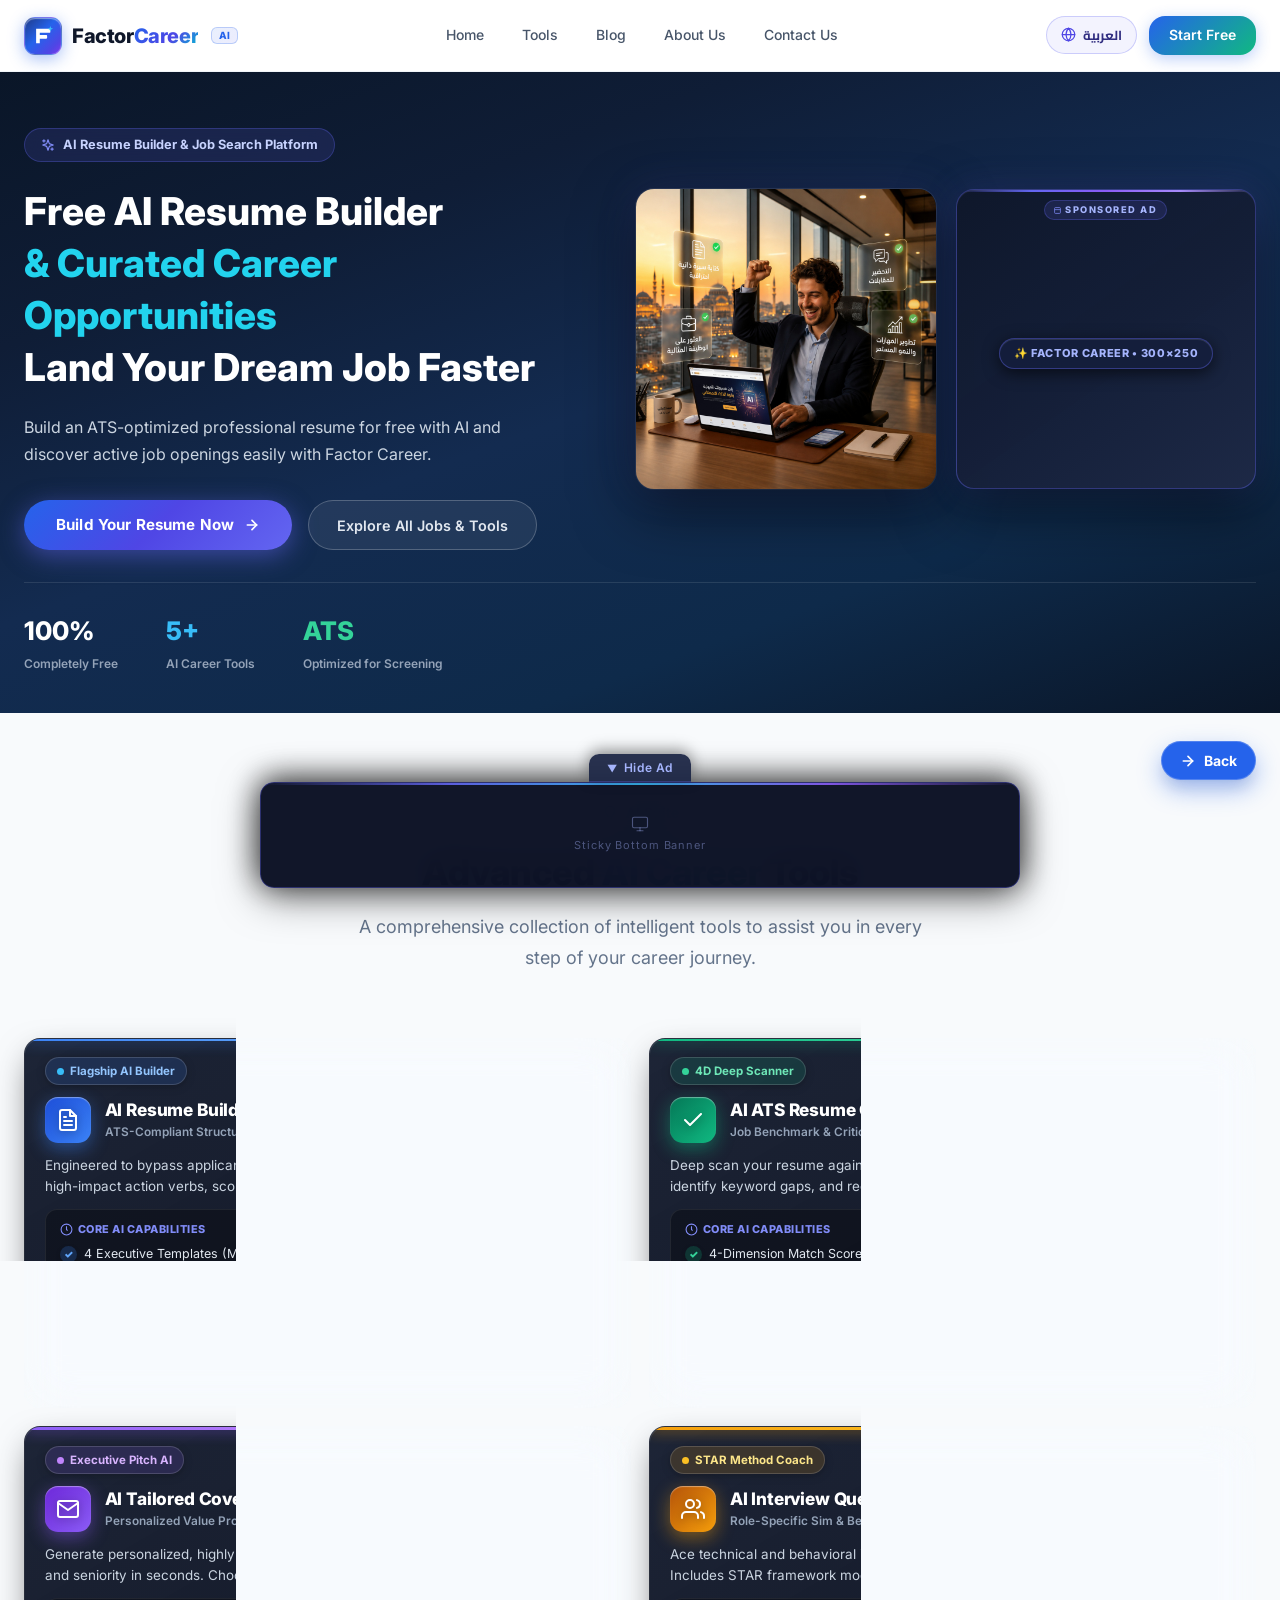
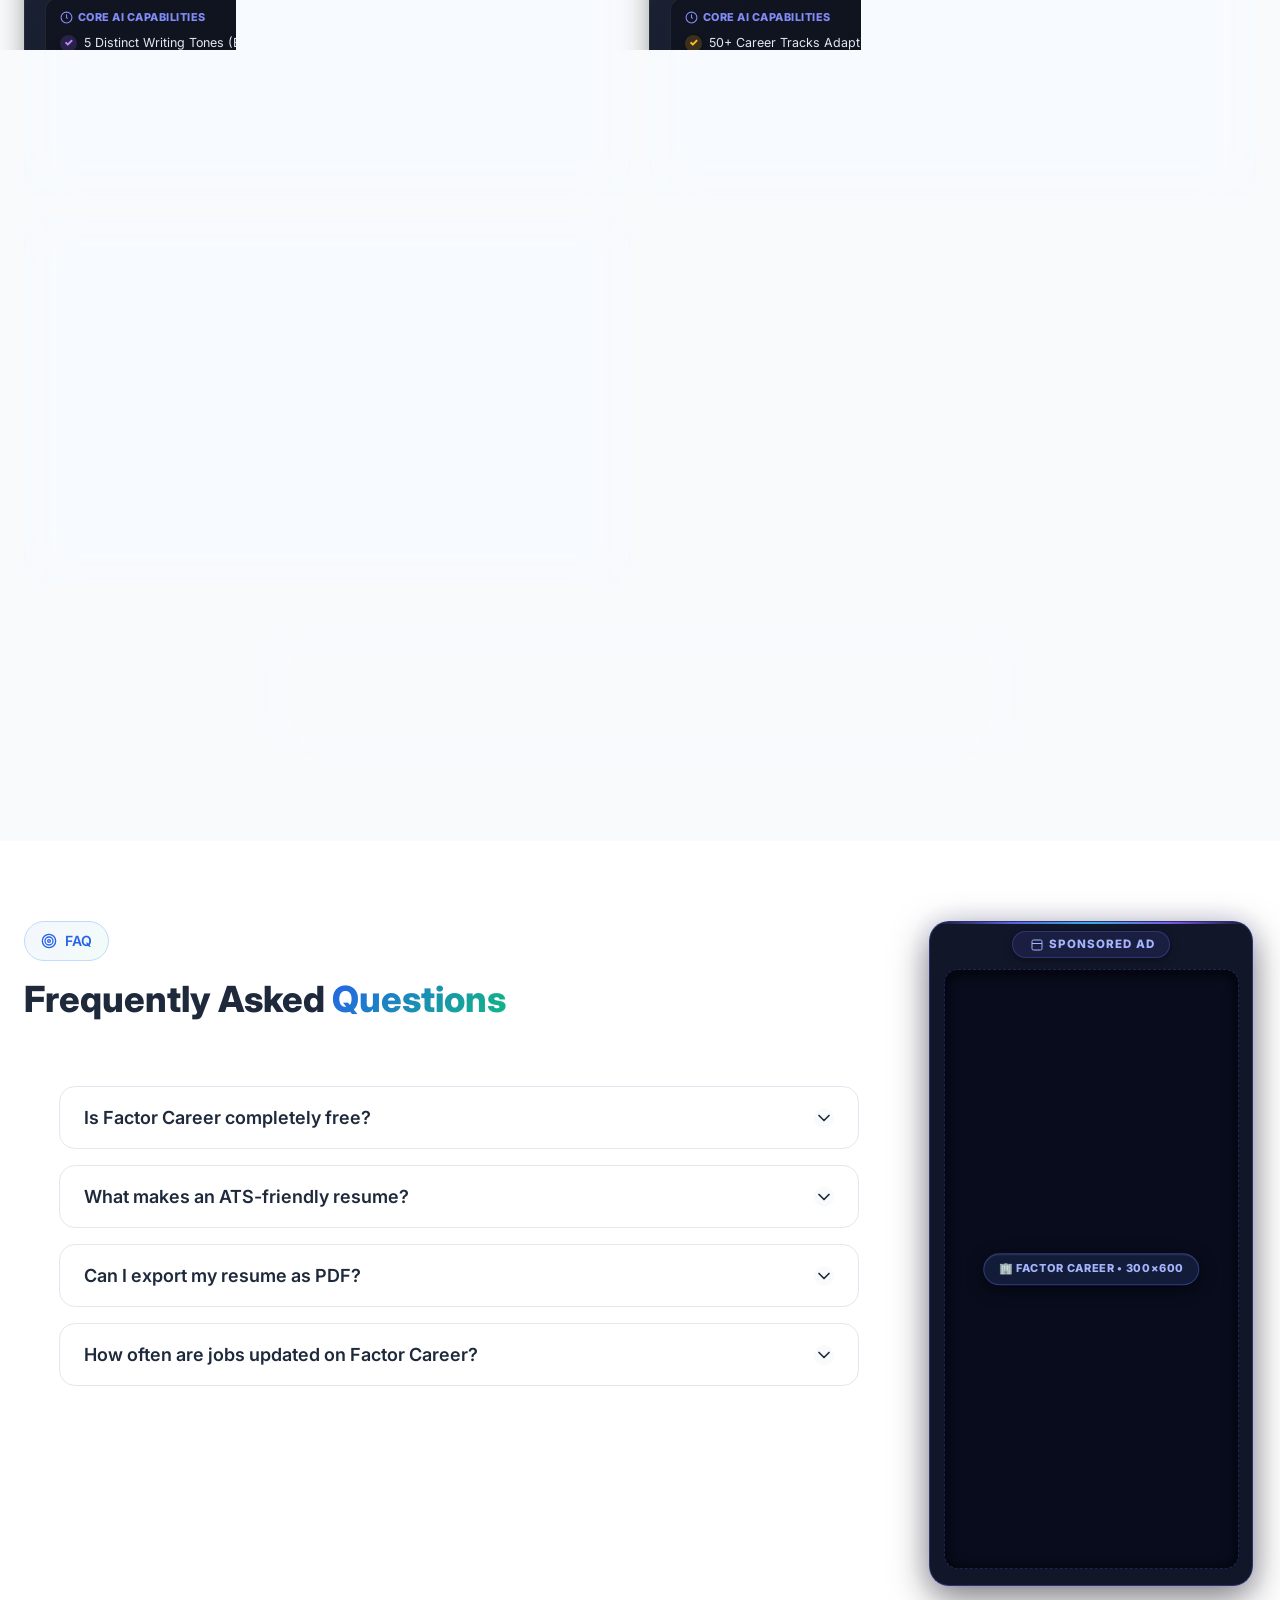
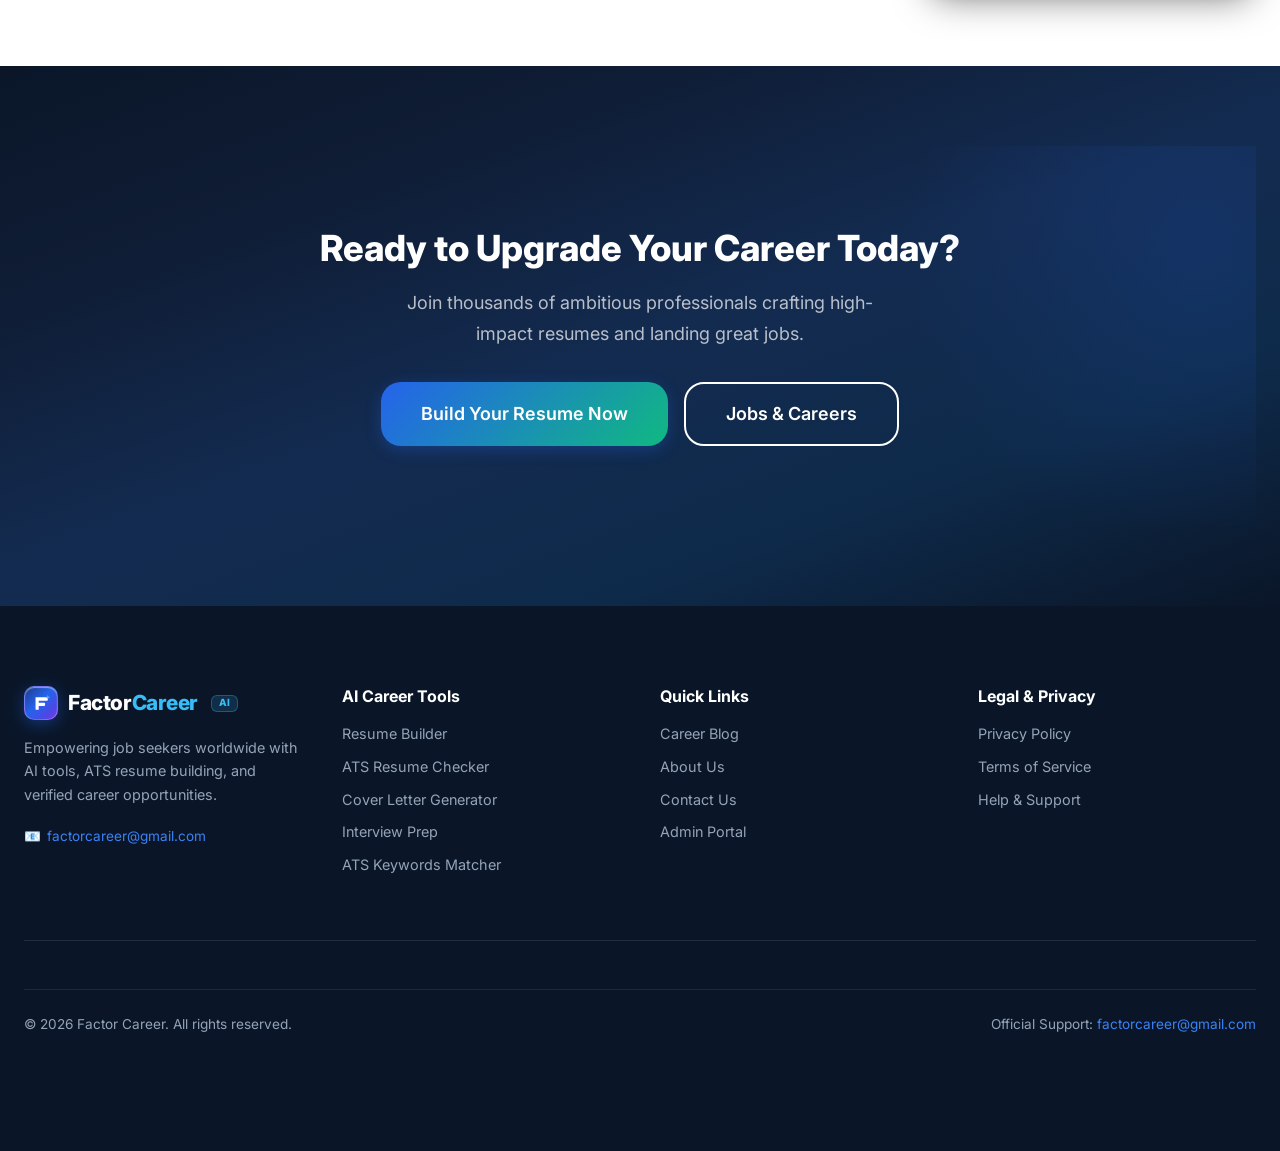
<file: index.html>
<!DOCTYPE html>
<html lang="en" dir="ltr">
<head>
  <meta charset="UTF-8">
  <base href="/">
  <meta name="viewport" content="width=device-width, initial-scale=1.0">
  <meta http-equiv="X-UA-Compatible" content="ie=edge">

  <!-- Primary SEO Meta Tags -->
  <title>Factor Career | Free AI Resume Builder & Job Search Platform</title>
  <meta name="title" content="Factor Career | Free AI Resume Builder & Job Search Platform">
  <meta name="description" content="Build an ATS-optimized professional resume for free with AI, practice job interviews, generate smart cover letters, and discover career opportunities with Factor Career.">
  <meta name="keywords" content="Resume Builder, Free CV Maker, ATS Resume, AI Career Tools, Cover Letter Generator, Job Search, Interview Prep, Career Advice, Factor Career">
  <meta name="author" content="Factor Career">
  <meta name="robots" content="index, follow, max-image-preview:large, max-snippet:-1, max-video-preview:-1">
  <meta name="google-site-verification" content="8q_FAG08zxmCSJLlZwkevwk4zNZGH4qePeHUaTEHI-g" />
  <meta name="google-site-verification" content="googlec72dade50bbfc6ad" />
  <meta name="google-adsense-account" content="ca-pub-7520213352755959">

  <!-- Open Graph / Facebook -->
  <meta property="og:type" content="website">
  <meta property="og:url" content="https://factor-career.com/">
  <meta property="og:title" content="Factor Career | Free AI Resume Builder & Job Search Platform">
  <meta property="og:description" content="Create professional ATS-compliant resumes, smart cover letters, and prepare for interviews with free AI tools.">
  <meta property="og:image" content="https://factor-career.com/img/hero-career-ai.jpg">
  <meta property="og:site_name" content="Factor Career">
  <meta property="og:locale" content="en_US">
  <meta property="og:locale:alternate" content="ar_AR">

  <!-- Twitter -->
  <meta property="twitter:card" content="summary_large_image">
  <meta property="twitter:url" content="https://factor-career.com/">
  <meta property="twitter:title" content="Factor Career | Free AI Resume Builder & Job Search Platform">
  <meta property="twitter:description" content="Create professional ATS-compliant resumes, smart cover letters, and prepare for interviews with free AI tools.">
  <meta property="twitter:image" content="https://factor-career.com/img/hero-career-ai.jpg">

  <!-- Favicon & Canonical -->
  <link rel="icon" type="image/svg+xml" href="/favicon.svg">
  <link rel="canonical" href="https://factor-career.com/">

  <!-- Google Analytics (GA4) -->
  <script async src="https://www.googletagmanager.com/gtag/js?id=G-FACTORCAREER"></script>
  <script>
    window.dataLayer = window.dataLayer || [];
    function gtag(){dataLayer.push(arguments);}
    gtag('js', new Date());
    gtag('config', 'G-FACTORCAREER', { 'send_page_view': true });

    // Prevent browser from auto-scrolling down on initial page visit or reload
    if ('scrollRestoration' in history) {
      history.scrollRestoration = 'manual';
    }
    window.scrollTo(0, 0);
  </script>

  <!-- Google Fonts: Cairo (Arabic) & Inter (English) -->
  <link rel="preconnect" href="https://fonts.googleapis.com">
  <link rel="preconnect" href="https://fonts.gstatic.com" crossorigin>
  <link href="https://fonts.googleapis.com/css2?family=Cairo:wght@300;400;500;600;700;800&family=Inter:wght@400;500;600;700;800&display=swap" rel="stylesheet">

  <!-- Stylesheets -->
  <link rel="stylesheet" href="/css/variables.css?v=20260917_v1">
  <link rel="stylesheet" href="/css/base.css?v=20260917_v1">
  <link rel="stylesheet" href="/css/components.css?v=20260917_v1">
  <link rel="stylesheet" href="/css/layout.css?v=20260917_v1">
  <link rel="stylesheet" href="/css/pages.css?v=20260917_v1">

  <!-- Sticky Bottom Ad - Critical Inline CSS (guaranteed display regardless of cached CSS) -->
  <style id="sticky-ad-critical">
    /* === Outer wrapper: fixed position, holds both button + ad === */
    #stickyBottomOuter {
      position: fixed !important;
      bottom: 12px !important;
      left: 50% !important;
      transform: translateX(-50%) !important;
      width: 760px !important;
      max-width: calc(100% - 24px) !important;
      z-index: 99990 !important;
      display: flex !important;
      flex-direction: column !important;
      align-items: center !important;
    }
    /* Toggle button sits above the ad bar */
    #stickyAdToggle {
      display: flex !important;
      align-items: center !important;
      gap: 6px !important;
      background: rgba(30, 40, 70, 0.95) !important;
      border: none !important;
      border-bottom: 1px solid rgba(99, 102, 241, 0.3) !important;
      color: #a5b4fc !important;
      font-size: 12px !important;
      font-weight: 600 !important;
      cursor: pointer !important;
      padding: 6px 18px !important;
      border-radius: 10px 10px 0 0 !important;
      white-space: nowrap !important;
      letter-spacing: 0.05em !important;
      z-index: 5 !important;
      box-shadow: 0 -4px 15px rgba(0,0,0,0.4) !important;
      align-self: center !important;
    }
    #stickyAdToggle:hover {
      background: rgba(50, 60, 100, 0.98) !important;
      color: #c7d2fe !important;
    }
    /* The ad bar itself */
    #stickyBottomAd {
      width: 100% !important;
      display: flex !important;
      justify-content: center !important;
      align-items: center !important;
      background: rgba(10, 15, 35, 0.97) !important;
      border: 1px solid rgba(99, 102, 241, 0.35) !important;
      border-radius: 14px !important;
      box-shadow: 0 -4px 30px rgba(0, 0, 0, 0.7), 0 8px 40px rgba(0, 0, 0, 0.5) !important;
      backdrop-filter: blur(20px) !important;
      -webkit-backdrop-filter: blur(20px) !important;
      padding: 8px 12px !important;
      box-sizing: border-box !important;
      height: 106px !important;
      min-height: 106px !important;
      max-height: 106px !important;
      overflow: hidden !important;
      contain: layout paint !important;
      transition: all 0.3s ease !important;
      position: relative !important;
    }
    #stickyBottomAd::before {
      content: "" !important;
      position: absolute !important;
      top: 0 !important;
      left: 0 !important;
      right: 0 !important;
      height: 2px !important;
      background: linear-gradient(90deg, transparent, rgba(99, 102, 241, 0.9), rgba(56, 189, 248, 0.9), rgba(139, 92, 246, 0.9), transparent) !important;
      pointer-events: none !important;
    }
    /* Ad slot */
    #stickyBottomAd .sticky-bottom-ad__slot {
      display: flex !important;
      align-items: center !important;
      justify-content: center !important;
      width: 100% !important;
      max-width: 728px !important;
      height: 90px !important;
      min-height: 90px !important;
      max-height: 90px !important;
      overflow: hidden !important;
      contain: size layout paint !important;
    }
    #stickyBottomAd .sticky-bottom-ad__slot ins.adsbygoogle {
      display: inline-block !important;
      width: 728px !important;
      height: 90px !important;
      min-height: 90px !important;
      max-height: 90px !important;
      max-width: 100% !important;
      overflow: hidden !important;
      contain: size layout paint !important;
    }
    /* Collapsed state */
    #stickyBottomOuter.collapsed #stickyBottomAd {
      height: 0 !important;
      min-height: 0 !important;
      max-height: 0 !important;
      padding: 0 !important;
      background: transparent !important;
      border: none !important;
      box-shadow: none !important;
      backdrop-filter: none !important;
      -webkit-backdrop-filter: none !important;
    }
    #stickyBottomOuter.collapsed #stickyBottomAd::before {
      display: none !important;
    }
    #stickyBottomOuter.collapsed .sticky-bottom-ad__slot {
      display: none !important;
      height: 0 !important;
      min-height: 0 !important;
      max-height: 0 !important;
    }
    @media (max-width: 768px) {
      #stickyBottomAd {
        height: 64px !important;
        min-height: 64px !important;
        max-height: 64px !important;
        padding: 5px 8px !important;
      }
      #stickyBottomAd .sticky-bottom-ad__slot {
        height: 50px !important;
        min-height: 50px !important;
        max-height: 50px !important;
      }
      #stickyBottomAd .sticky-bottom-ad__slot ins.adsbygoogle {
        width: 320px !important;
        height: 50px !important;
        min-height: 50px !important;
        max-height: 50px !important;
      }
    }
    .footer {
      padding-bottom: 115px !important;
    }
    .floating-back-btn {
      bottom: 120px !important;
    }
  </style>


  <!-- JSON-LD Structured Data for SEO -->
  <script type="application/ld+json">
  {
    "@context": "https://schema.org",
    "@graph": [
      {
        "@type": "WebSite",
        "@id": "https://factor-career.com/#website",
        "url": "https://factor-career.com/",
        "name": "Factor Career",
        "description": "Free AI Career Platform for Resume Building, ATS Optimization, and Job Interview Coaching",
        "inLanguage": "en"
      },
      {
        "@type": "WebApplication",
        "@id": "https://factor-career.com/#webapp",
        "name": "Factor Career Suite",
        "url": "https://factor-career.com/tools",
        "applicationCategory": "BusinessApplication",
        "operatingSystem": "All",
        "offers": {
          "@type": "Offer",
          "price": "0",
          "priceCurrency": "USD"
        },
        "featureList": [
          "AI Resume Builder",
          "AI ATS Resume Checker",
          "AI Cover Letter Generator",
          "AI Interview Questions Coach",
          "ATS Keyword Matcher"
        ]
      }
    ]
  }
  </script>
  <!-- Google AdSense Script -->
  <script async src="https://pagead2.googlesyndication.com/pagead/js/adsbygoogle.js?client=ca-pub-7520213352755959" crossorigin="anonymous"></script>
</head>
<body>

  <!-- Root Application Container -->
  <div id="app">
    <main id="main-content">
      <!-- Dynamic Page Content Injected by Router -->
    </main>
  </div>

  <!-- JavaScript Engine & Scripts -->
  <script src="/js/i18n.js?v=20260915_v5"></script>
  <script src="/js/db.js?v=20260915_v8"></script>
  <script src="/js/components.js?v=20260915_v7"></script>
  <script src="/js/pages/home.js?v=20260915_v9"></script>
  <script src="/js/pages/tools.js?v=20260915_v6"></script>
  <script src="/js/pages/resume-builder.js?v=20260915_v6"></script>
  <script src="/js/pages/resume-analyzer.js?v=20260915_v6"></script>
  <script src="/js/pages/cover-letter-generator.js?v=20260915_v6"></script>
  <script src="/js/pages/interview-questions.js?v=20260915_v6"></script>
  <script src="/js/pages/ats-keywords.js?v=20260915_v6"></script>
  <script src="/js/pages/blog.js?v=20260915_v5"></script>
  <script src="/js/pages/article.js?v=20260915_v5"></script>
  <script src="/js/pages/contact.js?v=20260915_v5"></script>
  <script src="/js/pages/about.js?v=20260915_v5"></script>
  <script src="/js/pages/privacy.js?v=20260915_v5"></script>
  <script src="/js/pages/terms.js?v=20260915_v5"></script>
  <script src="/js/pages/admin-login.js?v=20260915_v5"></script>
  <script src="/js/pages/admin-dashboard.js?v=20260915_v5"></script>
  <script src="/js/app.js?v=20260917_v1"></script>


  <!-- Failsafe Recovery Script against White Screen -->
  <script>
    window.addEventListener('DOMContentLoaded', function() {
      setTimeout(function() {
        var main = document.getElementById('main-content');
        if (main && (!main.children.length || main.innerHTML.indexOf('<!-- Dynamic Page Content') !== -1)) {
          console.warn('Failsafe triggered: Rendering home page directly');
          if (window.CareerAI && window.CareerAI.pages && window.CareerAI.pages.home) {
            main.innerHTML = window.CareerAI.pages.home();
          }
          var header = document.getElementById('header');
          var footer = document.querySelector('footer.footer') || document.getElementById('mainFooter');
          var app = document.getElementById('app');
          if (!header && app && window.CareerAI && window.CareerAI.components) {
            try { app.insertAdjacentHTML('afterbegin', window.CareerAI.components.renderHeader()); } catch(e){}
          }
          if (!footer && app && window.CareerAI && window.CareerAI.components) {
            try { app.insertAdjacentHTML('beforeend', window.CareerAI.components.renderFooter()); } catch(e){}
          }
        }
      }, 1200);
    });
  </script>

  <!-- Permanent Sticky Bottom Ad Banner - Foldable with Hide/Show Toggle -->
  <div id="stickyBottomOuter">
    <!-- Toggle Button: outside the ad div so overflow:hidden never clips it -->
    <button type="button" id="stickyAdToggle"
      onclick="(function(){var o=document.getElementById('stickyBottomOuter'),a=document.getElementById('stickyAdArrow'),t=document.getElementById('stickyAdText');if(o){var c=o.classList.toggle('collapsed');if(a)a.textContent=c?'▲':'▼';if(t)t.textContent=c?'إظهار الإعلان':'طي الإعلان';}})();"
      aria-label="Toggle Ad">
      <span id="stickyAdArrow" style="font-size:10px;">▼</span>
      <span id="stickyAdText">طي الإعلان</span>
    </button>

    <!-- Ad Bar -->
    <div id="stickyBottomAd">
      <!-- Ad Content Area -->
      <div class="sticky-bottom-ad__slot" style="position:relative;">
        <!-- Placeholder shown until AdSense loads -->
        <div style="position:absolute;inset:0;display:flex;flex-direction:column;align-items:center;justify-content:center;gap:4px;pointer-events:none;z-index:0;">
          <svg width="18" height="18" viewBox="0 0 24 24" fill="none" stroke="rgba(165,180,252,0.4)" stroke-width="1.5" stroke-linecap="round" stroke-linejoin="round"><rect x="2" y="3" width="20" height="14" rx="2"/><line x1="8" y1="21" x2="16" y2="21"/><line x1="12" y1="17" x2="12" y2="21"/></svg>
          <span style="font-size:11px;color:rgba(165,180,252,0.4);letter-spacing:0.08em;font-family:inherit;">Sticky Bottom Banner</span>
        </div>
        <ins class="adsbygoogle sticky-bottom-ins"
             style="display:inline-block;width:728px;height:90px;max-width:100%;position:relative;z-index:1;"
             data-ad-client="ca-pub-7520213352755959"
             data-ad-slot="3316284985"
             data-ad-format="horizontal"
             data-full-width-responsive="false"></ins>
      </div>
      <script>
        try { (adsbygoogle = window.adsbygoogle || []).push({}); } catch(e) {}
      </script>
    </div>
  </div>
</body>
</html>
</file>
<file: css/variables.css>
/* ============================================
   Factor Career - Design System Variables
   ============================================ */

:root {
  /* --- Colors --- */
  --color-primary: #2563EB;
  --color-primary-dark: #1D4ED8;
  --color-primary-light: #3B82F6;
  --color-primary-50: #EFF6FF;
  --color-primary-100: #DBEAFE;
  --color-primary-200: #BFDBFE;

  --color-accent: #10B981;
  --color-accent-dark: #059669;
  --color-accent-light: #34D399;
  --color-accent-50: #ECFDF5;
  --color-accent-100: #D1FAE5;

  --color-dark: #0A1628;
  --color-dark-light: #1a2744;
  --color-dark-lighter: #243352;

  --color-bg: #FFFFFF;
  --color-bg-alt: #F8FAFC;
  --color-bg-section: #F1F5F9;

  --color-text: #1E293B;
  --color-text-secondary: #64748B;
  --color-text-muted: #94A3B8;
  --color-text-inverse: #F8FAFC;

  --color-border: #E2E8F0;
  --color-border-light: #F1F5F9;

  --color-success: #10B981;
  --color-warning: #F59E0B;
  --color-error: #EF4444;

  /* --- Gradients --- */
  --gradient-primary: linear-gradient(135deg, #2563EB 0%, #10B981 100%);
  --gradient-primary-reverse: linear-gradient(135deg, #10B981 0%, #2563EB 100%);
  --gradient-dark: linear-gradient(135deg, #0A1628 0%, #1a2744 50%, #0f3460 100%);
  --gradient-hero: linear-gradient(160deg, #0A1628 0%, #0f1d36 25%, #132b50 50%, #0e2a4a 75%, #0A1628 100%);
  --gradient-card: linear-gradient(135deg, rgba(37, 99, 235, 0.05) 0%, rgba(16, 185, 129, 0.05) 100%);
  --gradient-text: linear-gradient(135deg, #2563EB 0%, #10B981 100%);

  /* --- Typography --- */
  --font-primary: 'Cairo', 'Inter', -apple-system, BlinkMacSystemFont, sans-serif;
  --font-mono: 'Fira Code', 'Consolas', monospace;

  --text-xs: 0.75rem;
  --text-sm: 0.875rem;
  --text-base: 1rem;
  --text-lg: 1.125rem;
  --text-xl: 1.25rem;
  --text-2xl: 1.5rem;
  --text-3xl: 1.875rem;
  --text-4xl: 2.25rem;
  --text-5xl: 3rem;
  --text-6xl: 3.75rem;

  --font-light: 300;
  --font-normal: 400;
  --font-medium: 500;
  --font-semibold: 600;
  --font-bold: 700;
  --font-extrabold: 800;

  --leading-tight: 1.25;
  --leading-normal: 1.6;
  --leading-relaxed: 1.75;

  /* --- Spacing --- */
  --space-1: 0.25rem;
  --space-2: 0.5rem;
  --space-3: 0.75rem;
  --space-4: 1rem;
  --space-5: 1.25rem;
  --space-6: 1.5rem;
  --space-8: 2rem;
  --space-10: 2.5rem;
  --space-12: 3rem;
  --space-16: 4rem;
  --space-20: 5rem;
  --space-24: 6rem;
  --space-32: 8rem;

  /* --- Border Radius --- */
  --radius-sm: 0.375rem;
  --radius-md: 0.5rem;
  --radius-lg: 0.75rem;
  --radius-xl: 1rem;
  --radius-2xl: 1.25rem;
  --radius-3xl: 1.5rem;
  --radius-full: 9999px;

  /* --- Shadows --- */
  --shadow-sm: 0 1px 2px rgba(0, 0, 0, 0.05);
  --shadow-md: 0 4px 6px -1px rgba(0, 0, 0, 0.07), 0 2px 4px -2px rgba(0, 0, 0, 0.05);
  --shadow-lg: 0 10px 15px -3px rgba(0, 0, 0, 0.08), 0 4px 6px -4px rgba(0, 0, 0, 0.05);
  --shadow-xl: 0 20px 25px -5px rgba(0, 0, 0, 0.08), 0 8px 10px -6px rgba(0, 0, 0, 0.04);
  --shadow-2xl: 0 25px 50px -12px rgba(0, 0, 0, 0.15);
  --shadow-glow: 0 0 30px rgba(37, 99, 235, 0.15);
  --shadow-glow-accent: 0 0 30px rgba(16, 185, 129, 0.15);
  --shadow-card: 0 4px 20px rgba(0, 0, 0, 0.06);
  --shadow-card-hover: 0 12px 40px rgba(0, 0, 0, 0.12);

  /* --- Transitions --- */
  --transition-fast: 150ms ease;
  --transition-base: 250ms ease;
  --transition-slow: 350ms ease;
  --transition-spring: 400ms cubic-bezier(0.34, 1.56, 0.64, 1);

  /* --- Z-index --- */
  --z-dropdown: 100;
  --z-sticky: 200;
  --z-header: 300;
  --z-overlay: 400;
  --z-modal: 500;
  --z-toast: 600;

  /* --- Container --- */
  --container-max: 1280px;
  --container-narrow: 860px;
  --container-padding: 1.5rem;

  /* --- Header --- */
  --header-height: 72px;
}

/* ==========================================================================
   Mobile Responsive Typography & Spacing Overrides
   ========================================================================== */
@media (max-width: 768px) {
  :root {
    /* Balanced legible typography on mobile */
    --text-xs: 0.75rem;
    --text-sm: 0.85rem;
    --text-base: 0.95rem;
    --text-lg: 1.05rem;
    --text-xl: 1.2rem;
    --text-2xl: 1.4rem;
    --text-3xl: 1.65rem;
    --text-4xl: 1.95rem;
    --text-5xl: 2.3rem;
    --text-6xl: 2.7rem;

    /* Scaled down paddings to prevent cramped content */
    --space-6: 1.15rem;
    --space-8: 1.35rem;
    --space-10: 1.6rem;
    --space-12: 2rem;
    --space-16: 2.5rem;
    --space-20: 3rem;
    --space-24: 3.5rem;
    --space-32: 4.5rem;

    --container-padding: 14px;
    --header-height: 62px;
  }
}

@media (max-width: 480px) {
  :root {
    --text-xs: 0.72rem;
    --text-sm: 0.82rem;
    --text-base: 0.92rem;
    --text-lg: 1rem;
    --text-xl: 1.15rem;
    --text-2xl: 1.3rem;
    --text-3xl: 1.5rem;
    --text-4xl: 1.75rem;
    --text-5xl: 2.1rem;
    --text-6xl: 2.4rem;

    --space-4: 0.85rem;
    --space-5: 1rem;
    --space-6: 1.1rem;
    --space-8: 1.25rem;
    --space-10: 1.4rem;
    --space-12: 1.75rem;
    --space-16: 2rem;
    --space-20: 2.5rem;

    --container-padding: 12px;
    --header-height: 60px;
  }
}
</file>
<file: css/base.css>
/* ============================================
   CareerAI - Base Styles & Reset
   ============================================ */

/* --- Reset --- */
*,
*::before,
*::after {
  margin: 0;
  padding: 0;
  box-sizing: border-box;
}

html {
  -webkit-text-size-adjust: 100%;
  font-size: 16px;
  overflow-x: hidden !important;
  width: 100vw !important;
  max-width: 100vw !important;
  margin: 0 !important;
  padding: 0 !important;
}

body {
  font-family: var(--font-primary);
  font-size: var(--text-base);
  line-height: var(--leading-normal);
  color: var(--color-text);
  background-color: var(--color-bg);
  -webkit-font-smoothing: antialiased;
  -moz-osx-font-smoothing: grayscale;
  overflow-x: hidden !important;
  width: 100vw !important;
  max-width: 100vw !important;
  min-height: 100vh;
  position: relative;
  overflow-wrap: break-word;
  word-wrap: break-word;
  margin: 0 !important;
  padding: 0 !important;
}

/* Custom Scrollbar - Desktop Only */
@media (min-width: 769px) {
  ::-webkit-scrollbar {
    width: 10px;
    height: 10px;
  }

  ::-webkit-scrollbar-track {
    background: #f1f1f1;
  }

  ::-webkit-scrollbar-thumb {
    background: linear-gradient(180deg, #2563eb, #1d4ed8);
    border-radius: 5px;
  }

  ::-webkit-scrollbar-thumb:hover {
    background: #1e40af;
  }

  /* Firefox Scrollbar */
  * {
    scrollbar-width: thin;
    scrollbar-color: #2563eb #f1f1f1;
  }
}

/* Mobile: Hide custom scrollbar completely */
@media (max-width: 768px) {
  ::-webkit-scrollbar {
    display: none !important;
    width: 0 !important;
    height: 0 !important;
  }
  * {
    scrollbar-width: none !important;
  }
}

#app,
#main-content {
  overflow-x: hidden !important;
  overflow-y: visible;
  width: 100%;
  max-width: 100vw;
}

.main-container,
.layout {
  max-width: 100vw !important;
  box-sizing: border-box !important;
}

img,
svg {
  max-width: 100%;
  height: auto;
  display: block;
}

a,
button,
input,
select,
textarea,
.btn,
.card,
.accordion__header {
  touch-action: manipulation;
  -webkit-tap-highlight-color: transparent;
}

a {
  color: inherit;
  text-decoration: none;
  transition: color var(--transition-base);
}

button {
  cursor: pointer;
  border: none;
  background: none;
  font-family: inherit;
  font-size: inherit;
  color: inherit;
  -webkit-appearance: none;
}

ul,
ol {
  list-style: none;
}

input,
textarea,
select {
  font-family: inherit;
  font-size: inherit;
  color: inherit;
  outline: none;
}

h1,
h2,
h3,
h4,
h5,
h6 {
  font-weight: var(--font-bold);
  line-height: var(--leading-tight);
  color: var(--color-text);
}

h1 {
  font-size: var(--text-5xl);
}

h2 {
  font-size: var(--text-4xl);
}

h3 {
  font-size: var(--text-2xl);
}

h4 {
  font-size: var(--text-xl);
}

h5 {
  font-size: var(--text-lg);
}

h6 {
  font-size: var(--text-base);
}

p {
  color: var(--color-text-secondary);
  line-height: var(--leading-relaxed);
}

::selection {
  background: var(--color-primary);
  color: white;
}

/* --- Container --- */
.container {
  width: 100%;
  max-width: var(--container-max);
  margin: 0 auto;
  padding: 0 var(--container-padding);
  box-sizing: border-box;
}

.card {
  max-width: 100%;
  box-sizing: border-box;
}

.container--narrow {
  max-width: var(--container-narrow);
}

/* --- Section --- */
.section {
  padding: var(--space-20) 0;
}

.section--alt {
  background-color: var(--color-bg-alt);
}

.section--dark {
  background-color: var(--color-dark);
  color: var(--color-text-inverse);
}

.section__header {
  text-align: center;
  margin-bottom: var(--space-16);
}

.section__badge {
  display: inline-flex;
  align-items: center;
  gap: var(--space-2);
  padding: var(--space-2) var(--space-4);
  background: var(--gradient-card);
  border: 1px solid var(--color-primary-200);
  border-radius: var(--radius-full);
  color: var(--color-primary);
  font-size: var(--text-sm);
  font-weight: var(--font-semibold);
  margin-bottom: var(--space-4);
}

.section__title {
  font-size: var(--text-4xl);
  font-weight: var(--font-extrabold);
  margin-bottom: var(--space-4);
}

.section__subtitle {
  font-size: var(--text-lg);
  color: var(--color-text-secondary);
  max-width: 600px;
  margin: 0 auto;
}

/* --- Grid --- */
.grid {
  display: grid;
  gap: var(--space-6);
}

.grid--2 {
  grid-template-columns: repeat(2, 1fr);
}

.grid--3 {
  grid-template-columns: repeat(3, 1fr);
}

.grid--4 {
  grid-template-columns: repeat(4, 1fr);
}

@media (max-width: 1024px) {
  .grid--4 {
    grid-template-columns: repeat(2, 1fr);
  }

  .grid--3 {
    grid-template-columns: repeat(2, 1fr);
  }
}

@media (max-width: 640px) {

  .grid--2,
  .grid--3,
  .grid--4 {
    grid-template-columns: 1fr;
  }
}

/* --- Text Utilities --- */
.text-center {
  text-align: center;
}

.text-gradient {
  background: var(--gradient-text);
  -webkit-background-clip: text;
  -webkit-text-fill-color: transparent;
  background-clip: text;
}

/* --- Animations --- */
@keyframes fadeInUp {
  from {
    opacity: 0;
  }

  to {
    opacity: 1;
  }
}

@keyframes fadeIn {
  from {
    opacity: 0;
  }

  to {
    opacity: 1;
  }
}

@keyframes slideDown {
  from {
    opacity: 0;
    transform: translateY(-10px);
  }

  to {
    opacity: 1;
    transform: translateY(0);
  }
}

@keyframes float {

  0%,
  100% {
    transform: translateY(0px);
  }

  50% {
    transform: translateY(-20px);
  }
}

@keyframes floatSlow {

  0%,
  100% {
    transform: translateY(0px) rotate(0deg);
  }

  50% {
    transform: translateY(-15px) rotate(5deg);
  }
}

@keyframes pulse {

  0%,
  100% {
    transform: scale(1);
  }

  50% {
    transform: scale(1.05);
  }
}

@keyframes gradientShift {
  0% {
    background-position: 0% 50%;
  }

  50% {
    background-position: 100% 50%;
  }

  100% {
    background-position: 0% 50%;
  }
}

@keyframes shimmer {
  0% {
    transform: translateX(-100%);
  }

  100% {
    transform: translateX(100%);
  }
}

@keyframes spinSlow {
  from {
    transform: rotate(0deg);
  }

  to {
    transform: rotate(360deg);
  }
}

@keyframes scaleIn {
  from {
    opacity: 0;
    transform: scale(0.9);
  }

  to {
    opacity: 1;
    transform: scale(1);
  }
}

/* Scroll-triggered animations — fade only, no position shift to prevent CLS */
.animate-on-scroll {
  opacity: 0;
  transition: opacity 0.5s ease;
}

.animate-on-scroll.visible {
  opacity: 1;
}

/* Fallback if user prefers reduced motion or instant reveal */
@media (prefers-reduced-motion: reduce) {
  .animate-on-scroll {
    opacity: 1;
    transform: none;
    transition: none;
  }
}


/* Page transition */
.page-transition {
  animation: fadeIn 0.3s ease;
}

/* --- Scrollbar --- */
::-webkit-scrollbar {
  width: 8px;
}

::-webkit-scrollbar-track {
  background: var(--color-bg-alt);
}

::-webkit-scrollbar-thumb {
  background: var(--color-primary-200);
  border-radius: var(--radius-full);
}

::-webkit-scrollbar-thumb:hover {
  background: var(--color-primary);
}

/* --- Accessibility --- */
.sr-only {
  position: absolute;
  width: 1px;
  height: 1px;
  padding: 0;
  margin: -1px;
  overflow: hidden;
  clip: rect(0, 0, 0, 0);
  white-space: nowrap;
  border: 0;
}

:focus-visible {
  outline: 2px solid var(--color-primary);
  outline-offset: 2px;
}

/* --- Skip Link --- */
.skip-link {
  position: absolute;
  top: -100%;
  right: var(--space-4);
  padding: var(--space-3) var(--space-6);
  background: var(--color-primary);
  color: white;
  border-radius: 0 0 var(--radius-md) var(--radius-md);
  z-index: var(--z-toast);
  transition: top var(--transition-base);
}

.skip-link:focus {
  top: 0;
}

/* --- Mobile Global Overflow & Spacing Fix --- */
@media (max-width: 768px) {
  * {
    max-width: 100%;
  }

  .section {
    padding: var(--space-12) 0;
    overflow-x: hidden;
  }

  .section__header {
    margin-bottom: var(--space-8);
  }

  .container {
    padding: 0 16px;
    width: 100%;
    max-width: 100% !important;
    min-width: 0 !important;
    box-sizing: border-box !important;
    overflow-x: hidden;
  }

  .card,
  .tool-card,
  .job-card,
  .repeater-card,
  .builder-form-card,
  .feature-card {
    width: 100% !important;
    max-width: 100% !important;
    min-width: 0 !important;
    box-sizing: border-box !important;
    transform: none !important;
    transition: none !important;
  }

  .card:hover,
  .tool-card:hover,
  .job-card:hover,
  .feature-card:hover {
    transform: none !important;
  }

  .tool-input,
  .input-field,
  .form-input,
  .form-textarea,
  .form-select,
  input,
  textarea,
  select {
    max-width: 100% !important;
    width: 100% !important;
    box-sizing: border-box !important;
  }

  .tools-page-container,
  .tools-page,
  .tool-layout,
  .tool-content,
  .tool-form-card {
    overflow-x: hidden !important;
    padding: 0 15px !important;
    max-width: 100% !important;
    box-sizing: border-box !important;
  }

  .ad-banner-container {
    max-width: 100% !important;
    width: 100% !important;
    overflow: hidden;
  }

  table {
    display: block;
    overflow-x: auto;
    max-width: 100%;
  }

  pre,
  code {
    overflow-x: auto;
    max-width: 100%;
    word-break: break-all;
  }
}

@media (max-width: 480px) {
  .section {
    padding: var(--space-8) 0;
  }

  .section__header {
    margin-bottom: var(--space-6);
  }

  .container {
    padding: 0 14px;
  }
}
</file>
<file: css/components.css>
/* ============================================
   CareerAI - Reusable Components
   ============================================ */

/* --- Buttons --- */
.btn {
  display: inline-flex;
  align-items: center;
  justify-content: center;
  gap: var(--space-2);
  padding: var(--space-3) var(--space-8);
  font-size: var(--text-base);
  font-weight: var(--font-semibold);
  border-radius: var(--radius-xl);
  transition: all var(--transition-base);
  white-space: nowrap;
  position: relative;
  overflow: hidden;
}

.btn::after {
  content: '';
  position: absolute;
  inset: 0;
  background: linear-gradient(rgba(255,255,255,0.1), rgba(255,255,255,0));
  opacity: 0;
  transition: opacity var(--transition-base);
}

.btn:hover::after {
  opacity: 1;
}

.btn--primary {
  background: var(--gradient-primary);
  color: white;
  box-shadow: 0 4px 15px rgba(37, 99, 235, 0.3);
}

.btn--primary:hover {
  transform: translateY(-2px);
  box-shadow: 0 8px 25px rgba(37, 99, 235, 0.4);
}

.btn--primary:active {
  transform: translateY(0);
}

.btn--secondary {
  background: transparent;
  color: var(--color-primary);
  border: 2px solid var(--color-primary);
}

.btn--secondary:hover {
  background: var(--color-primary);
  color: white;
  transform: translateY(-2px);
}

.btn--white {
  background: white;
  color: var(--color-primary);
  box-shadow: var(--shadow-md);
}

.btn--white:hover {
  transform: translateY(-2px);
  box-shadow: var(--shadow-lg);
}

.btn--ghost {
  background: rgba(255, 255, 255, 0.1);
  color: white;
  border: 1px solid rgba(255, 255, 255, 0.2);
  backdrop-filter: blur(10px);
}

.btn--ghost:hover {
  background: rgba(255, 255, 255, 0.2);
  transform: translateY(-2px);
}

.btn--lg {
  padding: var(--space-4) var(--space-10);
  font-size: var(--text-lg);
  border-radius: var(--radius-2xl);
}

.btn--sm {
  padding: var(--space-2) var(--space-5);
  font-size: var(--text-sm);
}

.btn--full {
  width: 100%;
}

/* --- Language Switcher Button --- */
.lang-btn {
  display: inline-flex;
  align-items: center;
  gap: 6px;
  padding: 6px 14px;
  border-radius: var(--radius-full);
  border: 1px solid var(--color-border);
  background: var(--color-bg-alt);
  color: var(--color-text);
  font-size: var(--text-xs);
  font-weight: var(--font-bold);
  cursor: pointer;
  transition: all var(--transition-base);
  user-select: none;
}

.lang-btn:hover {
  background: var(--color-primary-50);
  border-color: var(--color-primary-200);
  color: var(--color-primary);
  transform: translateY(-1px);
}

.lang-btn svg {
  width: 14px;
  height: 14px;
  stroke-width: 2.2;
}

/* --- Cards --- */
.card {
  background: var(--color-bg);
  border-radius: var(--radius-2xl);
  padding: var(--space-8);
  border: 1px solid var(--color-border);
  transition: all var(--transition-base);
  position: relative;
  overflow: hidden;
}

.card::before {
  content: '';
  position: absolute;
  top: 0;
  right: 0;
  left: 0;
  height: 3px;
  background: var(--gradient-primary);
  opacity: 0;
  transition: opacity var(--transition-base);
}

.card:hover {
  transform: translateY(-6px);
  box-shadow: var(--shadow-card-hover);
  border-color: var(--color-primary-200);
}

.card:hover::before {
  opacity: 1;
}

.card__icon {
  width: 56px;
  height: 56px;
  border-radius: var(--radius-xl);
  display: flex;
  align-items: center;
  justify-content: center;
  margin-bottom: var(--space-5);
  font-size: var(--text-2xl);
  transition: transform var(--transition-spring);
}

.card:hover .card__icon {
  transform: scale(1.1);
}

.card__icon--primary {
  background: var(--color-primary-50);
  color: var(--color-primary);
}

.card__icon--accent {
  background: var(--color-accent-50);
  color: var(--color-accent);
}

.card__title {
  font-size: var(--text-xl);
  font-weight: var(--font-bold);
  margin-bottom: var(--space-3);
  color: var(--color-text);
}

.card__text {
  font-size: var(--text-base);
  color: var(--color-text-secondary);
  line-height: var(--leading-relaxed);
}

.card__link {
  display: inline-flex;
  align-items: center;
  gap: var(--space-2);
  margin-top: var(--space-4);
  color: var(--color-primary);
  font-weight: var(--font-semibold);
  font-size: var(--text-sm);
  transition: gap var(--transition-base);
}

.card__link:hover {
  gap: var(--space-3);
}

/* Glass Card */
.card--glass {
  background: rgba(255, 255, 255, 0.05);
  border: 1px solid rgba(255, 255, 255, 0.1);
  backdrop-filter: blur(20px);
  color: var(--color-text-inverse);
}

.card--glass:hover {
  background: rgba(255, 255, 255, 0.1);
  border-color: rgba(255, 255, 255, 0.2);
}

/* Featured Card */
.card--featured {
  background: var(--gradient-card);
  border: 1px solid var(--color-primary-100);
}

/* --- Blog Card --- */
.blog-card {
  background: var(--color-bg);
  border-radius: var(--radius-2xl);
  overflow: hidden;
  border: 1px solid var(--color-border);
  transition: all var(--transition-base);
}

.blog-card:hover {
  transform: translateY(-6px);
  box-shadow: var(--shadow-card-hover);
}

.blog-card__image {
  width: 100%;
  height: 200px;
  object-fit: cover;
  background: var(--gradient-card);
  display: flex;
  align-items: center;
  justify-content: center;
  font-size: 3rem;
  color: var(--color-primary);
  position: relative;
  overflow: hidden;
}

.blog-card__image::after {
  content: '';
  position: absolute;
  inset: 0;
  background: linear-gradient(180deg, transparent 50%, rgba(0,0,0,0.05) 100%);
}

.blog-card__content {
  padding: var(--space-6);
}

.blog-card__meta {
  display: flex;
  align-items: center;
  gap: var(--space-4);
  margin-bottom: var(--space-3);
  font-size: var(--text-sm);
  color: var(--color-text-muted);
}

.blog-card__tag {
  padding: var(--space-1) var(--space-3);
  background: var(--color-primary-50);
  color: var(--color-primary);
  border-radius: var(--radius-full);
  font-size: var(--text-xs);
  font-weight: var(--font-semibold);
}

.blog-card__title {
  font-size: var(--text-lg);
  font-weight: var(--font-bold);
  margin-bottom: var(--space-3);
  color: var(--color-text);
  line-height: var(--leading-tight);
  transition: color var(--transition-base);
}

.blog-card:hover .blog-card__title {
  color: var(--color-primary);
}

.blog-card__excerpt {
  font-size: var(--text-sm);
  color: var(--color-text-secondary);
  line-height: var(--leading-relaxed);
  display: -webkit-box;
  -webkit-line-clamp: 3;
  -webkit-box-orient: vertical;
  overflow: hidden;
}

/* --- Accordion --- */
.accordion {
  display: flex;
  flex-direction: column;
  gap: var(--space-4);
  max-width: 800px;
  margin: 0 auto;
}

.accordion__item {
  background: var(--color-bg);
  border: 1px solid var(--color-border);
  border-radius: var(--radius-xl);
  overflow: hidden;
  transition: all var(--transition-base);
}

.accordion__item:hover {
  border-color: var(--color-primary-200);
}

.accordion__item.active {
  border-color: var(--color-primary);
  box-shadow: var(--shadow-glow);
}

.accordion__header {
  display: flex;
  align-items: center;
  justify-content: space-between;
  padding: var(--space-5) var(--space-6);
  cursor: pointer;
  width: 100%;
  text-align: right;
  font-size: var(--text-lg);
  font-weight: var(--font-semibold);
  color: var(--color-text);
  transition: color var(--transition-base);
}

.accordion__item.active .accordion__header {
  color: var(--color-primary);
}

.accordion__icon {
  width: 32px;
  height: 32px;
  border-radius: var(--radius-full);
  background: var(--color-bg-alt);
  display: flex;
  align-items: center;
  justify-content: center;
  transition: all var(--transition-base);
  flex-shrink: 0;
}

.accordion__item.active .accordion__icon {
  background: var(--color-primary);
  color: white;
  transform: rotate(180deg);
}

.accordion__body {
  max-height: 0;
  overflow: hidden;
  transition: max-height var(--transition-slow);
}

.accordion__content {
  padding: 0 var(--space-6) var(--space-6);
  color: var(--color-text-secondary);
  line-height: var(--leading-relaxed);
}

/* --- Form Elements --- */
.form-group {
  display: flex;
  flex-direction: column;
  gap: var(--space-2);
  margin-bottom: var(--space-5);
  min-width: 0;
  max-width: 100%;
  width: 100%;
  box-sizing: border-box;
}

.form-label {
  font-size: var(--text-sm);
  font-weight: var(--font-semibold);
  color: var(--color-text);
  word-break: break-word;
}

.form-input,
.form-textarea,
.form-select {
  width: 100%;
  max-width: 100%;
  min-width: 0;
  box-sizing: border-box;
  padding: var(--space-3) var(--space-4);
  border: 1.5px solid var(--color-border);
  border-radius: var(--radius-lg);
  background: var(--color-bg);
  color: var(--color-text);
  font-size: var(--text-base);
  font-family: inherit;
  transition: all var(--transition-base);
}

.form-input:focus,
.form-textarea:focus,
.form-select:focus {
  border-color: var(--color-primary);
  box-shadow: 0 0 0 3px var(--color-primary-100);
}

.form-textarea {
  resize: vertical;
  min-height: 120px;
}

.form-input::placeholder,
.form-textarea::placeholder {
  color: var(--color-text-muted);
}

/* --- Stats --- */
.stat {
  text-align: center;
  padding: var(--space-6);
}

.stat__number {
  font-size: var(--text-4xl);
  font-weight: var(--font-extrabold);
  background: var(--gradient-text);
  -webkit-background-clip: text;
  -webkit-text-fill-color: transparent;
  background-clip: text;
  margin-bottom: var(--space-2);
}

.stat__label {
  font-size: var(--text-base);
  color: var(--color-text-secondary);
  font-weight: var(--font-medium);
}

/* --- Tag --- */
.tag {
  display: inline-flex;
  align-items: center;
  gap: var(--space-1);
  padding: var(--space-1) var(--space-3);
  border-radius: var(--radius-full);
  font-size: var(--text-xs);
  font-weight: var(--font-semibold);
}

.tag--primary {
  background: var(--color-primary-50);
  color: var(--color-primary);
}

.tag--accent {
  background: var(--color-accent-50);
  color: var(--color-accent);
}

/* --- Divider --- */
.divider {
  width: 60px;
  height: 4px;
  background: var(--gradient-primary);
  border-radius: var(--radius-full);
  margin: var(--space-4) auto;
}

/* --- Back to Top --- */
.back-to-top {
  position: fixed;
  bottom: var(--space-8);
  left: var(--space-8);
  width: 48px;
  height: 48px;
  border-radius: var(--radius-full);
  background: var(--gradient-primary);
  color: white;
  display: flex;
  align-items: center;
  justify-content: center;
  box-shadow: var(--shadow-lg);
  opacity: 0;
  visibility: hidden;
  transform: translateY(20px);
  transition: all var(--transition-base);
  z-index: var(--z-sticky);
  cursor: pointer;
  font-size: var(--text-xl);
}

.back-to-top.visible {
  opacity: 1;
  visibility: visible;
  transform: translateY(0);
}

.back-to-top:hover {
  transform: translateY(-4px);
  box-shadow: var(--shadow-xl);
}

/* ============================================
   Google AdSense Layouts & Responsive Containers
   ============================================ */

.adsense-container {
  width: 100%;
  margin: var(--space-6) 0;
  text-align: center;
  position: relative;
  overflow: hidden;
}

.adsense-label {
  font-size: 11px;
  color: var(--color-text-muted);
  text-transform: uppercase;
  letter-spacing: 0.5px;
  margin-bottom: var(--space-2);
  display: block;
  text-align: center;
}

/* Base Ad Placeholder & Container */
.adsense-box {
  background: var(--color-bg-alt);
  border: 1px dashed var(--color-border);
  border-radius: var(--radius-xl);
  padding: var(--space-4);
  text-align: center;
  margin: var(--space-6) 0;
  min-height: 100px;
  display: flex;
  flex-direction: column;
  align-items: center;
  justify-content: center;
  transition: all var(--transition-base);
}

.adsense-box:hover {
  border-color: var(--color-primary-200);
}

.adsense-box__label {
  font-size: 11px;
  font-weight: var(--font-bold);
  color: var(--color-text-muted);
  margin-bottom: var(--space-2);
}

.adsense-box__content {
  font-size: var(--text-xs);
  color: var(--color-text-secondary);
}

/* Small Compact Banner Ad */
.adsense-banner-sm {
  max-width: 728px;
  margin: var(--space-4) auto;
  min-height: 90px;
  background: rgba(255, 255, 255, 0.5);
  border: 1px dashed var(--color-border);
  border-radius: var(--radius-lg);
  padding: var(--space-2);
}

@media (max-width: 768px) {
  .adsense-banner-sm {
    min-height: 50px;
    max-width: 320px;
  }
}

/* Square / Medium Rectangle Ad (300x250 / 336x280) */
.adsense-square {
  width: 300px;
  max-width: 100%;
  min-height: 250px;
  margin: var(--space-6) auto;
  background: white;
  border: 1px dashed var(--color-border);
  border-radius: var(--radius-2xl);
  padding: var(--space-4);
  display: flex;
  flex-direction: column;
  align-items: center;
  justify-content: center;
  box-shadow: var(--shadow-sm);
  transition: all var(--transition-base);
}

.adsense-square:hover {
  border-color: var(--color-primary-300);
  box-shadow: var(--shadow-md);
}

/* Side-by-Side Ad Units Row */
.adsense-row {
  display: flex;
  justify-content: center;
  align-items: center;
  gap: var(--space-6);
  flex-wrap: wrap;
  margin: var(--space-6) 0;
}

/* Display Ad (Responsive Horizontal Banner) */
.adsense-display {
  min-height: 90px;
  max-width: 100%;
}

/* In-Article Ad */
.adsense-inarticle {
  background: rgba(37, 99, 235, 0.02);
  border: 1px solid var(--color-border-light);
  border-radius: var(--radius-xl);
  padding: var(--space-6) var(--space-4);
  margin: var(--space-8) 0;
  min-height: 140px;
  clear: both;
}

/* In-Feed Ad (Card Style matching Tools Grid) */
.adsense-infeed {
  background: linear-gradient(135deg, rgba(37, 99, 235, 0.04) 0%, rgba(16, 185, 129, 0.04) 100%);
  border: 1px dashed var(--color-primary-200);
  border-radius: var(--radius-2xl);
  padding: var(--space-6);
  display: flex;
  flex-direction: column;
  justify-content: center;
  align-items: center;
  text-align: center;
  min-height: 240px;
}

/* Multiplex Ad (Grid of related content/ads) */
.adsense-multiplex {
  background: white;
  border: 1px solid var(--color-border);
  border-radius: var(--radius-2xl);
  padding: var(--space-6);
  margin: var(--space-8) 0;
  min-height: 200px;
}

.adsense-multiplex__header {
  font-size: var(--text-sm);
  font-weight: var(--font-bold);
  color: var(--color-text);
  margin-bottom: var(--space-4);
  display: flex;
  align-items: center;
  gap: var(--space-2);
}

/* Native ins.adsbygoogle setup */
ins.adsbygoogle {
  display: block;
  margin: 0 auto;
}

/* ============================================
   Back Buttons (زر الرجوع للخلف)
   ============================================ */

.btn-back {
  display: inline-flex;
  align-items: center;
  gap: var(--space-2);
  padding: 6px 14px;
  background: white;
  color: var(--color-primary);
  border: 1px solid var(--color-border);
  border-radius: var(--radius-full);
  font-size: var(--text-sm);
  font-weight: var(--font-semibold);
  font-family: inherit;
  cursor: pointer;
  box-shadow: var(--shadow-sm);
  transition: all var(--transition-base);
  margin-bottom: var(--space-3);
  text-decoration: none;
}

.btn-back:hover {
  background: var(--color-primary-50);
  color: var(--color-primary-700);
  border-color: var(--color-primary-200);
  transform: translateX(3px);
  box-shadow: var(--shadow-md);
}

.btn-back svg {
  width: 16px;
  height: 16px;
  stroke-width: 2.5;
}

/* Dark variant for dark page headers */
.page-header--dark .btn-back,
.page-header-back-dark {
  background: rgba(255, 255, 255, 0.1) !important;
  color: white !important;
  border: 1px solid rgba(255, 255, 255, 0.2) !important;
  backdrop-filter: blur(8px);
}

.page-header--dark .btn-back:hover,
.page-header-back-dark:hover {
  background: rgba(255, 255, 255, 0.22) !important;
  border-color: rgba(255, 255, 255, 0.35) !important;
}

/* Floating Back Button (Fixed on side of screen) */
.floating-back-btn {
  position: fixed;
  bottom: var(--space-6);
  right: var(--space-6);
  z-index: var(--z-sticky);
  display: inline-flex;
  align-items: center;
  gap: var(--space-2);
  padding: 10px 18px;
  background: var(--color-primary);
  color: white;
  border: 1px solid rgba(255, 255, 255, 0.2);
  border-radius: var(--radius-full);
  font-size: var(--text-sm);
  font-weight: var(--font-bold);
  font-family: inherit;
  cursor: pointer;
  box-shadow: 0 10px 25px rgba(37, 99, 235, 0.4), var(--shadow-lg);
  transition: all var(--transition-base);
  animation: fadeIn 0.4s ease;
}

.floating-back-btn:hover {
  background: var(--color-primary-700);
  transform: translateY(-3px) scale(1.03);
  box-shadow: 0 14px 30px rgba(37, 99, 235, 0.5), var(--shadow-xl);
}

.floating-back-btn svg {
  width: 16px;
  height: 16px;
  stroke-width: 2.5;
}

@media (max-width: 768px) {
  .floating-back-btn {
    bottom: var(--space-4);
    right: var(--space-4);
    padding: 8px 14px;
    font-size: var(--text-xs);
  }

  .card {
    padding: var(--space-5);
    border-radius: var(--radius-xl);
  }

  .card__icon {
    width: 44px;
    height: 44px;
    margin-bottom: var(--space-3);
  }

  .form-input,
  .form-textarea,
  .form-select {
    padding: 10px 14px;
    font-size: var(--text-sm);
    border-radius: var(--radius-md);
  }

  .form-group {
    margin-bottom: var(--space-4);
  }

  .btn {
    padding: 10px 20px;
    font-size: var(--text-sm);
  }

  .btn--lg {
    padding: 12px 24px;
    font-size: var(--text-base);
  }

  .accordion__header {
    padding: var(--space-4) var(--space-5);
    font-size: var(--text-base);
  }

  .accordion__content {
    padding: 0 var(--space-5) var(--space-5);
    font-size: var(--text-sm);
  }

  .stat {
    padding: var(--space-4);
  }
}

@media (max-width: 480px) {
  .card {
    padding: var(--space-4);
  }

  .btn {
    padding: 9px 16px;
    font-size: var(--text-xs);
  }

  .btn--lg {
    padding: 11px 20px;
    font-size: var(--text-sm);
  }
}


/* --- AdSense Mobile & Desktop Responsiveness --- */
.adsense-footer-wrapper {
  width: 100% !important;
  max-width: 100% !important;
  box-sizing: border-box !important;
  overflow-x: hidden !important;
  display: flex !important;
  flex-direction: column !important;
  align-items: center !important;
  justify-content: center !important;
}

.adsense-native-container {
  width: 100% !important;
  max-width: 100% !important;
  box-sizing: border-box !important;
  overflow: hidden !important;
}

#container-88b8ff02af33c15d529cd7a1ab450129 {
  width: 100% !important;
  max-width: 100% !important;
  box-sizing: border-box !important;
  display: block !important;
  overflow: hidden !important;
}

#container-88b8ff02af33c15d529cd7a1ab450129 iframe,
#container-88b8ff02af33c15d529cd7a1ab450129 img {
  max-width: 100% !important;
}

@media (max-width: 768px) {
  .adsense-footer-wrapper {
    padding: 1.25rem 0.5rem !important;
  }
  .adsense-native-container {
    padding: 0 0.75rem !important;
    margin: 1.5rem auto !important;
  }
  .hero__actions {
    display: flex !important;
    flex-direction: column !important;
    gap: 0.75rem !important;
    width: 100% !important;
  }
  .hero__actions .btn {
    width: 100% !important;
    margin: 0 !important;
    justify-content: center !important;
    text-align: center !important;
  }
}

/* ============================================
   Google AdSense Ad Units - Responsive
   ============================================ */
.adsense-below-header {
  min-height: 50px;
  max-width: 100%;
  overflow: hidden;
}
.adsense-native-container {
  min-height: 100px;
  max-width: 100%;
  overflow: hidden;
}
.adsense-footer-wrapper {
  min-height: 100px;
  max-width: 100%;
  overflow: hidden;
}
#adsense-sticky-bottom {
  min-height: 60px;
}
#adsense-sticky-bottom ins {
  max-height: 100px;
}
/* Prevent sticky ad from covering CTA buttons */
.btn-area, .cta-buttons { padding-bottom: 80px; }
@media (max-width: 768px) {
  .adsense-below-header { min-height: 60px; }
  #adsense-sticky-bottom { min-height: 50px; }
}
/* ============================================
   Google AdSense - Beautiful Ad Frames
   ============================================ */

/* Base ad frame wrapper - Ultra-Luxury Deep Obsidian Black */
.ad-frame-wrapper {
  position: relative;
  display: flex;
  flex-direction: column;
  align-items: center;
  background: rgba(10, 15, 35, 0.97) !important;
  border: 1px solid rgba(99, 102, 241, 0.35) !important;
  border-radius: 16px !important;
  padding: 0.55rem 0.85rem 0.65rem !important;
  box-shadow: 0 -4px 30px rgba(0, 0, 0, 0.7), 0 8px 40px rgba(0, 0, 0, 0.5) !important;
  backdrop-filter: blur(20px) !important;
  -webkit-backdrop-filter: blur(20px) !important;
  overflow: hidden !important;
  width: 100%;
  max-width: 100%;
  box-sizing: border-box !important;
}

/* Glowing top laser accent line */
.ad-frame-wrapper::before {
  content: "" !important;
  position: absolute !important;
  top: 0 !important;
  left: 0 !important;
  right: 0 !important;
  height: 2px !important;
  background: linear-gradient(90deg, transparent, rgba(99, 102, 241, 0.9), rgba(56, 189, 248, 0.9), rgba(139, 92, 246, 0.9), transparent) !important;
  pointer-events: none !important;
}

/* "Advertisement" luxury badge label - Centered with glowing style */
.ad-frame-label {
  font-size: 0.72rem !important;
  font-weight: 800 !important;
  letter-spacing: 0.08em !important;
  text-transform: uppercase !important;
  color: #a5b4fc !important;
  margin: 0 auto 0.65rem !important;
  align-self: center !important;
  display: inline-flex !important;
  align-items: center !important;
  justify-content: center !important;
  gap: 6px !important;
  background: rgba(99, 102, 241, 0.12) !important;
  border: 1px solid rgba(99, 102, 241, 0.3) !important;
  padding: 3.5px 14px !important;
  border-radius: 20px !important;
  box-shadow: 0 2px 8px rgba(0, 0, 0, 0.4) !important;
  text-align: center !important;
}

/* Inner area holding the <ins> tag with Centered Luxury Name Badge */
.ad-frame-inner {
  position: relative !important;
  display: flex !important;
  align-items: center !important;
  justify-content: center !important;
  width: 100% !important;
  min-height: 90px !important;
  background: rgba(6, 10, 24, 0.75) !important;
  border-radius: 12px !important;
  border: 1px dashed rgba(99, 102, 241, 0.28) !important;
  box-shadow: inset 0 2px 14px rgba(0, 0, 0, 0.7) !important;
  overflow: visible !important;
}

/* Centered Luxury Name / Placeholder Badge in the Middle of Frame */
.ad-frame-inner::before {
  content: "✨ FACTOR CAREER • SPONSORED AD" !important;
  position: absolute !important;
  top: 50% !important;
  left: 50% !important;
  transform: translate(-50%, -50%) !important;
  display: flex !important;
  align-items: center !important;
  justify-content: center !important;
  gap: 6px !important;
  font-size: 11px !important;
  font-weight: 800 !important;
  letter-spacing: 0.06em !important;
  color: #a5b4fc !important;
  background: rgba(20, 30, 60, 0.9) !important;
  border: 1px solid rgba(99, 102, 241, 0.4) !important;
  padding: 6px 14px !important;
  border-radius: 20px !important;
  box-shadow: 0 4px 16px rgba(0, 0, 0, 0.6), inset 0 1px 0 rgba(255, 255, 255, 0.1) !important;
  pointer-events: none !important;
  z-index: 0 !important;
  max-width: 90% !important;
  box-sizing: border-box !important;
  white-space: nowrap !important;
  overflow: hidden !important;
  text-overflow: ellipsis !important;
}

.ad-frame-leaderboard .ad-frame-inner::before {
  content: "📺 FACTOR CAREER • 728×90" !important;
  display: flex !important;
}

.ad-frame-rectangle .ad-frame-inner::before {
  content: "💎 FACTOR CAREER • 300×250" !important;
  display: flex !important;
}

.ad-frame-footer .ad-frame-inner::before {
  content: "🌟 FACTOR CAREER • FOOTER AD" !important;
  display: flex !important;
}

.ad-frame-inner ins.adsbygoogle {
  position: relative !important;
  z-index: 2 !important;
  overflow: visible !important;
}

/* Rectangle 300x250 frame */
.ad-frame-rectangle {
  width: 330px !important;
  max-width: 100% !important;
  height: 315px !important;
  min-height: 315px !important;
  max-height: 315px !important;
  margin: 2.5rem auto !important;
  padding: 0.55rem 0.85rem 0.65rem !important;
  box-sizing: border-box !important;
  overflow: hidden !important;
  contain: layout paint !important;
}
.ad-frame-rectangle .ad-frame-inner {
  width: 300px !important;
  max-width: 100% !important;
  height: 250px !important;
  min-height: 250px !important;
  max-height: 250px !important;
  overflow: hidden !important;
  contain: size layout paint !important;
}
.ad-frame-rectangle .ad-frame-inner ins.adsbygoogle {
  display: inline-block !important;
  width: 300px !important;
  height: 250px !important;
  min-height: 250px !important;
  max-height: 250px !important;
  overflow: hidden !important;
  contain: size layout paint !important;
}
.ad-frame-rectangle .ad-frame-inner iframe {
  max-height: 250px !important;
  max-width: 300px !important;
}

/* Leaderboard 728x90 frame (below header) */
.adsense-below-header {
  width: 100% !important;
  background: rgba(10, 15, 35, 0.97) !important;
  border-bottom: 1px solid rgba(99, 102, 241, 0.25) !important;
  padding: 0.75rem 1rem !important;
  box-sizing: border-box !important;
}
.ad-frame-leaderboard {
  width: 100% !important;
  max-width: 760px !important;
  height: 135px !important;
  min-height: 135px !important;
  max-height: 135px !important;
  margin: 0 auto !important;
  border-radius: 16px !important;
  padding: 0.55rem 0.85rem 0.65rem !important;
  overflow: hidden !important;
  box-sizing: border-box !important;
  contain: size layout paint !important;
}
.ad-frame-leaderboard .ad-frame-inner {
  width: 100% !important;
  max-width: 728px !important;
  height: 90px !important;
  min-height: 90px !important;
  max-height: 90px !important;
  overflow: hidden !important;
  box-sizing: border-box !important;
  contain: size layout paint !important;
}
.ad-frame-leaderboard .ad-frame-inner ins.adsbygoogle {
  display: inline-block !important;
  width: 100% !important;
  max-width: 728px !important;
  height: 90px !important;
  min-height: 90px !important;
  max-height: 90px !important;
  overflow: hidden !important;
  contain: size layout paint !important;
}
.ad-frame-leaderboard .ad-frame-inner iframe,
.ad-frame-leaderboard .ad-frame-inner div {
  max-height: 90px !important;
  max-width: 728px !important;
}

/* Footer ad frame */
.adsense-footer-wrapper {
  width: 100% !important;
  max-width: 100% !important;
  padding: 2.5rem 1rem 1.5rem !important;
  background: rgba(10, 15, 35, 0.6) !important;
  border-bottom: 1px solid rgba(255, 255, 255, 0.06) !important;
  display: flex !important;
  justify-content: center !important;
  align-items: center !important;
  box-sizing: border-box !important;
}
.ad-frame-footer {
  width: 100% !important;
  max-width: 760px !important;
  margin: 0 auto !important;
  border-radius: 14px !important;
}
.ad-frame-footer .ad-frame-inner {
  min-height: 90px !important;
}

/* ============================================
   Sticky Bottom Banner - Slim & Elegant
   ============================================ */
#adsense-sticky-bottom {
  position: fixed;
  bottom: 0;
  left: 0;
  right: 0;
  z-index: 9990;
  display: flex;
  flex-direction: column;
  align-items: center;
  justify-content: center;
  background: rgba(10,15,30,0.97);
  border-top: 1px solid rgba(99,102,241,0.4);
  padding: 6px 48px 6px 12px;
  box-shadow: 0 -4px 30px rgba(0,0,0,0.5);
  backdrop-filter: blur(12px);
  -webkit-backdrop-filter: blur(12px);
  min-height: 60px;
  max-height: 110px;
  box-sizing: border-box;
}
#adsense-sticky-bottom::before {
  content: "";
  position: absolute;
  top: 0; left: 0; right: 0;
  height: 1px;
  background: linear-gradient(90deg, transparent, rgba(99,102,241,0.8), rgba(139,92,246,0.8), transparent);
}
#adsense-sticky-close {
  position: absolute;
  top: 50%;
  right: 10px;
  transform: translateY(-50%);
  background: rgba(99,102,241,0.15);
  border: 1px solid rgba(99,102,241,0.3);
  border-radius: 50%;
  color: #a5b4fc;
  font-size: 16px;
  width: 28px;
  height: 28px;
  cursor: pointer;
  display: flex;
  align-items: center;
  justify-content: center;
  transition: all 0.2s;
  line-height: 1;
  padding: 0;
}
#adsense-sticky-close:hover {
  background: rgba(99,102,241,0.3);
  color: #fff;
}
.ad-frame-label-sticky {
  font-size: 0.6rem;
  font-weight: 600;
  letter-spacing: 0.08em;
  text-transform: uppercase;
  color: rgba(148,163,184,0.5);
  margin-bottom: 3px;
}
#adsense-sticky-bottom ins {
  display: inline-block !important;
  max-width: 100%;
}

/* Add bottom padding to body so sticky ad doesnt cover content */
body { padding-bottom: 110px; }

@media (max-width: 768px) {
  .ad-frame-rectangle { max-width: 100%; }
  .ad-frame-leaderboard { max-width: 100%; }
  #adsense-sticky-bottom { padding: 4px 40px 4px 8px; min-height: 55px; }
  body { padding-bottom: 75px; }
}

/* ============================================
   Vertical Half-Page Skyscraper (300x600)
   ============================================ */
.ad-frame-skyscraper {
  width: 324px !important;
  max-width: 100% !important;
  height: 665px !important;
  min-height: 665px !important;
  max-height: 665px !important;
  margin: 0 auto !important;
  position: relative !important;
  display: flex !important;
  flex-direction: column !important;
  align-items: center !important;
  background: rgba(10, 15, 35, 0.97) !important;
  border: 1px solid rgba(99, 102, 241, 0.35) !important;
  border-radius: 20px !important;
  padding: 0.55rem 0.85rem 0.65rem !important;
  box-shadow: 0 12px 36px rgba(0, 0, 0, 0.5), 0 0 25px rgba(99, 102, 241, 0.15) !important;
  backdrop-filter: blur(20px) !important;
  -webkit-backdrop-filter: blur(20px) !important;
  overflow: hidden !important;
  box-sizing: border-box !important;
  contain: layout paint !important;
}

.ad-frame-skyscraper::before {
  content: "" !important;
  position: absolute !important;
  top: 0 !important;
  left: 0 !important;
  right: 0 !important;
  height: 2px !important;
  background: linear-gradient(90deg, transparent, rgba(99, 102, 241, 0.9), rgba(56, 189, 248, 0.9), rgba(139, 92, 246, 0.9), transparent) !important;
  pointer-events: none !important;
}

.ad-frame-skyscraper .ad-frame-inner {
  position: relative !important;
  display: flex !important;
  align-items: center !important;
  justify-content: center !important;
  width: 300px !important;
  min-height: 600px !important;
  height: 600px !important;
  max-height: 600px !important;
  max-width: 100% !important;
  background: rgba(6, 10, 24, 0.75) !important;
  border-radius: 14px !important;
  border: 1px dashed rgba(99, 102, 241, 0.28) !important;
  box-shadow: inset 0 2px 14px rgba(0, 0, 0, 0.7) !important;
  overflow: hidden !important;
  contain: size layout paint !important;
}

.ad-frame-skyscraper .ad-frame-inner::before {
  content: "🏢 FACTOR CAREER • 300×600" !important;
  position: absolute !important;
  top: 50% !important;
  left: 50% !important;
  transform: translate(-50%, -50%) !important;
  display: flex !important;
  align-items: center !important;
  justify-content: center !important;
  gap: 6px !important;
  font-size: 11px !important;
  font-weight: 800 !important;
  letter-spacing: 0.06em !important;
  color: #a5b4fc !important;
  background: rgba(20, 30, 60, 0.9) !important;
  border: 1px solid rgba(99, 102, 241, 0.4) !important;
  padding: 6px 14px !important;
  border-radius: 20px !important;
  box-shadow: 0 4px 16px rgba(0, 0, 0, 0.6), inset 0 1px 0 rgba(255, 255, 255, 0.1) !important;
  pointer-events: none !important;
  z-index: 0 !important;
  max-width: 90% !important;
  box-sizing: border-box !important;
  white-space: nowrap !important;
  overflow: hidden !important;
  text-overflow: ellipsis !important;
}

.ad-frame-skyscraper ins.adsbygoogle {
  position: relative !important;
  z-index: 2 !important;
  display: inline-block !important;
  width: 300px !important;
  height: 600px !important;
  max-height: 600px !important;
  min-height: 600px !important;
  max-width: 100% !important;
  border: none !important;
  overflow: hidden !important;
  contain: size layout paint !important;
}

.ad-frame-skyscraper .ad-frame-inner iframe {
  max-height: 600px !important;
  max-width: 300px !important;
}

/* ============================================
   Responsive 2-Column Sidebar Layouts
   ============================================ */
.page-with-sidebar {
  display: grid;
  grid-template-columns: 1fr 330px;
  gap: var(--space-8);
  align-items: start;
}

.sticky-sidebar-ad {
  position: sticky;
  top: calc(var(--header-height, 70px) + 20px);
  align-self: start;
  z-index: 10;
}

@media (max-width: 1080px) {
  .page-with-sidebar {
    grid-template-columns: 1fr;
    gap: var(--space-8);
  }
  .sticky-sidebar-ad {
    position: static;
    display: flex;
    justify-content: center;
    margin-top: var(--space-6);
  }
}
</file>
<file: css/layout.css>
/* ============================================
   CareerAI - Layout (Header, Footer, Nav)
   ============================================ */

/* --- Header --- */
.header {
  position: fixed;
  top: 0;
  right: 0;
  left: 0;
  height: var(--header-height);
  background: rgba(255, 255, 255, 0.85);
  backdrop-filter: blur(20px);
  -webkit-backdrop-filter: blur(20px);
  border-bottom: 1px solid var(--color-border-light);
  z-index: var(--z-header);
  transition: all var(--transition-base);
}

.header.scrolled {
  background: rgba(255, 255, 255, 0.95);
  box-shadow: var(--shadow-md);
}

.header__inner {
  display: flex;
  align-items: center;
  justify-content: space-between;
  height: 100%;
  max-width: var(--container-max);
  margin: 0 auto;
  padding: 0 var(--container-padding);
}

/* Logo */
.header__logo {
  display: flex;
  align-items: center;
  gap: 10px;
  text-decoration: none;
  z-index: var(--z-header);
  transition: transform 0.2s ease;
}

.header__logo:hover {
  transform: translateY(-1px);
}

.header__logo-icon {
  width: 38px;
  height: 38px;
  min-width: 38px;
  border-radius: 11px;
  background: linear-gradient(135deg, #1e3a8a 0%, #2563eb 45%, #4f46e5 80%, #7c3aed 100%);
  display: flex;
  align-items: center;
  justify-content: center;
  box-shadow: 0 4px 16px rgba(37, 99, 235, 0.4), inset 0 1px 1px rgba(255, 255, 255, 0.45);
  border: 1px solid rgba(255, 255, 255, 0.25);
  transition: all 0.25s ease;
  flex-shrink: 0;
}

.header__logo:hover .header__logo-icon {
  box-shadow: 0 6px 22px rgba(37, 99, 235, 0.55), inset 0 1px 1px rgba(255, 255, 255, 0.6);
  transform: scale(1.04);
}

.header__logo-text {
  display: flex;
  align-items: center;
  font-size: 1.25rem;
  font-weight: 800;
  letter-spacing: -0.02em;
  line-height: 1;
}

.header__logo-text .logo__brand {
  color: #0f172a;
  font-weight: 800;
}

.header__logo-text .logo__highlight {
  background: linear-gradient(135deg, #2563eb 0%, #4f46e5 60%, #06b6d4 100%);
  -webkit-background-clip: text;
  -webkit-text-fill-color: transparent;
  background-clip: text;
  font-weight: 800;
}

.logo__badge {
  display: inline-flex;
  align-items: center;
  justify-content: center;
  font-size: 0.62rem;
  font-weight: 800;
  color: #2563eb;
  background: linear-gradient(135deg, rgba(37, 99, 235, 0.1) 0%, rgba(99, 102, 241, 0.12) 100%);
  border: 1px solid rgba(37, 99, 235, 0.25);
  padding: 2.5px 6.5px;
  border-radius: 6px;
  letter-spacing: 0.5px;
  text-transform: uppercase;
  line-height: 1;
  margin-inline-start: 3px;
}

/* Navigation */
.nav,
.header__nav {
  display: flex;
  align-items: center;
  gap: var(--space-1);
}

.nav__link {
  padding: 0.5rem 1rem;
  font-size: var(--text-sm);
  font-weight: 500;
  color: #475569;
  border-radius: 8px;
  border: 1px solid transparent;
  transition: all 0.2s ease;
  position: relative;
  text-decoration: none;
  display: inline-flex;
  align-items: center;
}

.nav__link:hover {
  color: #1d4ed8;
  background: rgba(37, 99, 235, 0.05);
}

.nav__link.active {
  color: #312e81 !important;
  font-weight: 700 !important;
  background: linear-gradient(135deg, rgba(99, 102, 241, 0.12) 0%, rgba(59, 130, 246, 0.08) 50%, rgba(6, 182, 212, 0.08) 100%) !important;
  border: 1px solid rgba(99, 102, 241, 0.28) !important;
  border-radius: 20px !important;
  box-shadow: 0 3px 12px rgba(99, 102, 241, 0.15), inset 0 1px 0 rgba(255, 255, 255, 0.85) !important;
}

.nav__link.active::before {
  content: '';
  width: 6px;
  height: 6px;
  border-radius: 50%;
  background: linear-gradient(135deg, #6366f1, #06b6d4);
  margin-inline-end: 7px;
  box-shadow: 0 0 8px rgba(99, 102, 241, 0.85);
  display: inline-block;
  animation: pulseDot 2.5s infinite ease-in-out;
}

.nav__link.active::after {
  content: '';
  position: absolute;
  bottom: -3px;
  left: 14px;
  right: 14px;
  height: 3px;
  background: linear-gradient(90deg, #6366f1 0%, #3b82f6 50%, #06b6d4 100%);
  border-radius: 4px;
  box-shadow: 0 2px 10px rgba(99, 102, 241, 0.65), 0 0 8px rgba(6, 182, 212, 0.4);
}

@keyframes pulseDot {
  0%, 100% {
    transform: scale(1);
    opacity: 0.9;
  }
  50% {
    transform: scale(1.3);
    opacity: 1;
    box-shadow: 0 0 12px rgba(6, 182, 212, 0.95);
  }
}

.header__actions {
  display: flex;
  align-items: center;
  gap: var(--space-3);
  z-index: var(--z-header);
}

.lang-switch-btn {
  display: inline-flex;
  align-items: center;
  gap: 6px;
  padding: 6px 14px;
  background: rgba(99, 102, 241, 0.08);
  border: 1px solid rgba(99, 102, 241, 0.28);
  border-radius: 50px;
  color: #312e81;
  font-size: 0.82rem;
  font-weight: 700;
  cursor: pointer;
  transition: all 0.25s ease;
  white-space: nowrap;
}

.lang-switch-btn:hover {
  background: rgba(99, 102, 241, 0.15);
  border-color: rgba(99, 102, 241, 0.45);
  transform: translateY(-1px);
  box-shadow: 0 4px 12px rgba(99, 102, 241, 0.15);
}

.lang-switch-btn svg {
  width: 15px;
  height: 15px;
  color: #4f46e5;
}

.nav__cta {
  margin-right: var(--space-4);
}

/* Mobile Menu Toggle */
.menu-toggle,
.mobile-toggle {
  display: none;
  flex-direction: column;
  justify-content: center;
  align-items: center;
  gap: 5px;
  width: 40px;
  height: 40px;
  min-width: 40px;
  background: rgba(99, 102, 241, 0.08);
  border: 1px solid rgba(99, 102, 241, 0.28);
  border-radius: 10px;
  cursor: pointer;
  padding: 0;
  z-index: calc(var(--z-header) + 2);
  transition: all var(--transition-base);
}

.menu-toggle:hover,
.mobile-toggle:hover {
  background: rgba(99, 102, 241, 0.16);
  border-color: rgba(99, 102, 241, 0.45);
}

.menu-toggle__line,
.mobile-toggle__bar {
  width: 20px;
  height: 2px;
  background: #1e1b4b;
  border-radius: var(--radius-full);
  transition: all var(--transition-base);
  display: block;
}

.menu-toggle.active .menu-toggle__line:nth-child(1),
.mobile-toggle.active .mobile-toggle__bar:nth-child(1) {
  transform: translateY(7px) rotate(45deg);
}

.menu-toggle.active .menu-toggle__line:nth-child(2),
.mobile-toggle.active .mobile-toggle__bar:nth-child(2) {
  opacity: 0;
  transform: scaleX(0);
}

.menu-toggle.active .menu-toggle__line:nth-child(3),
.mobile-toggle.active .mobile-toggle__bar:nth-child(3) {
  transform: translateY(-7px) rotate(-45deg);
}

/* Mobile Menu Overlay */
.mobile-overlay {
  display: none !important;
  pointer-events: none !important;
}

.mobile-overlay.active {
  display: block !important;
  position: fixed !important;
  inset: 0 !important;
  background: rgba(10, 22, 40, 0.6) !important;
  backdrop-filter: blur(4px) !important;
  -webkit-backdrop-filter: blur(4px) !important;
  z-index: 99998 !important;
  opacity: 1 !important;
  visibility: visible !important;
  pointer-events: auto !important;
}

/* Mobile Navigation Drawer */
.mobile-nav {
  display: none !important;
  pointer-events: none !important;
}

.mobile-nav.active {
  display: block !important;
  position: fixed !important;
  top: 0 !important;
  right: 0 !important;
  width: 300px !important;
  max-width: 85vw !important;
  height: 100vh !important;
  height: 100dvh !important;
  background: #ffffff !important;
  z-index: 99999 !important;
  padding: 1.5rem 1.25rem 2rem !important;
  transform: translateX(0) !important;
  visibility: visible !important;
  pointer-events: auto !important;
  box-shadow: -10px 0 35px rgba(0, 0, 0, 0.25) !important;
  overflow-y: auto !important;
  -webkit-overflow-scrolling: touch !important;
}

[dir="rtl"] .mobile-nav.active {
  right: auto !important;
  left: 0 !important;
  transform: translateX(0) !important;
  box-shadow: 10px 0 35px rgba(0, 0, 0, 0.25) !important;
}

.mobile-nav__link {
  display: flex;
  align-items: center;
  gap: var(--space-3);
  padding: var(--space-4) var(--space-4);
  font-size: var(--text-base);
  font-weight: var(--font-medium);
  color: var(--color-text-secondary);
  border-radius: var(--radius-lg);
  transition: all var(--transition-base);
  margin-bottom: var(--space-2);
}

.mobile-nav__link:hover {
  color: var(--color-primary);
  background: var(--color-primary-50);
}

.mobile-nav__link.active {
  color: #312e81 !important;
  background: linear-gradient(135deg, rgba(99, 102, 241, 0.14) 0%, rgba(59, 130, 246, 0.09) 100%) !important;
  font-weight: 700 !important;
  border-inline-start: 4px solid #6366f1 !important;
  padding-inline-start: 1rem !important;
  border-radius: 10px !important;
  box-shadow: 0 2px 10px rgba(99, 102, 241, 0.12) !important;
}

.mobile-nav__cta {
  margin-top: var(--space-4);
  padding-top: var(--space-4);
  border-top: 1px solid var(--color-border);
}

@media (max-width: 1024px) {
  .nav,
  .header__nav,
  .nav__cta {
    display: none !important;
  }

  .menu-toggle,
  .mobile-toggle {
    display: flex !important;
  }
}

@media (max-width: 768px) {
  .header__cta {
    display: none !important;
  }
  .header__actions {
    gap: var(--space-2);
  }
}

/* --- Footer --- */
.footer {
  background: var(--color-dark);
  color: var(--color-text-inverse);
  padding-top: var(--space-20);
}

.footer__grid {
  display: grid;
  grid-template-columns: 2fr 1fr 1fr 1fr;
  gap: var(--space-12);
  padding-bottom: var(--space-16);
  border-bottom: 1px solid rgba(255, 255, 255, 0.1);
}

.footer__brand p {
  color: rgba(255, 255, 255, 0.6);
  margin-top: var(--space-4);
  line-height: var(--leading-relaxed);
  max-width: 350px;
}

.footer__social {
  display: flex;
  gap: var(--space-3);
  margin-top: var(--space-6);
}

.footer__social-link {
  width: 40px;
  height: 40px;
  border-radius: var(--radius-lg);
  background: rgba(255, 255, 255, 0.08);
  display: flex;
  align-items: center;
  justify-content: center;
  color: rgba(255, 255, 255, 0.7);
  transition: all var(--transition-base);
  font-size: var(--text-lg);
}

.footer__social-link:hover {
  background: var(--color-primary);
  color: white;
  transform: translateY(-3px);
}

.footer__title {
  font-size: var(--text-base);
  font-weight: var(--font-bold);
  color: white;
  margin-bottom: var(--space-5);
}

.footer__links {
  display: flex;
  flex-direction: column;
  gap: var(--space-3);
}

.footer__link {
  color: rgba(255, 255, 255, 0.6);
  font-size: var(--text-sm);
  transition: all var(--transition-base);
  display: flex;
  align-items: center;
  gap: var(--space-2);
}

.footer__link:hover {
  color: white;
  padding-right: var(--space-2);
}

[dir="rtl"] .footer__link:hover {
  padding-right: 0;
  padding-left: var(--space-2);
}

.footer__bottom {
  padding: var(--space-6) 0;
  display: flex;
  align-items: center;
  justify-content: space-between;
  flex-wrap: wrap;
  gap: var(--space-4);
}

.footer__copyright {
  font-size: var(--text-sm);
  color: rgba(255, 255, 255, 0.5);
}

.footer__bottom-links {
  display: flex;
  gap: var(--space-6);
}

.footer__bottom-link {
  font-size: var(--text-sm);
  color: rgba(255, 255, 255, 0.5);
  transition: color var(--transition-base);
}

.footer__bottom-link:hover {
  color: white;
}

@media (max-width: 1024px) {
  .footer__grid {
    grid-template-columns: 1fr 1fr;
  }
}

@media (max-width: 640px) {
  .footer__grid {
    grid-template-columns: 1fr;
    gap: var(--space-8);
  }

  .footer__bottom {
    flex-direction: column;
    text-align: center;
  }
}

/* --- Main Content --- */
#app {
  min-height: 100vh;
  display: flex;
  flex-direction: column;
}

main {
  flex: 1;
  margin-top: var(--header-height);
}

/* --- Page Header (for inner pages) --- */
.page-header {
  background: var(--gradient-hero);
  padding: var(--space-20) 0 var(--space-16);
  text-align: center;
  position: relative;
  overflow: hidden !important;
  width: 100%;
  max-width: 100%;
}

.page-header::before {
  content: '';
  position: absolute;
  top: -50%;
  right: -20%;
  width: 500px;
  height: 500px;
  background: radial-gradient(circle, rgba(37, 99, 235, 0.15) 0%, transparent 70%);
  border-radius: 50%;
  pointer-events: none;
}

.page-header::after {
  content: '';
  position: absolute;
  bottom: -30%;
  left: -10%;
  width: 400px;
  height: 400px;
  background: radial-gradient(circle, rgba(16, 185, 129, 0.1) 0%, transparent 70%);
  border-radius: 50%;
  pointer-events: none;
}

.page-header__content {
  position: relative;
  z-index: 1;
}

.page-header__title {
  font-size: var(--text-4xl);
  font-weight: var(--font-extrabold);
  color: white;
  margin-bottom: var(--space-4);
}

.page-header__subtitle {
  font-size: var(--text-lg);
  color: rgba(255, 255, 255, 0.7);
  max-width: 600px;
  margin: 0 auto;
}

.page-header__breadcrumb {
  display: flex;
  align-items: center;
  justify-content: center;
  gap: var(--space-2);
  margin-bottom: var(--space-6);
  font-size: var(--text-sm);
  color: rgba(255, 255, 255, 0.5);
}

.page-header__breadcrumb a {
  color: rgba(255, 255, 255, 0.7);
  transition: color var(--transition-base);
}

.page-header__breadcrumb a:hover {
  color: white;
}
</file>
<file: css/pages.css>
/* ============================================
   CareerAI - Page-Specific Styles
   ============================================ */

/* ==========================================
   ANTI-CLS: Pre-reserve ad space to prevent layout shift
   ========================================== */
.adsbygoogle {
  display: block;
}
/* Keep unfilled ads non-collapsing and zero-shift (Anti-Morphing) */
ins.adsbygoogle[data-ad-status="unfilled"] {
  display: inline-block !important;
  visibility: visible !important;
  opacity: 0 !important;
  pointer-events: none !important;
}
/* Strict Dimension Locking for Ad Containers (Zero-CLS & Anti-Morphing) */
.ad-frame-wrapper {
  box-sizing: border-box !important;
  overflow: hidden !important;
}
.ad-frame-leaderboard,
.ad-frame-banner {
  height: 135px !important;
  min-height: 135px !important;
  max-height: 135px !important;
  contain: size layout paint !important;
}
.ad-frame-rectangle {
  height: 315px !important;
  min-height: 315px !important;
  max-height: 315px !important;
  contain: layout paint !important;
}
.ad-frame-skyscraper {
  height: 665px !important;
  min-height: 665px !important;
  max-height: 665px !important;
  contain: layout paint !important;
}

/* Strictly lock Hero Square Ad dimensions — prevents any resize or rectangle morphing */
.hero-square-ad-wrapper {
  width: 300px !important;
  height: 300px !important;
  min-width: 300px !important;
  max-width: 300px !important;
  min-height: 300px !important;
  max-height: 300px !important;
  position: relative !important;
  overflow: hidden !important;
  flex-shrink: 0 !important;
  box-sizing: border-box !important;
}

.hero-ad-ins {
  display: inline-block !important;
  width: 250px !important;
  height: 250px !important;
  min-width: 250px !important;
  max-width: 250px !important;
  min-height: 250px !important;
  max-height: 250px !important;
  overflow: hidden !important;
  margin: 0 auto !important;
}

ins.hero-ad-ins[data-ad-status="unfilled"] {
  display: inline-block !important;
  visibility: visible !important;
}

.hero-ad-ins iframe,
.hero-square-ad-wrapper iframe {
  max-width: 250px !important;
  max-height: 250px !important;
  border-radius: 12px !important;
}



/* ==========================================
   HOME PAGE
   ========================================== */

/* --- Hero Section --- */
.hero {
  background: var(--gradient-hero);
  min-height: auto !important;
  position: relative;
  overflow: hidden;
  padding: 3.5rem 0 2.5rem !important;
}

.hero__bg-shapes {
  position: absolute;
  inset: 0;
  pointer-events: none;
}

.hero__shape {
  position: absolute;
  border-radius: 50%;
  opacity: 0.5;
}

.hero__shape--1 {
  width: 600px;
  height: 600px;
  background: radial-gradient(circle, rgba(37, 99, 235, 0.12) 0%, transparent 70%);
  top: -20%;
  left: -10%;
  animation: float 8s ease-in-out infinite;
}

.hero__shape--2 {
  width: 400px;
  height: 400px;
  background: radial-gradient(circle, rgba(16, 185, 129, 0.1) 0%, transparent 70%);
  bottom: -10%;
  right: -5%;
  animation: floatSlow 10s ease-in-out infinite;
}

.hero__shape--3 {
  width: 200px;
  height: 200px;
  background: radial-gradient(circle, rgba(37, 99, 235, 0.08) 0%, transparent 70%);
  top: 30%;
  right: 20%;
  animation: float 6s ease-in-out infinite 1s;
}

.hero__shape--4 {
  width: 100px;
  height: 100px;
  border: 1px solid rgba(255, 255, 255, 0.05);
  top: 20%;
  left: 15%;
  border-radius: var(--radius-2xl);
  animation: spinSlow 20s linear infinite;
}

.hero__shape--5 {
  width: 60px;
  height: 60px;
  border: 1px solid rgba(255, 255, 255, 0.04);
  bottom: 30%;
  left: 10%;
  border-radius: var(--radius-xl);
  animation: spinSlow 15s linear infinite reverse;
}

.hero__inner {
  display: grid;
  grid-template-columns: 1fr 350px 320px;
  gap: var(--space-6);
  align-items: center;
  position: relative;
  z-index: 1;
}

.hero__content {
  animation: fadeIn 0.5s ease;
}

.hero__badge {
  display: inline-flex;
  align-items: center;
  gap: var(--space-2);
  padding: var(--space-2) var(--space-4);
  background: rgba(37, 99, 235, 0.15);
  border: 1px solid rgba(37, 99, 235, 0.3);
  border-radius: var(--radius-full);
  color: var(--color-primary-200);
  font-size: var(--text-sm);
  font-weight: var(--font-medium);
  margin-bottom: var(--space-6);
  backdrop-filter: blur(10px);
}

.hero__badge-dot {
  width: 8px;
  height: 8px;
  border-radius: 50%;
  background: var(--color-accent);
  box-shadow: 0 0 8px var(--color-accent);
}

.hero__title {
  font-size: var(--text-4xl);
  font-weight: var(--font-extrabold);
  color: white;
  line-height: 1.2;
  margin-bottom: var(--space-5);
}

.hero__title-accent {
  background: linear-gradient(135deg, #60A5FA 0%, #34D399 100%);
  -webkit-background-clip: text;
  -webkit-text-fill-color: transparent;
  background-clip: text;
}

.hero__subtitle {
  font-size: var(--text-base);
  color: rgba(255, 255, 255, 0.75);
  line-height: 1.7;
  margin-bottom: var(--space-6);
  max-width: 480px;
}

.hero__actions {
  display: flex;
  gap: var(--space-4);
  flex-wrap: wrap;
}

.hero__stats {
  display: flex;
  gap: var(--space-8);
  margin-top: var(--space-12);
  padding-top: var(--space-8);
  border-top: 1px solid rgba(255, 255, 255, 0.1);
}

.hero__stat-number {
  font-size: var(--text-2xl);
  font-weight: var(--font-extrabold);
  color: white;
}

.hero__stat-label {
  font-size: var(--text-sm);
  color: rgba(255, 255, 255, 0.5);
  margin-top: var(--space-1);
}

/* Hero Visual */
.hero__visual {
  display: flex;
  justify-content: center;
  align-items: center;
  position: relative;
  animation: fadeIn 1s ease 0.3s both;
}

.hero-image-wrapper {
  position: relative;
  width: 100%;
  max-width: 360px;
  margin: 0 auto;
  border-radius: var(--radius-3xl);
  overflow: hidden;
  box-shadow: 0 25px 60px rgba(0, 0, 0, 0.45), 0 0 50px rgba(37, 99, 235, 0.25);
  border: 1px solid rgba(255, 255, 255, 0.15);
  transition: transform var(--transition-base), box-shadow var(--transition-base);
  animation: float 6s ease-in-out infinite;
}

.hero-image-wrapper:hover {
  transform: translateY(-6px) scale(1.01);
  box-shadow: 0 30px 70px rgba(0, 0, 0, 0.55), 0 0 60px rgba(16, 185, 129, 0.3);
}

.hero-image {
  width: 100%;
  height: auto;
  aspect-ratio: 1 / 1;
  object-fit: cover;
  display: block;
  border-radius: var(--radius-3xl);
}

.hero-image-glow {
  position: absolute;
  inset: 0;
  border-radius: var(--radius-3xl);
  pointer-events: none;
  box-shadow: inset 0 0 30px rgba(0, 0, 0, 0.25);
  background: linear-gradient(180deg, rgba(255,255,255,0.06) 0%, transparent 60%);
}

/* Hero Ad Column (to the left of image in RTL) */
.hero__ad-col {
  display: flex;
  justify-content: center;
  align-items: center;
  width: auto;
}

.hero-square-ad__card {
  position: relative;
  background: rgba(10, 15, 35, 0.97) !important;
  backdrop-filter: blur(20px) !important;
  -webkit-backdrop-filter: blur(20px) !important;
  border: 1px solid rgba(99, 102, 241, 0.35) !important;
  box-shadow: 0 12px 36px rgba(0, 0, 0, 0.5), 0 0 25px rgba(99, 102, 241, 0.15) !important;
  border-radius: 16px !important;
  padding: 10px 12px 12px !important;
  display: flex;
  flex-direction: column;
  align-items: center;
  justify-content: center;
  width: auto !important;
  max-width: 100%;
  box-sizing: border-box;
  text-align: center;
  margin: 0 !important;
  overflow: hidden;
  flex-shrink: 0;
}

.hero-square-ad__card::before {
  content: "" !important;
  position: absolute !important;
  top: 0 !important;
  left: 0 !important;
  right: 0 !important;
  height: 2px !important;
  background: linear-gradient(90deg, transparent, rgba(99, 102, 241, 0.9), rgba(56, 189, 248, 0.9), rgba(139, 92, 246, 0.9), transparent) !important;
  pointer-events: none !important;
}

.hero-square-ad__label {
  font-size: 11px !important;
  font-weight: 800 !important;
  color: #a5b4fc !important;
  letter-spacing: 0.08em !important;
  text-transform: uppercase !important;
  margin: 0 auto 8px !important;
  align-self: center !important;
  display: inline-flex !important;
  align-items: center !important;
  justify-content: center !important;
  gap: 5px !important;
  background: rgba(99, 102, 241, 0.12) !important;
  border: 1px solid rgba(99, 102, 241, 0.3) !important;
  padding: 2.5px 12px !important;
  border-radius: 16px !important;
  text-align: center !important;
}

.hero-square-ad__box {
  position: relative !important;
  width: 160px !important;
  height: 250px !important;
  max-width: 100% !important;
  background: rgba(6, 10, 24, 0.75) !important;
  border-radius: 12px !important;
  border: 1px dashed rgba(99, 102, 241, 0.28) !important;
  display: flex !important;
  align-items: center !important;
  justify-content: center !important;
  overflow: hidden !important;
  box-shadow: inset 0 2px 14px rgba(0, 0, 0, 0.7) !important;
}

.hero-square-ad__box::before {
  content: "✨ FACTOR CAREER • AD" !important;
  position: absolute !important;
  top: 50% !important;
  left: 50% !important;
  transform: translate(-50%, -50%) !important;
  font-size: 10.5px !important;
  font-weight: 800 !important;
  letter-spacing: 0.08em !important;
  color: #a5b4fc !important;
  background: rgba(20, 30, 60, 0.9) !important;
  border: 1px solid rgba(99, 102, 241, 0.4) !important;
  padding: 6px 14px !important;
  border-radius: 18px !important;
  box-shadow: 0 4px 16px rgba(0, 0, 0, 0.6), inset 0 1px 0 rgba(255, 255, 255, 0.1) !important;
  pointer-events: none !important;
  z-index: 0 !important;
  white-space: nowrap !important;
}

.hero-square-ad__box ins.adsbygoogle {
  position: relative !important;
  z-index: 2 !important;
  display: inline-block !important;
  width: 160px !important;
  height: 250px !important;
  max-width: 100% !important;
  background: transparent !important;
  border: none !important;
}

@media (max-width: 1200px) {
  .hero__inner {
    grid-template-columns: 1.1fr 1fr;
    gap: var(--space-8);
  }
  .hero__ad-col {
    grid-column: 1 / -1;
    margin-top: var(--space-6);
    padding-right: 0;
  }
}

@media (max-width: 991px) {
  .hero__inner {
    grid-template-columns: 1fr;
    text-align: center;
  }

  .hero__subtitle {
    margin: 0 auto var(--space-8);
  }

  .hero__actions {
    justify-content: center;
  }

  .hero-image-wrapper {
    max-width: 380px;
    margin: 0 auto;
  }
}

@media (max-width: 480px) {
  .hero {
    min-height: auto;
    padding: var(--space-10) 0 var(--space-8);
  }

  .hero__title {
    font-size: 1.65rem;
    line-height: 1.3;
  }

  .hero__subtitle {
    font-size: 0.88rem;
    margin-bottom: var(--space-5);
  }

  .hero__actions {
    flex-direction: column;
    align-items: stretch;
    width: 100%;
    max-width: 300px;
    margin: 0 auto;
    gap: var(--space-3);
  }

  .hero__actions .btn {
    width: 100%;
  }

  .hero__stats {
    flex-direction: row;
    justify-content: space-around;
    gap: var(--space-2);
    margin-top: var(--space-6);
    padding-top: var(--space-4);
  }

  .hero__stat-number {
    font-size: 1.25rem;
  }

  .hero__stat-label {
    font-size: 0.72rem;
  }
}

/* --- Features Section --- */
.features {
  position: relative;
}

.features__grid {
  display: grid;
  grid-template-columns: repeat(4, 1fr);
  gap: var(--space-6);
}

@media (max-width: 1024px) {
  .features__grid {
    grid-template-columns: repeat(2, 1fr);
  }
}

@media (max-width: 640px) {
  .features__grid {
    grid-template-columns: 1fr;
  }
}

/* --- Tools Section --- */
.tools-section__grid {
  display: grid;
  grid-template-columns: repeat(3, 1fr);
  gap: var(--space-6);
}

.tool-card {
  text-align: center;
  padding: var(--space-10) var(--space-6);
}

.tool-card .card__icon {
  width: 72px;
  height: 72px;
  margin: 0 auto var(--space-5);
  font-size: var(--text-3xl);
}

@media (max-width: 1024px) {
  .tools-section__grid {
    grid-template-columns: repeat(2, 1fr);
  }
}

@media (max-width: 640px) {
  .tools-section__grid {
    grid-template-columns: 1fr;
  }
}

/* --- Articles Section --- */
.articles-section__grid {
  display: grid;
  grid-template-columns: repeat(3, 1fr);
  gap: var(--space-6);
}

@media (max-width: 1024px) {
  .articles-section__grid {
    grid-template-columns: repeat(2, 1fr);
  }
}

@media (max-width: 640px) {
  .articles-section__grid {
    grid-template-columns: 1fr;
  }
}

/* --- CTA Section --- */
.cta-section {
  background: var(--gradient-hero);
  padding: var(--space-20) 0;
  text-align: center;
  position: relative;
  overflow: hidden;
}

.cta-section::before {
  content: '';
  position: absolute;
  top: -50%;
  right: -20%;
  width: 600px;
  height: 600px;
  background: radial-gradient(circle, rgba(37, 99, 235, 0.15) 0%, transparent 70%);
  border-radius: 50%;
}

.cta-section__content {
  position: relative;
  z-index: 1;
}

.cta-section__title {
  font-size: var(--text-4xl);
  font-weight: var(--font-extrabold);
  color: white;
  margin-bottom: var(--space-4);
}

.cta-section__text {
  font-size: var(--text-lg);
  color: rgba(255, 255, 255, 0.7);
  margin-bottom: var(--space-8);
  max-width: 500px;
  margin-left: auto;
  margin-right: auto;
}

/* ==========================================
   TOOLS PAGE
   ========================================== */
.tools-page__filter {
  display: flex;
  justify-content: center;
  gap: var(--space-3);
  margin-bottom: var(--space-10);
  flex-wrap: wrap;
}

.tools-page__filter-btn {
  padding: var(--space-2) var(--space-5);
  border-radius: var(--radius-full);
  font-size: var(--text-sm);
  font-weight: var(--font-medium);
  color: var(--color-text-secondary);
  background: var(--color-bg-alt);
  border: 1px solid var(--color-border);
  cursor: pointer;
  transition: all var(--transition-base);
}

.tools-page__filter-btn:hover,
.tools-page__filter-btn.active {
  background: var(--color-primary);
  color: white;
  border-color: var(--color-primary);
}

.tools-page__grid {
  display: grid;
  grid-template-columns: repeat(3, 1fr);
  gap: var(--space-8);
}

@media (max-width: 1024px) {
  .tools-page__grid {
    grid-template-columns: repeat(2, 1fr);
  }
}

@media (max-width: 640px) {
  .tools-page__grid {
    grid-template-columns: 1fr;
  }
}

/* ==========================================
   BLOG PAGE
   ========================================== */
.blog-page__grid {
  display: grid;
  grid-template-columns: repeat(3, 1fr);
  gap: var(--space-8);
}

@media (max-width: 1024px) {
  .blog-page__grid {
    grid-template-columns: repeat(2, 1fr);
  }
}

@media (max-width: 640px) {
  .blog-page__grid {
    grid-template-columns: 1fr;
  }
}

/* ==========================================
   CONTACT PAGE
   ========================================== */
.contact-page__grid {
  display: grid;
  grid-template-columns: 1.2fr 0.8fr;
  gap: var(--space-12);
  align-items: start;
}

.contact-form {
  background: var(--color-bg);
  border: 1px solid var(--color-border);
  border-radius: var(--radius-2xl);
  padding: var(--space-10);
}

.contact-form__title {
  font-size: var(--text-2xl);
  font-weight: var(--font-bold);
  margin-bottom: var(--space-2);
}

.contact-form__subtitle {
  font-size: var(--text-base);
  color: var(--color-text-secondary);
  margin-bottom: var(--space-8);
}

.contact-form__row {
  display: grid;
  grid-template-columns: repeat(2, minmax(0, 1fr));
  gap: var(--space-4);
  width: 100%;
  max-width: 100%;
}

@media (max-width: 768px) {
  .contact-form__row {
    grid-template-columns: minmax(0, 1fr);
    gap: var(--space-3);
  }
}

.contact-info {
  display: flex;
  flex-direction: column;
  gap: var(--space-6);
}

.contact-info__card {
  background: var(--color-bg);
  border: 1px solid var(--color-border);
  border-radius: var(--radius-xl);
  padding: var(--space-6);
  display: flex;
  align-items: flex-start;
  gap: var(--space-4);
  transition: all var(--transition-base);
}

.contact-info__card:hover {
  border-color: var(--color-primary-200);
  box-shadow: var(--shadow-md);
}

.contact-info__icon {
  width: 48px;
  height: 48px;
  border-radius: var(--radius-lg);
  background: var(--color-primary-50);
  color: var(--color-primary);
  display: flex;
  align-items: center;
  justify-content: center;
  font-size: var(--text-xl);
  flex-shrink: 0;
}

.contact-info__title {
  font-size: var(--text-base);
  font-weight: var(--font-semibold);
  margin-bottom: var(--space-1);
}

.contact-info__text {
  font-size: var(--text-sm);
  color: var(--color-text-secondary);
}

@media (max-width: 1024px) {
  .contact-page__grid {
    grid-template-columns: 1fr;
  }
}

/* ==========================================
   ABOUT PAGE
   ========================================== */
.about-story {
  display: grid;
  grid-template-columns: 1fr 1fr;
  gap: var(--space-16);
  align-items: center;
}

.about-story__content {
  order: 1;
}

.about-story__visual {
  order: 2;
}

.about-story__title {
  font-size: var(--text-3xl);
  font-weight: var(--font-extrabold);
  margin-bottom: var(--space-6);
}

.about-story__text {
  font-size: var(--text-base);
  color: var(--color-text-secondary);
  line-height: var(--leading-relaxed);
  margin-bottom: var(--space-4);
}

.about-story__visual-card {
  background: var(--gradient-card);
  border: 1px solid var(--color-primary-100);
  border-radius: var(--radius-3xl);
  padding: var(--space-12);
  text-align: center;
  position: relative;
  overflow: hidden;
}

.about-story__visual-card::before {
  content: '';
  position: absolute;
  top: -50%;
  right: -50%;
  width: 300px;
  height: 300px;
  background: radial-gradient(circle, rgba(37, 99, 235, 0.1) 0%, transparent 70%);
  border-radius: 50%;
}

.about-story__visual-icon {
  font-size: 5rem;
  margin-bottom: var(--space-4);
}

.about-story__visual-text {
  font-size: var(--text-2xl);
  font-weight: var(--font-bold);
  color: var(--color-primary);
}

.about-values {
  display: grid;
  grid-template-columns: repeat(3, 1fr);
  gap: var(--space-8);
}

.about-team {
  display: grid;
  grid-template-columns: repeat(3, 1fr);
  gap: var(--space-8);
}

.team-card {
  text-align: center;
  background: var(--color-bg);
  border: 1px solid var(--color-border);
  border-radius: var(--radius-2xl);
  padding: var(--space-8);
  transition: all var(--transition-base);
}

.team-card:hover {
  transform: translateY(-6px);
  box-shadow: var(--shadow-card-hover);
}

.team-card__avatar {
  width: 100px;
  height: 100px;
  border-radius: 50%;
  background: var(--gradient-primary);
  margin: 0 auto var(--space-5);
  display: flex;
  align-items: center;
  justify-content: center;
  font-size: var(--text-4xl);
  color: white;
  font-weight: var(--font-bold);
}

.team-card__name {
  font-size: var(--text-lg);
  font-weight: var(--font-bold);
  margin-bottom: var(--space-1);
}

.team-card__role {
  font-size: var(--text-sm);
  color: var(--color-primary);
  font-weight: var(--font-medium);
}

@media (max-width: 1024px) {
  .about-story {
    grid-template-columns: 1fr;
  }

  .about-story__visual {
    order: 1;
  }

  .about-story__content {
    order: 2;
  }

  .about-values,
  .about-team {
    grid-template-columns: 1fr;
  }
}

/* ==========================================
   LEGAL PAGES (Privacy & Terms)
   ========================================== */
.legal-content {
  max-width: var(--container-narrow);
  margin: 0 auto;
  padding: var(--space-16) var(--container-padding);
}

.legal-content h2 {
  font-size: var(--text-2xl);
  font-weight: var(--font-bold);
  margin-top: var(--space-12);
  margin-bottom: var(--space-4);
  color: var(--color-text);
  padding-bottom: var(--space-3);
  border-bottom: 2px solid var(--color-primary-100);
}

.legal-content h3 {
  font-size: var(--text-xl);
  margin-top: var(--space-8);
  margin-bottom: var(--space-3);
}

.legal-content p {
  margin-bottom: var(--space-4);
  line-height: var(--leading-relaxed);
}

.legal-content ul {
  list-style: disc;
  padding-right: var(--space-8);
  margin-bottom: var(--space-4);
}

[dir="ltr"] .legal-content ul {
  padding-right: 0;
  padding-left: var(--space-8);
}

.legal-content li {
  margin-bottom: var(--space-2);
  color: var(--color-text-secondary);
  line-height: var(--leading-relaxed);
}

.legal-content__updated {
  display: inline-flex;
  align-items: center;
  gap: var(--space-2);
  padding: var(--space-2) var(--space-4);
  background: var(--color-primary-50);
  color: var(--color-primary);
  border-radius: var(--radius-full);
  font-size: var(--text-sm);
  font-weight: var(--font-medium);
  margin-bottom: var(--space-8);
}

/* ==========================================
   SUCCESS MESSAGE
   ========================================== */
.success-message {
  display: none;
  text-align: center;
  padding: var(--space-10);
  animation: scaleIn 0.4s ease;
}

.success-message.show {
  display: block;
}

.success-message__icon {
  width: 80px;
  height: 80px;
  border-radius: 50%;
  background: var(--color-accent-50);
  color: var(--color-accent);
  font-size: var(--text-4xl);
  display: flex;
  align-items: center;
  justify-content: center;
  margin: 0 auto var(--space-5);
}

.success-message__title {
  font-size: var(--text-2xl);
  font-weight: var(--font-bold);
  margin-bottom: var(--space-2);
}

.success-message__text {
  color: var(--color-text-secondary);
}

/* ============================================
   CareerAI - Admin Dashboard, CMS & Single Article Styles
   ============================================ */

/* --- Single Article Page Styles --- */
.article-header {
  background: var(--gradient-hero);
  padding: var(--space-16) 0 var(--space-10);
  color: white;
}

.article-header__title {
  font-size: var(--text-4xl);
  font-weight: var(--font-extrabold);
  color: white;
  line-height: var(--leading-tight);
  margin-bottom: var(--space-4);
}

.article-header__meta {
  display: flex;
  align-items: center;
  gap: var(--space-4);
  font-size: var(--text-sm);
  color: rgba(255, 255, 255, 0.7);
  flex-wrap: wrap;
}

.article-header__author {
  display: flex;
  align-items: center;
  gap: var(--space-2);
}

.article-header__avatar {
  width: 28px;
  height: 28px;
  border-radius: 50%;
  background: var(--gradient-primary);
  display: flex;
  align-items: center;
  justify-content: center;
  color: white;
  font-weight: bold;
  font-size: var(--text-xs);
}

.article-header__date {
  display: flex;
  align-items: center;
  gap: var(--space-1);
}

.article-featured-image {
  width: 100%;
  max-height: 480px;
  border-radius: var(--radius-2xl);
  overflow: hidden;
  margin-bottom: var(--space-8);
  box-shadow: var(--shadow-lg);
}

.article-featured-image img {
  width: 100%;
  height: 100%;
  object-fit: cover;
}

.article-body {
  font-size: var(--text-lg);
  line-height: var(--leading-relaxed);
  color: var(--color-text);
  margin-bottom: var(--space-10);
}

.article-body p {
  margin-bottom: var(--space-6);
  font-size: var(--text-lg);
  color: var(--color-text);
}

.article-body h2,
.article-body h3,
.article-body h4 {
  margin-top: var(--space-8);
  margin-bottom: var(--space-4);
  color: var(--color-text);
}

.article-body h3 {
  font-size: var(--text-2xl);
  border-right: 4px solid var(--color-primary);
  padding-right: var(--space-3);
}

.article-body ul,
.article-body ol {
  margin-bottom: var(--space-6);
  padding-right: var(--space-8);
  list-style: disc;
}

.article-body li {
  margin-bottom: var(--space-2);
}

/* Google AdSense Placeholder */
.adsense-box {
  background: var(--color-bg-alt);
  border: 2px dashed var(--color-border);
  border-radius: var(--radius-xl);
  padding: var(--space-6);
  text-align: center;
  margin: var(--space-8) 0;
  position: relative;
}

.adsense-box__label {
  font-size: var(--text-xs);
  font-weight: var(--font-bold);
  color: var(--color-text-muted);
  text-transform: uppercase;
  letter-spacing: 1px;
  margin-bottom: var(--space-2);
}

.adsense-box__content {
  font-size: var(--text-sm);
  color: var(--color-text-secondary);
  font-weight: var(--font-medium);
}

.article-tags {
  display: flex;
  align-items: center;
  gap: var(--space-2);
  flex-wrap: wrap;
  padding-top: var(--space-6);
  border-top: 1px solid var(--color-border);
  margin-bottom: var(--space-10);
}

.article-tags__label {
  font-size: var(--text-sm);
  font-weight: var(--font-semibold);
  color: var(--color-text);
}

.related-articles {
  margin-top: var(--space-12);
  padding-top: var(--space-10);
  border-top: 2px solid var(--color-border-light);
}

.related-articles__title {
  font-size: var(--text-2xl);
  font-weight: var(--font-bold);
  margin-bottom: var(--space-6);
}

/* --- Admin Dashboard Layout --- */
.admin-layout {
  background: var(--color-bg-alt);
  min-height: calc(100vh - var(--header-height));
}

.admin-header {
  background: var(--color-dark);
  color: white;
  padding: var(--space-4) 0;
  border-bottom: 1px solid rgba(255, 255, 255, 0.1);
}

.admin-header__inner {
  display: flex;
  align-items: center;
  justify-content: space-between;
}

.admin-header__brand {
  display: flex;
  align-items: center;
  gap: var(--space-3);
}

.admin-header__title {
  font-size: var(--text-lg);
  font-weight: var(--font-bold);
}

.admin-header__actions {
  display: flex;
  gap: var(--space-3);
}

.admin-stat-card {
  background: white;
  border-radius: var(--radius-xl);
  padding: var(--space-6);
  border: 1px solid var(--color-border);
  box-shadow: var(--shadow-sm);
}

.admin-stat-card__number {
  font-size: var(--text-3xl);
  font-weight: var(--font-extrabold);
  color: var(--color-primary);
}

.admin-stat-card--success .admin-stat-card__number { color: var(--color-accent); }
.admin-stat-card--warning .admin-stat-card__number { color: var(--color-warning); }
.admin-stat-card--info .admin-stat-card__number { color: #3B82F6; }

.admin-stat-card__label {
  font-size: var(--text-sm);
  color: var(--color-text-secondary);
  margin-top: var(--space-1);
}

.admin-tabs {
  display: flex;
  gap: var(--space-3);
  margin-bottom: var(--space-6);
  border-bottom: 2px solid var(--color-border);
  padding-bottom: 2px;
}

.admin-tab {
  padding: var(--space-3) var(--space-6);
  font-size: var(--text-base);
  font-weight: var(--font-semibold);
  color: var(--color-text-secondary);
  border-bottom: 3px solid transparent;
  cursor: pointer;
  transition: all var(--transition-fast);
}

.admin-tab:hover,
.admin-tab.active {
  color: var(--color-primary);
  border-bottom-color: var(--color-primary);
}

.admin-table-wrapper {
  background: white;
  border-radius: var(--radius-xl);
  border: 1px solid var(--color-border);
  box-shadow: var(--shadow-sm);
  overflow-x: auto;
}

.admin-table {
  width: 100%;
  border-collapse: collapse;
  text-align: right;
}

.admin-table th,
.admin-table td {
  padding: var(--space-4) var(--space-6);
  border-bottom: 1px solid var(--color-border-light);
  font-size: var(--text-sm);
}

.admin-table th {
  background: var(--color-bg-alt);
  font-weight: var(--font-bold);
  color: var(--color-text);
}

.admin-table-actions {
  display: flex;
  gap: var(--space-2);
}

.admin-status-badge {
  display: inline-block;
  padding: var(--space-1) var(--space-3);
  border-radius: var(--radius-full);
  font-size: var(--text-xs);
  font-weight: var(--font-bold);
}

.admin-status-badge--pub {
  background: var(--color-accent-50);
  color: var(--color-accent);
}

.admin-status-badge--draft {
  background: #FEF3C7;
  color: #D97706;
}

/* Modals */
.admin-modal-overlay {
  position: fixed;
  inset: 0;
  background: rgba(10, 22, 40, 0.6);
  backdrop-filter: blur(4px);
  z-index: var(--z-modal);
  display: flex;
  align-items: center;
  justify-content: center;
  padding: var(--space-4);
  opacity: 0;
  visibility: hidden;
  transition: all var(--transition-base);
}

.admin-modal-overlay.active {
  opacity: 1;
  visibility: visible;
}

.admin-modal {
  background: white;
  border-radius: var(--radius-2xl);
  width: 100%;
  max-width: 560px;
  max-height: 90vh;
  overflow-y: auto;
  padding: var(--space-8);
  box-shadow: var(--shadow-2xl);
}

.admin-modal--lg {
  max-width: 840px;
}

.admin-modal__header {
  display: flex;
  align-items: center;
  justify-content: space-between;
  margin-bottom: var(--space-6);
  padding-bottom: var(--space-4);
  border-bottom: 1px solid var(--color-border);
}

.admin-modal__close {
  font-size: 1.75rem;
  color: var(--color-text-muted);
  cursor: pointer;
}

/* Rich Text Editor */
.editor-toolbar {
  display: flex;
  gap: var(--space-2);
  padding: var(--space-2);
  background: var(--color-bg-alt);
  border: 2px solid var(--color-border);
  border-bottom: none;
  border-radius: var(--radius-lg) var(--radius-lg) 0 0;
}

.editor-toolbar button {
  padding: var(--space-1) var(--space-3);
  border-radius: var(--radius-md);
  background: white;
  border: 1px solid var(--color-border);
  font-size: var(--text-sm);
  font-weight: var(--font-bold);
  cursor: pointer;
}

.editor-toolbar button:hover {
  background: var(--color-primary-50);
  color: var(--color-primary);
}

.editor-rich-content {
  min-height: 220px;
  padding: var(--space-4);
  border: 2px solid var(--color-border);
  border-radius: 0 0 var(--radius-lg) var(--radius-lg);
  background: white;
  outline: none;
}

.editor-rich-content:focus {
  border-color: var(--color-primary);
}

.admin-seo-box {
  background: var(--color-bg-alt);
  border: 1px solid var(--color-border);
  border-radius: var(--radius-xl);
  padding: var(--space-6);
  margin-top: var(--space-6);
}

.login-error-badge {
  background: #FEE2E2;
  color: #DC2626;
  padding: var(--space-3);
  border-radius: var(--radius-md);
  font-size: var(--text-sm);
  font-weight: var(--font-semibold);
  margin-bottom: var(--space-4);
  text-align: center;
}

/* ============================================
   CareerAI - AI Resume Builder Workspace Styles
   ============================================ */

.page-header--compact {
  padding: var(--space-12) 0 var(--space-8);
}

.builder-actions-bar {
  display: flex;
  justify-content: space-between;
  align-items: center;
  gap: var(--space-4);
  background: white;
  padding: var(--space-4) var(--space-6);
  border-radius: var(--radius-xl);
  border: 1px solid var(--color-border);
  box-shadow: var(--shadow-sm);
  margin-bottom: var(--space-6);
  flex-wrap: wrap;
}

.builder-actions-bar__group {
  display: flex;
  align-items: center;
  gap: var(--space-3);
  flex-wrap: wrap;
}

.builder-mobile-toggle {
  display: none;
}

@media (max-width: 1024px) {
  .builder-mobile-toggle {
    display: inline-flex;
  }
}

/* Split Builder Grid */
.builder-grid {
  display: grid;
  grid-template-columns: 1.15fr 1fr;
  gap: var(--space-8);
  align-items: flex-start;
}

@media (max-width: 1024px) {
  .builder-grid {
    grid-template-columns: 1fr;
  }

  .builder-preview-panel {
    display: none;
  }

  .builder-preview-panel.active-mobile {
    display: block;
    margin-top: var(--space-6);
  }
}

/* Steps Navigation */
.builder-steps-nav {
  display: flex;
  gap: var(--space-2);
  margin-bottom: var(--space-6);
  overflow-x: auto;
  padding-bottom: var(--space-2);
  scrollbar-width: thin;
}

.builder-step-btn {
  flex: 1;
  min-width: 120px;
  display: flex;
  flex-direction: column;
  align-items: center;
  gap: var(--space-1);
  padding: var(--space-3) var(--space-2);
  background: white;
  border: 1px solid var(--color-border);
  border-radius: var(--radius-lg);
  cursor: pointer;
  transition: all var(--transition-base);
  text-align: center;
}

.builder-step-btn:hover {
  border-color: var(--color-primary-200);
  background: var(--color-primary-50);
}

.builder-step-btn.active {
  background: var(--color-primary);
  border-color: var(--color-primary);
  color: white;
  box-shadow: var(--shadow-md);
}

.builder-step-number {
  width: 24px;
  height: 24px;
  border-radius: 50%;
  background: var(--color-bg-alt);
  color: var(--color-text);
  font-size: var(--text-xs);
  font-weight: var(--font-bold);
  display: flex;
  align-items: center;
  justify-content: center;
  transition: all var(--transition-base);
}

.builder-step-btn.active .builder-step-number {
  background: rgba(255, 255, 255, 0.25);
  color: white;
}

.builder-step-title {
  font-size: var(--text-xs);
  font-weight: var(--font-bold);
  white-space: nowrap;
}

/* Form Card */
.builder-form-card {
  background: white;
  border-radius: var(--radius-2xl);
  border: 1px solid var(--color-border);
  padding: var(--space-8);
  box-shadow: var(--shadow-sm);
  margin-bottom: var(--space-6);
}

.builder-step-header {
  margin-bottom: var(--space-6);
  padding-bottom: var(--space-4);
  border-bottom: 1px solid var(--color-border-light);
}

.builder-step-head-title {
  font-size: var(--text-xl);
  font-weight: var(--font-bold);
  color: var(--color-text);
  margin-bottom: var(--space-1);
}

.builder-step-head-desc {
  font-size: var(--text-sm);
  color: var(--color-text-secondary);
}

.builder-step-controls {
  display: flex;
  justify-content: space-between;
  align-items: center;
  gap: var(--space-4);
  background: white;
  padding: var(--space-4) var(--space-6);
  border-radius: var(--radius-xl);
  border: 1px solid var(--color-border);
}

.builder-step-indicator {
  font-size: var(--text-sm);
  color: var(--color-text-secondary);
}

/* Repeater Cards */
.repeater-card {
  background: var(--color-bg-alt);
  border: 1px solid var(--color-border);
  border-radius: var(--radius-xl);
  padding: var(--space-5);
  margin-bottom: var(--space-5);
  transition: border-color var(--transition-fast);
}

.repeater-card:hover {
  border-color: var(--color-primary-200);
}

.repeater-card__header {
  display: flex;
  justify-content: space-between;
  align-items: center;
  margin-bottom: var(--space-4);
}

.repeater-card__badge {
  font-size: var(--text-xs);
  font-weight: var(--font-bold);
  background: var(--color-primary-50);
  color: var(--color-primary);
  padding: var(--space-1) var(--space-3);
  border-radius: var(--radius-full);
}

.repeater-card__delete {
  background: transparent;
  border: none;
  color: #EF4444;
  font-size: var(--text-xs);
  font-weight: var(--font-bold);
  cursor: pointer;
  padding: var(--space-1) var(--space-2);
  border-radius: var(--radius-sm);
}

.repeater-card__delete:hover {
  background: #FEE2E2;
}

/* AI Buttons & Chips */
.btn-ai-enhance {
  background: linear-gradient(135deg, #2563EB, #10B981);
  color: white;
  border: none;
  box-shadow: 0 2px 10px rgba(37, 99, 235, 0.25);
  transition: all var(--transition-base);
}

.btn-ai-enhance:hover {
  transform: translateY(-2px);
  box-shadow: 0 4px 14px rgba(37, 99, 235, 0.35);
}

.ai-suggestions-box {
  background: var(--color-primary-50);
  border: 1px dashed var(--color-primary-200);
  border-radius: var(--radius-lg);
  padding: var(--space-4);
}

.ai-suggestions-box__title {
  font-size: var(--text-xs);
  font-weight: var(--font-bold);
  color: var(--color-primary);
  margin-bottom: var(--space-3);
}

.ai-suggestion-tags {
  display: flex;
  flex-wrap: wrap;
  gap: var(--space-2);
}

.ai-suggestion-chip {
  background: white;
  border: 1px solid var(--color-primary-200);
  color: var(--color-primary);
  font-size: var(--text-xs);
  font-weight: var(--font-semibold);
  padding: var(--space-1) var(--space-3);
  border-radius: var(--radius-full);
  cursor: pointer;
  transition: all var(--transition-fast);
}

.ai-suggestion-chip:hover {
  background: var(--color-primary);
  color: white;
}

/* Skills List */
.builder-skills-list {
  display: flex;
  flex-wrap: wrap;
  gap: var(--space-2);
  margin-top: var(--space-3);
}

.builder-skill-tag {
  display: inline-flex;
  align-items: center;
  gap: var(--space-2);
  background: var(--color-primary-50);
  color: var(--color-primary);
  font-size: var(--text-xs);
  font-weight: var(--font-bold);
  padding: var(--space-1) var(--space-3);
  border-radius: var(--radius-full);
  border: 1px solid var(--color-primary-200);
}

.builder-skill-tag__remove {
  background: none;
  border: none;
  color: var(--color-primary);
  font-size: 1.1rem;
  line-height: 1;
  cursor: pointer;
  padding: 0;
  display: flex;
  align-items: center;
}

.builder-skill-tag__remove:hover {
  color: #EF4444;
}

/* ============================================
   LIVE RESUME PREVIEW (A4 ATS TEMPLATE)
   ============================================ */

.builder-preview-panel {
  position: sticky;
  top: calc(var(--header-height) + var(--space-4));
}

.builder-preview-header {
  display: flex;
  justify-content: space-between;
  align-items: center;
  margin-bottom: var(--space-3);
}

.builder-preview-badge {
  display: inline-flex;
  align-items: center;
  gap: var(--space-2);
  font-size: var(--text-xs);
  font-weight: var(--font-bold);
  color: var(--color-text-secondary);
}

.status-indicator-dot {
  width: 8px;
  height: 8px;
  border-radius: 50%;
  background: var(--color-accent);
  box-shadow: 0 0 0 3px rgba(16, 185, 129, 0.2);
}

.cv-preview-scroll-wrapper {
  max-height: calc(100vh - var(--header-height) - 100px);
  overflow-y: auto;
  border-radius: var(--radius-xl);
  box-shadow: var(--shadow-xl);
  border: 1px solid var(--color-border);
}

/* Standard A4 Sheet Styling */
.cv-paper {
  background: white;
  width: 100%;
  min-height: 842px; /* Standard A4 ratio */
  padding: 40px 48px;
  box-sizing: border-box;
  color: #1F2937;
  font-family: 'Cairo', system-ui, sans-serif;
  line-height: 1.6;
}

.cv-empty-state {
  text-align: center;
  padding: 120px 20px;
  color: var(--color-text-muted);
}

.cv-empty-icon {
  font-size: 3.5rem;
  margin-bottom: var(--space-4);
  opacity: 0.5;
}

.cv-header {
  border-bottom: 2px solid #2563EB;
  padding-bottom: 16px;
  margin-bottom: 20px;
}

.cv-name {
  font-size: 26px;
  font-weight: 800;
  color: #0A1628;
  margin: 0 0 4px 0;
  line-height: 1.2;
}

.cv-title {
  font-size: 15px;
  font-weight: 600;
  color: #2563EB;
  margin-bottom: 12px;
}

.cv-contact-bar {
  display: flex;
  flex-wrap: wrap;
  gap: 16px;
  font-size: 11px;
  color: #4B5563;
}

.cv-section {
  margin-bottom: 20px;
}

.cv-section-title {
  font-size: 14px;
  font-weight: 800;
  color: #0A1628;
  text-transform: uppercase;
  letter-spacing: 0.5px;
  border-bottom: 1.5px solid #E5E7EB;
  padding-bottom: 4px;
  margin: 0 0 10px 0;
}

.cv-summary-text {
  font-size: 12px;
  color: #374151;
  line-height: 1.6;
  margin: 0;
}

.cv-items-list {
  display: flex;
  flex-direction: column;
  gap: 12px;
}

.cv-item-header {
  display: flex;
  justify-content: space-between;
  align-items: baseline;
  gap: 8px;
}

.cv-item-title {
  font-size: 13px;
  font-weight: 700;
  color: #111827;
}

.cv-item-subtitle {
  font-size: 11.5px;
  color: #4B5563;
}

.cv-item-date {
  font-size: 10.5px;
  font-weight: 600;
  color: #6B7280;
  white-space: nowrap;
}

.cv-item-desc {
  font-size: 11.5px;
  color: #374151;
  line-height: 1.5;
  margin-top: 4px;
}

.cv-skills-grid {
  display: flex;
  flex-wrap: wrap;
  gap: 8px;
}

.cv-skill-pill {
  font-size: 11.5px;
  background: #F3F4F6;
  color: #1F2937;
  padding: 3px 8px;
  border-radius: 4px;
  font-weight: 600;
}

.cv-languages-grid {
  display: flex;
  flex-wrap: wrap;
  gap: 16px;
  font-size: 11.5px;
}

.cv-language-item strong {
  color: #111827;
}

.cv-language-item span {
  color: #4B5563;
}

/* ============================================
   HIGH-PRECISION A4 PRINT STYLESHEET
   ============================================ */

@media print {
  /* Hide all website chrome and navigation */
  body, html {
    background: white !important;
    margin: 0 !important;
    padding: 0 !important;
  }

  #header,
  #footer,
  .page-header,
  .builder-actions-bar,
  .builder-form-panel,
  .builder-preview-header,
  .adsense-box,
  .section--alt,
  #backToTop,
  .mobile-overlay,
  .mobile-nav {
    display: none !important;
  }

  .builder-grid {
    display: block !important;
  }

  .builder-preview-panel {
    position: static !important;
    display: block !important;
    max-height: none !important;
    overflow: visible !important;
    box-shadow: none !important;
    border: none !important;
    padding: 0 !important;
    margin: 0 !important;
  }

  .cv-preview-scroll-wrapper {
    max-height: none !important;
    overflow: visible !important;
    box-shadow: none !important;
    border: none !important;
    border-radius: 0 !important;
  }

  .cv-paper {
    box-shadow: none !important;
    border: none !important;
    padding: 0 !important;
    width: 100% !important;
    min-height: auto !important;
  }

  @page {
    size: A4 portrait;
    margin: 15mm 15mm 15mm 15mm;
  }
}

/* ============================================
   CareerAI - AI Resume Analyzer & ATS Checker Styles
   ============================================ */

.privacy-alert-banner {
  background: var(--color-primary-50);
  border: 1px solid var(--color-primary-200);
  color: var(--color-text);
  padding: var(--space-4) var(--space-5);
  border-radius: var(--radius-xl);
  font-size: var(--text-sm);
  margin-bottom: var(--space-8);
  line-height: 1.5;
}

/* Upload Zone */
.upload-zone {
  background: white;
  border: 2px dashed var(--color-border);
  border-radius: var(--radius-2xl);
  padding: var(--space-12) var(--space-6);
  text-align: center;
  cursor: pointer;
  transition: all var(--transition-base);
  position: relative;
}

.upload-zone:hover,
.upload-zone.dragover {
  border-color: var(--color-primary);
  background: var(--color-primary-50);
}

.upload-zone__icon {
  font-size: 3.5rem;
  margin-bottom: var(--space-4);
  color: var(--color-primary);
  animation: bounce 2s infinite;
}

.upload-zone__title {
  font-size: var(--text-lg);
  font-weight: var(--font-bold);
  color: var(--color-text);
  margin-bottom: var(--space-1);
}

.upload-zone__desc {
  font-size: var(--text-sm);
  color: var(--color-text-secondary);
}

/* Uploaded file card */
.uploaded-file-card {
  display: flex;
  align-items: center;
  gap: var(--space-4);
  background: white;
  border: 1px solid var(--color-border);
  border-radius: var(--radius-xl);
  padding: var(--space-4) var(--space-6);
  max-width: 460px;
  margin: 0 auto;
  text-align: right;
  box-shadow: var(--shadow-sm);
}

.uploaded-file-card__icon {
  font-size: 2.25rem;
  color: var(--color-primary);
}

.uploaded-file-card__info {
  flex-grow: 1;
}

.uploaded-file-card__name {
  font-weight: var(--font-bold);
  font-size: var(--text-base);
  color: var(--color-text);
  white-space: nowrap;
  overflow: hidden;
  text-overflow: ellipsis;
  max-width: 250px;
}

.uploaded-file-card__size {
  font-size: var(--text-xs);
  color: var(--color-text-secondary);
}

.uploaded-file-card__remove {
  background: transparent;
  border: none;
  color: #EF4444;
  font-weight: var(--font-bold);
  font-size: var(--text-sm);
  cursor: pointer;
  padding: var(--space-1) var(--space-2);
  border-radius: var(--radius-md);
}

.uploaded-file-card__remove:hover {
  background: #FEE2E2;
}

/* Loading state animation */
.analyzer-loading-card {
  background: white;
  border-radius: var(--radius-2xl);
  border: 1px solid var(--color-border);
  padding: var(--space-16) var(--space-8);
  text-align: center;
  box-shadow: var(--shadow-md);
}

.analyzer-spinner {
  width: 56px;
  height: 56px;
  border: 4px solid var(--color-border-light);
  border-top-color: var(--color-primary);
  border-radius: 50%;
  margin: 0 auto var(--space-6);
  animation: spin 1s linear infinite;
}

.analyzer-loading-title {
  font-size: var(--text-lg);
  font-weight: var(--font-bold);
  color: var(--color-text);
  margin-bottom: var(--space-6);
}

.analyzer-progress-track {
  width: 100%;
  max-width: 380px;
  height: 8px;
  background: var(--color-bg-alt);
  border-radius: var(--radius-full);
  margin: 0 auto var(--space-2);
  overflow: hidden;
}

.analyzer-progress-fill {
  height: 100%;
  background: linear-gradient(90deg, var(--color-primary), var(--color-accent));
  border-radius: var(--radius-full);
  transition: width 0.3s ease;
}

.analyzer-progress-num {
  font-size: var(--text-sm);
  font-weight: var(--font-bold);
  color: var(--color-primary);
}

/* Results Dashboard */
.results-dashboard {
  display: flex;
  flex-direction: column;
  gap: var(--space-6);
  animation: fadeInUp 0.5s ease forwards;
}

.score-card-hero {
  display: flex;
  align-items: center;
  gap: var(--space-8);
  background: white;
  border-radius: var(--radius-2xl);
  border: 1px solid var(--color-border);
  padding: var(--space-8);
  box-shadow: var(--shadow-md);
  flex-wrap: wrap;
}

@media (max-width: 640px) {
  .score-card-hero {
    flex-direction: column;
    text-align: center;
    gap: var(--space-6);
  }
}

.score-card-hero__dial {
  position: relative;
  width: 120px;
  height: 120px;
  flex-shrink: 0;
}

.score-ring {
  transform: rotate(-90deg);
  width: 100%;
  height: 100%;
}

.score-ring__bg {
  fill: none;
  stroke: var(--color-bg-alt);
  stroke-width: 8;
}

.score-ring__fill {
  fill: none;
  stroke: var(--color-primary);
  stroke-width: 8;
  stroke-linecap: round;
  transition: stroke-dashoffset 0.8s ease;
}

.score-card-hero__number {
  position: absolute;
  inset: 0;
  display: flex;
  flex-direction: column;
  align-items: center;
  justify-content: center;
  font-size: var(--text-3xl);
  font-weight: var(--font-extrabold);
  color: var(--color-text);
}

.score-card-hero__number span {
  font-size: var(--text-xs);
  color: var(--color-text-secondary);
  font-weight: var(--font-medium);
  margin-top: -4px;
}

.score-card-hero__info {
  flex-grow: 1;
}

.score-card-hero__level {
  display: inline-block;
  font-size: var(--text-lg);
  font-weight: var(--font-bold);
  padding: var(--space-1) var(--space-4);
  border-radius: var(--radius-full);
  margin-bottom: var(--space-2);
}

.score-level--excellent { background: var(--color-accent-50); color: var(--color-accent); }
.score-level--good { background: var(--color-primary-50); color: var(--color-primary); }
.score-level--improvement { background: #FEF3C7; color: #D97706; }
.score-level--critical { background: #FEE2E2; color: #DC2626; }

.score-card-hero__desc {
  font-size: var(--text-sm);
  color: var(--color-text-secondary);
  line-height: 1.5;
  margin: 0;
}

/* Results block */
.results-block {
  background: white;
  border-radius: var(--radius-2xl);
  border: 1px solid var(--color-border);
  padding: var(--space-8);
  box-shadow: var(--shadow-sm);
}

.results-block--green { border-color: var(--color-accent-200); background: var(--color-accent-50); }
.results-block--red { border-color: #FCA5A5; background: #FFF5F5; }

.results-block__title {
  font-size: var(--text-lg);
  font-weight: var(--font-bold);
  color: var(--color-text);
  margin-bottom: var(--space-5);
  border-right: 3px solid currentColor;
  padding-right: var(--space-3);
}

.section-review-list {
  display: grid;
  grid-template-columns: repeat(auto-fill, minmax(280px, 1fr));
  gap: var(--space-4);
}

.section-review-item {
  background: var(--color-bg-alt);
  border-radius: var(--radius-xl);
  padding: var(--space-4) var(--space-5);
  border: 1px solid var(--color-border-light);
}

.section-review-status {
  width: 22px;
  height: 22px;
  border-radius: 50%;
  display: inline-flex;
  align-items: center;
  justify-content: center;
  font-size: var(--text-xs);
  font-weight: var(--font-bold);
}

.status--good { background: var(--color-accent-50); color: var(--color-accent); }
.status--warning { background: #FEF3C7; color: #D97706; }

.section-review-name {
  font-size: var(--text-sm);
  font-weight: var(--font-bold);
  color: var(--color-text);
}

.section-review-desc {
  font-size: var(--text-xs);
  color: var(--color-text-secondary);
  margin-top: var(--space-2);
  line-height: 1.4;
}

.status-badge-mini {
  display: inline-block;
  font-size: 9px;
  font-weight: var(--font-bold);
  padding: 0px var(--space-2);
  border-radius: var(--radius-sm);
  margin-left: var(--space-1);
}

.status-badge-mini--good { background: var(--color-accent-50); color: var(--color-accent); }
.status-badge-mini--warn { background: #FEF3C7; color: #D97706; }

.bullets-list {
  list-style: none;
  padding: 0;
  margin: 0;
}

.bullets-list li {
  font-size: var(--text-sm);
  color: var(--color-text);
  line-height: 1.6;
  margin-bottom: var(--space-3);
  position: relative;
}

.bullets-list li:last-child {
  margin-bottom: 0;
}

.keyword-match-badge {
  font-size: var(--text-sm);
  background: var(--color-bg-alt);
  border: 1px solid var(--color-border);
  padding: var(--space-2) var(--space-4);
  border-radius: var(--radius-lg);
  color: var(--color-text);
}

.keyword-match-badge strong {
  color: var(--color-primary);
  font-size: var(--text-base);
}

.keyword-list-header {
  font-size: var(--text-sm);
  font-weight: var(--font-bold);
  margin-bottom: var(--space-3);
}

.text-green { color: var(--color-accent); }
.text-red { color: #DC2626; }

/* ============================================
   CareerAI - AI Cover Letter Generator Styles
   ============================================ */

.cl-refine-toolbar {
  display: flex;
  align-items: center;
  gap: var(--space-2);
  flex-wrap: wrap;
  padding: var(--space-3);
  background: var(--color-bg-alt);
  border-radius: var(--radius-lg);
  margin-bottom: var(--space-4);
  border: 1px solid var(--color-border);
}

.cl-refine-btn {
  background: white;
  border: 1px solid var(--color-border);
  border-radius: var(--radius-md);
  padding: var(--space-1) var(--space-3);
  font-size: var(--text-xs);
  font-weight: var(--font-bold);
  color: var(--color-text);
  cursor: pointer;
  transition: all var(--transition-fast);
}

.cl-refine-btn:hover {
  background: var(--color-primary-50);
  color: var(--color-primary);
  border-color: var(--color-primary-200);
}

.cl-output-paper {
  background: white;
  border: 1px solid var(--color-border);
  border-radius: var(--radius-xl);
  padding: var(--space-8);
  font-size: var(--text-base);
  line-height: 1.8;
  color: var(--color-text);
  min-height: 320px;
  outline: none;
  box-shadow: var(--shadow-sm);
  transition: border-color var(--transition-fast);
}

.cl-output-paper:focus {
  border-color: var(--color-primary);
  box-shadow: 0 0 0 3px rgba(37, 99, 235, 0.15);
}

.cl-score-box {
  margin-top: var(--space-6);
  background: var(--color-bg-alt);
  border: 1px solid var(--color-border);
  border-radius: var(--radius-xl);
  padding: var(--space-6);
}

.cl-score-num {
  font-size: var(--text-2xl);
  font-weight: var(--font-extrabold);
  color: var(--color-accent);
}

.cl-score-num span {
  font-size: var(--text-xs);
  color: var(--color-text-secondary);
}

/* ============================================
   CareerAI - AI Interview Questions Generator Styles
   ============================================ */

.iq-controls-header {
  display: flex;
  justify-content: space-between;
  align-items: center;
  gap: var(--space-4);
  background: white;
  padding: var(--space-4) var(--space-6);
  border-radius: var(--radius-xl);
  border: 1px solid var(--color-border);
  box-shadow: var(--shadow-sm);
  margin-bottom: var(--space-6);
  flex-wrap: wrap;
}

.iq-controls-buttons {
  display: flex;
  gap: var(--space-2);
  flex-wrap: wrap;
}

.iq-cards-stream {
  display: flex;
  flex-direction: column;
  gap: var(--space-6);
}

.iq-card {
  background: white;
  border-radius: var(--radius-2xl);
  border: 1px solid var(--color-border);
  padding: var(--space-8);
  box-shadow: var(--shadow-sm);
  transition: border-color var(--transition-fast);
}

.iq-card:hover {
  border-color: var(--color-primary-200);
}

.iq-card__header {
  display: flex;
  justify-content: space-between;
  align-items: center;
  margin-bottom: var(--space-4);
}

.iq-card__number {
  font-size: var(--text-xs);
  font-weight: var(--font-bold);
  background: var(--color-primary-50);
  color: var(--color-primary);
  padding: var(--space-1) var(--space-3);
  border-radius: var(--radius-full);
}

.iq-difficulty-badge {
  font-size: var(--text-xs);
  font-weight: var(--font-bold);
  padding: var(--space-1) var(--space-3);
  border-radius: var(--radius-full);
}

.diff--easy { background: var(--color-accent-50); color: var(--color-accent); }
.diff--medium { background: #FEF3C7; color: #D97706; }
.diff--hard { background: #FEE2E2; color: #DC2626; }

.iq-card__question {
  font-size: var(--text-xl);
  font-weight: var(--font-extrabold);
  color: var(--color-text);
  line-height: var(--leading-snug);
  margin-bottom: var(--space-6);
  border-right: 4px solid var(--color-primary);
  padding-right: var(--space-3);
}

.iq-section-block {
  border-radius: var(--radius-xl);
  padding: var(--space-4) var(--space-5);
  margin-bottom: var(--space-4);
}

.iq-section-block__title {
  font-size: var(--text-xs);
  font-weight: var(--font-bold);
  margin-bottom: var(--space-2);
}

.iq-section-block__text {
  font-size: var(--text-sm);
  line-height: 1.6;
}

.iq-section-block--why {
  background: var(--color-bg-alt);
  border: 1px solid var(--color-border-light);
}
.iq-section-block--why .iq-section-block__title { color: var(--color-text-secondary); }
.iq-section-block--why .iq-section-block__text { color: var(--color-text); }

.iq-section-block--answer {
  background: var(--color-primary-50);
  border: 1px solid var(--color-primary-200);
}
.iq-section-block--answer .iq-section-block__title { color: var(--color-primary); }
.iq-section-block--answer .iq-section-block__text { color: var(--color-text); }

.iq-section-block--tip {
  background: var(--color-accent-50);
  border: 1px solid var(--color-accent-200);
}
.iq-section-block--tip .iq-section-block__title { color: var(--color-accent); }
.iq-section-block--tip .iq-section-block__text { color: var(--color-text); }

/* STAR Box */
.iq-star-box {
  background: #FFFBEB;
  border: 1px solid #FCD34D;
  border-radius: var(--radius-xl);
  padding: var(--space-5);
  margin-top: var(--space-4);
}

.iq-star-box__title {
  font-size: var(--text-xs);
  font-weight: var(--font-bold);
  color: #B45309;
  margin-bottom: var(--space-3);
}

.iq-star-grid {
  display: flex;
  flex-direction: column;
  gap: var(--space-2);
  font-size: var(--text-xs);
  color: #92400E;
}

/* ============================================
   CareerAI - ATS Keyword Generator Styles
   ============================================ */

.ak-top-words-grid {
  display: grid;
  grid-template-columns: repeat(auto-fill, minmax(260px, 1fr));
  gap: var(--space-4);
}

.ak-keyword-card {
  background: var(--color-bg-alt);
  border: 1px solid var(--color-border);
  border-radius: var(--radius-xl);
  padding: var(--space-4) var(--space-5);
  display: flex;
  flex-direction: column;
  justify-content: space-between;
  gap: var(--space-3);
  transition: border-color var(--transition-fast);
}

.ak-keyword-card:hover {
  border-color: var(--color-primary-200);
}

.ak-keyword-card__word {
  font-size: var(--text-base);
  font-weight: var(--font-extrabold);
  color: var(--color-text);
}

.ak-priority-badge {
  font-size: 10px;
  font-weight: var(--font-bold);
  padding: 2px 8px;
  border-radius: var(--radius-full);
}

.ak-priority--high { background: #FEE2E2; color: #DC2626; }
.ak-priority--med { background: #FEF3C7; color: #D97706; }
.ak-priority--extra { background: var(--color-primary-50); color: var(--color-primary); }

.ak-keyword-card__place {
  font-size: var(--text-xs);
  color: var(--color-text-secondary);
}

.ak-keyword-card__copy {
  background: white;
  border: 1px solid var(--color-border);
  border-radius: var(--radius-md);
  padding: var(--space-1) var(--space-2);
  font-size: var(--text-xs);
  font-weight: var(--font-bold);
  color: var(--color-primary);
  cursor: pointer;
  align-self: flex-start;
  transition: all var(--transition-fast);
}

.ak-keyword-card__copy:hover {
  background: var(--color-primary-50);
  border-color: var(--color-primary-200);
}

.ak-category-box {
  background: var(--color-bg-alt);
  border: 1px solid var(--color-border-light);
  border-radius: var(--radius-xl);
  padding: var(--space-4) var(--space-5);
}

.ak-category-box__title {
  font-size: var(--text-sm);
  font-weight: var(--font-bold);
  color: var(--color-text);
  margin-bottom: var(--space-3);
}

.ak-tags-wrap {
  display: flex;
  flex-wrap: wrap;
  gap: var(--space-2);
}

/* ============================================
   CareerAI - Global Responsive Polish
   ============================================ */

@media (max-width: 768px) {
  .contact-form__row {
    display: grid !important;
    grid-template-columns: minmax(0, 1fr) !important;
    gap: var(--space-3) !important;
    width: 100% !important;
    max-width: 100% !important;
  }

  .contact-form__row > .form-group {
    width: 100% !important;
    max-width: 100% !important;
    min-width: 0 !important;
  }

  .page-header {
    padding: var(--space-8) 0 !important;
    overflow: hidden !important;
  }

  .page-header__title {
    font-size: var(--text-2xl) !important;
    line-height: 1.25 !important;
  }

  .page-header__subtitle {
    font-size: var(--text-sm) !important;
    line-height: 1.5 !important;
  }

  .tools-page__grid,
  .tools-section__grid,
  .features__grid,
  .about-values__grid,
  .jobs-grid {
    grid-template-columns: 1fr !important;
    gap: var(--space-4) !important;
    width: 100% !important;
    max-width: 100% !important;
  }

  .tool-card {
    padding: var(--space-5) !important;
    width: 100% !important;
    max-width: 100% !important;
    box-sizing: border-box !important;
  }

  .tools-page__filter {
    gap: var(--space-2) !important;
    justify-content: flex-start !important;
    overflow-x: auto;
    padding-bottom: var(--space-2);
    -webkit-overflow-scrolling: touch;
    width: 100% !important;
    max-width: 100% !important;
  }

  .filter-btn {
    padding: 6px 12px !important;
    font-size: var(--text-xs) !important;
    white-space: nowrap;
    flex-shrink: 0;
  }

  .builder-steps-nav {
    gap: var(--space-2) !important;
    overflow-x: auto;
    padding-bottom: var(--space-2);
    -webkit-overflow-scrolling: touch;
    width: 100% !important;
    max-width: 100% !important;
  }

  .builder-step-btn {
    padding: 6px 12px !important;
    font-size: var(--text-xs) !important;
    white-space: nowrap;
    flex-shrink: 0;
  }

  .builder-actions-bar {
    padding: 12px 14px !important;
    gap: var(--space-2) !important;
    flex-direction: column !important;
    align-items: stretch !important;
    width: 100% !important;
    max-width: 100% !important;
    box-sizing: border-box !important;
  }

  .builder-actions-bar__group {
    width: 100% !important;
    justify-content: space-between !important;
    gap: var(--space-2) !important;
  }

  .builder-form-card {
    padding: 16px 14px !important;
    border-radius: var(--radius-xl) !important;
    margin-bottom: var(--space-4) !important;
    width: 100% !important;
    max-width: 100% !important;
    box-sizing: border-box !important;
  }

  .repeater-card {
    padding: 14px 12px !important;
    border-radius: var(--radius-lg) !important;
    margin-bottom: var(--space-3) !important;
    width: 100% !important;
    max-width: 100% !important;
    box-sizing: border-box !important;
  }

  .contact-page__grid {
    grid-template-columns: 1fr !important;
    gap: var(--space-6) !important;
    width: 100% !important;
    max-width: 100% !important;
  }

  .about-story {
    grid-template-columns: 1fr !important;
    gap: var(--space-6) !important;
    width: 100% !important;
    max-width: 100% !important;
  }

  .cta-section {
    padding: var(--space-8) var(--space-4) !important;
    width: 100% !important;
    max-width: 100% !important;
    box-sizing: border-box !important;
  }

  .cta-section__title {
    font-size: var(--text-2xl) !important;
  }

  .cta-section__text {
    font-size: var(--text-sm) !important;
  }

  .iq-controls-header {
    flex-direction: column;
    align-items: stretch;
    gap: var(--space-3);
  }

  .iq-controls-buttons {
    justify-content: flex-start;
    flex-wrap: wrap;
    gap: var(--space-2);
  }

  .ak-top-words-grid {
    grid-template-columns: 1fr;
    gap: var(--space-2);
  }

  .score-card-hero {
    flex-direction: column;
    text-align: center;
    padding: var(--space-4);
  }

  .score-card-hero__dial {
    margin: 0 auto var(--space-3);
  }

  .cv-preview-paper {
    padding: var(--space-4) !important;
    font-size: 13px !important;
  }

  .cv-paper {
    padding: 16px 12px !important;
    width: 100% !important;
    max-width: 100% !important;
    box-sizing: border-box !important;
  }

  .cl-paper,
  .cl-output-paper {
    padding: 16px 12px !important;
    font-size: var(--text-sm) !important;
    width: 100% !important;
    max-width: 100% !important;
    box-sizing: border-box !important;
  }

  .cl-refine-toolbar {
    overflow-x: auto;
    flex-wrap: nowrap;
    padding-bottom: var(--space-2);
    -webkit-overflow-scrolling: touch;
    width: 100% !important;
    max-width: 100% !important;
  }

  .cl-refine-btn {
    white-space: nowrap;
    flex-shrink: 0;
  }

  .upload-zone {
    padding: 24px 14px !important;
    width: 100% !important;
    max-width: 100% !important;
    box-sizing: border-box !important;
  }

  .privacy-alert-banner {
    padding: 12px 14px !important;
    font-size: var(--text-xs) !important;
    line-height: 1.5 !important;
    width: 100% !important;
    max-width: 100% !important;
    box-sizing: border-box !important;
  }

  .results-block {
    padding: 16px 12px !important;
    width: 100% !important;
    max-width: 100% !important;
    box-sizing: border-box !important;
  }

  .adsense-box {
    margin: var(--space-3) 0;
  }
}

/* ==========================================
   JOBS & OPPORTUNITIES PAGE
   ========================================== */
.jobs-grid {
  display: grid;
  grid-template-columns: repeat(auto-fill, minmax(280px, 1fr));
  gap: var(--space-6);
  margin-top: var(--space-4);
  width: 100%;
  max-width: 100%;
}

.job-card {
  background: var(--color-bg);
  border: 1px solid var(--color-border);
  border-radius: var(--radius-2xl);
  overflow: hidden;
  box-shadow: var(--shadow-sm);
  transition: all var(--transition-base);
  display: flex;
  flex-direction: column;
  height: 100%;
}

.job-card:hover {
  transform: translateY(-5px);
  box-shadow: var(--shadow-xl);
  border-color: var(--color-primary-200);
}

.job-card__header {
  position: relative;
  height: 160px;
  overflow: hidden;
}

.job-card__img-wrap {
  width: 100%;
  height: 100%;
}

.job-card__img {
  width: 100%;
  height: 100%;
  object-fit: cover;
  transition: transform var(--transition-slow);
}

.job-card:hover .job-card__img {
  transform: scale(1.05);
}

.job-card__badges {
  position: absolute;
  top: var(--space-3);
  right: var(--space-3);
  display: flex;
  gap: var(--space-2);
  flex-wrap: wrap;
  z-index: 2;
}

.job-badge {
  font-size: 0.75rem;
  font-weight: var(--font-bold);
  padding: 4px 10px;
  border-radius: var(--radius-full);
  backdrop-filter: blur(8px);
}

.job-badge--type {
  background: rgba(37, 99, 235, 0.85);
  color: white;
}

.job-badge--location {
  background: rgba(10, 22, 40, 0.75);
  color: white;
}

.job-card__body {
  padding: var(--space-6);
  flex: 1;
  display: flex;
  flex-direction: column;
}

.job-card__title {
  font-size: var(--text-lg);
  font-weight: var(--font-bold);
  color: var(--color-text);
  margin-bottom: var(--space-2);
  line-height: var(--leading-tight);
}

.job-card__company {
  display: flex;
  align-items: center;
  gap: var(--space-2);
  color: var(--color-text-secondary);
  font-size: var(--text-sm);
  margin-bottom: var(--space-3);
}

.job-card__salary {
  margin-bottom: var(--space-3);
  font-size: var(--text-sm);
}

.job-card__desc {
  font-size: var(--text-sm);
  color: var(--color-text-secondary);
  line-height: var(--leading-relaxed);
  margin-bottom: var(--space-4);
  flex-grow: 1;
}

.job-card__reqs {
  background: var(--color-bg-alt);
  padding: var(--space-3) var(--space-4);
  border-radius: var(--radius-lg);
  margin-bottom: var(--space-4);
  border: 1px solid var(--color-border-light);
}

.job-card__footer {
  display: flex;
  align-items: center;
  justify-content: space-between;
  padding: var(--space-4) var(--space-6);
  background: var(--color-bg-alt);
  border-top: 1px solid var(--color-border);
}

@media (max-width: 640px) {
  .jobs-grid {
    grid-template-columns: 1fr;
    gap: var(--space-6);
  }
}

/* ==========================================
/* ==========================================
   PERMANENT FOLDABLE STICKY BOTTOM AD BANNER
   (728x90 Desktop / 320x50 Mobile)
   Permanently visible across all pages and scrolls
   ========================================== */
.sticky-bottom-ad-wrapper {
  position: fixed !important;
  bottom: 0 !important;
  left: 0 !important;
  right: 0 !important;
  width: 100% !important;
  z-index: 99990 !important;
  display: flex !important;
  justify-content: center !important;
  align-items: center !important;
  background: rgba(10, 15, 30, 0.98) !important;
  border-top: 1px solid rgba(99, 102, 241, 0.45) !important;
  box-shadow: 0 -8px 30px rgba(0, 0, 0, 0.75) !important;
  backdrop-filter: blur(16px) !important;
  -webkit-backdrop-filter: blur(16px) !important;
  pointer-events: auto !important;
  margin: 0 !important;
  padding: 4px 12px !important;
  box-sizing: border-box !important;
  min-height: 94px !important;
}

.sticky-bottom-ad-wrapper::before {
  content: "" !important;
  position: absolute !important;
  top: 0 !important;
  left: 0 !important;
  right: 0 !important;
  height: 2px !important;
  background: linear-gradient(90deg, transparent, rgba(99, 102, 241, 0.8), rgba(56, 189, 248, 0.8), transparent) !important;
}

.sticky-bottom-ad__slot {
  position: relative !important;
  width: 100% !important;
  max-width: 728px !important;
  height: 90px !important;
  min-height: 90px !important;
  display: flex !important;
  align-items: center !important;
  justify-content: center !important;
  overflow: visible !important;
  background: transparent !important;
}

.sticky-bottom-ad__slot ins.adsbygoogle {
  display: inline-block !important;
  width: 728px !important;
  height: 90px !important;
  max-width: 100% !important;
  background: transparent !important;
}

.sticky-bottom-ad__close {
  position: absolute !important;
  top: 50% !important;
  right: 14px !important;
  transform: translateY(-50%) !important;
  width: 26px !important;
  height: 26px !important;
  border-radius: 50% !important;
  background: rgba(99, 102, 241, 0.2) !important;
  border: 1px solid rgba(99, 102, 241, 0.4) !important;
  color: #c7d2fe !important;
  font-size: 13px !important;
  cursor: pointer !important;
  display: flex !important;
  align-items: center !important;
  justify-content: center !important;
  line-height: 1 !important;
  padding: 0 !important;
  transition: all 0.2s ease !important;
  z-index: 10 !important;
}

.sticky-bottom-ad__close:hover {
  background: rgba(239, 68, 68, 0.3) !important;
  border-color: rgba(239, 68, 68, 0.6) !important;
  color: #ffffff !important;
}

/* Universal Luxury Fallback Placeholder (visible whenever AdSense is pending/unfilled) */
.ad-frame-placeholder {
  position: absolute !important;
  inset: 0 !important;
  z-index: 1 !important;
  display: flex !important;
  align-items: center !important;
  justify-content: space-between !important;
  padding: 0 24px !important;
  background: linear-gradient(135deg, rgba(20, 29, 47, 0.95) 0%, rgba(15, 23, 42, 0.98) 100%) !important;
  border: 1px solid rgba(99, 102, 241, 0.35) !important;
  border-radius: 12px !important;
  box-sizing: border-box !important;
  box-shadow: inset 0 0 20px rgba(99, 102, 241, 0.1) !important;
}

.ad-placeholder-brand {
  display: flex !important;
  align-items: center !important;
  gap: 12px !important;
}

.ad-placeholder-logo {
  width: 42px !important;
  height: 42px !important;
  border-radius: 12px !important;
  background: linear-gradient(135deg, #3b82f6, #8b5cf6) !important;
  display: flex !important;
  align-items: center !important;
  justify-content: center !important;
  color: #ffffff !important;
  font-weight: 900 !important;
  font-size: 16px !important;
  box-shadow: 0 4px 14px rgba(59, 130, 246, 0.4) !important;
  flex-shrink: 0 !important;
}

.ad-placeholder-info {
  display: flex !important;
  flex-direction: column !important;
  gap: 2px !important;
  text-align: start !important;
}

.ad-placeholder-title {
  font-size: 13.5px !important;
  font-weight: 800 !important;
  color: #ffffff !important;
  letter-spacing: -0.01em !important;
}

.ad-placeholder-sub {
  font-size: 11px !important;
  color: #94a3b8 !important;
  font-weight: 500 !important;
}

.ad-placeholder-badge {
  display: flex !important;
  align-items: center !important;
  gap: 7px !important;
  background: rgba(56, 189, 248, 0.15) !important;
  border: 1px solid rgba(56, 189, 248, 0.35) !important;
  padding: 5px 14px !important;
  border-radius: 20px !important;
  flex-shrink: 0 !important;
}

.ad-placeholder-dot {
  width: 8px !important;
  height: 8px !important;
  border-radius: 50% !important;
  background: #34d399 !important;
  box-shadow: 0 0 10px #34d399 !important;
}

.ad-placeholder-format {
  font-size: 11px !important;
  color: #38bdf8 !important;
  font-weight: 800 !important;
}

/* Leaderboard Ad Container - Fixed Strict Dimensions (Anti-Morphing & Anti-CLS) */
.ad-frame-leaderboard,
.ad-frame-banner {
  width: 100% !important;
  max-width: 760px !important;
  height: 135px !important;
  min-height: 135px !important;
  max-height: 135px !important;
  margin: 0 auto !important;
  border-radius: 16px !important;
  padding: 0.55rem 0.85rem 0.65rem !important;
  box-sizing: border-box !important;
  contain: size layout paint !important;
  overflow: hidden !important;
}

.ad-frame-leaderboard .ad-frame-inner,
.ad-frame-banner .ad-frame-inner {
  position: relative !important;
  width: 100% !important;
  max-width: 728px !important;
  height: 90px !important;
  min-height: 90px !important;
  max-height: 90px !important;
  margin: 0 auto !important;
  overflow: hidden !important;
  border-radius: 12px !important;
  display: flex !important;
  align-items: center !important;
  justify-content: center !important;
  box-sizing: border-box !important;
  contain: size layout paint !important;
}

.ad-frame-leaderboard .ad-frame-inner ins.adsbygoogle,
.ad-frame-banner .ad-frame-inner ins.adsbygoogle {
  position: relative !important;
  width: 100% !important;
  max-width: 728px !important;
  height: 90px !important;
  min-height: 90px !important;
  max-height: 90px !important;
  display: inline-block !important;
  margin: 0 auto !important;
  overflow: hidden !important;
  contain: size layout paint !important;
}

.ad-frame-leaderboard .ad-frame-inner iframe,
.ad-frame-banner .ad-frame-inner iframe,
.ad-frame-leaderboard .ad-frame-inner div,
.ad-frame-banner .ad-frame-inner div {
  max-height: 90px !important;
  max-width: 728px !important;
}

@media (max-width: 768px) {
  .ad-frame-leaderboard,
  .ad-frame-banner {
    width: 100% !important;
    max-width: 100% !important;
    height: 100px !important;
    min-height: 100px !important;
    max-height: 100px !important;
    padding: 6px 8px !important;
    contain: size layout paint !important;
  }
  .ad-frame-leaderboard .ad-frame-inner,
  .ad-frame-banner .ad-frame-inner {
    width: 100% !important;
    max-width: 100% !important;
    height: 60px !important;
    min-height: 60px !important;
    max-height: 60px !important;
    contain: size layout paint !important;
  }
  .ad-frame-leaderboard .ad-frame-inner ins.adsbygoogle,
  .ad-frame-banner .ad-frame-inner ins.adsbygoogle {
    width: 100% !important;
    max-width: 100% !important;
    height: 60px !important;
    min-height: 60px !important;
    max-height: 60px !important;
    contain: size layout paint !important;
  }
  .ad-frame-leaderboard .ad-frame-inner iframe,
  .ad-frame-banner .ad-frame-inner iframe {
    max-height: 60px !important;
    height: 60px !important;
  }
}

/* Hide fallback only when Google AdSense serves a verified live creative */
.sticky-bottom-ad-wrapper.filled .ad-frame-placeholder,
.ad-frame-wrapper.filled .ad-frame-placeholder {
  opacity: 0 !important;
  pointer-events: none !important;
}

/* Collapsed state */
.sticky-bottom-ad-wrapper.collapsed .sticky-bottom-ad__content {
  display: none !important;
  height: 0 !important;
  padding: 0 !important;
  margin: 0 !important;
}

.sticky-bottom-ad-wrapper.collapsed .sticky-bottom-ad__btn {
  border-bottom: 1px solid rgba(99, 102, 241, 0.4) !important;
  border-radius: 10px 10px 0 0 !important;
  box-shadow: 0 -4px 20px rgba(0, 0, 0, 0.6) !important;
}

.sticky-bottom-ad-wrapper.collapsed .sticky-bottom-ad__arrow {
  transform: rotate(180deg) !important;
}

.footer {
  padding-bottom: 135px !important;
}

/* Floating Back Button Positioning relative to Sticky Ad */
.floating-back-btn {
  position: fixed !important;
  bottom: 125px !important;
  right: var(--space-6) !important;
  z-index: 99995 !important;
}

.sticky-bottom-ad-wrapper.collapsed ~ * .floating-back-btn,
body:has(.sticky-bottom-ad-wrapper.collapsed) .floating-back-btn {
  bottom: 35px !important;
}

/* ==========================================================================
   ULTRA-LUXURY EXECUTIVE AI SUITE - DESIGN SYSTEM
   Dark Obsidian Glassmorphism, 3D Glowing Squircle Icons, Neon Beacons,
   Iridescent Checklists, and Radiant Radiant CTA Buttons
   ========================================================================== */

.luxury-tools-grid {
  display: grid !important;
  grid-template-columns: repeat(2, 1fr) !important;
  gap: 1.15rem !important;
  margin-top: 1.25rem !important;
  margin-bottom: 2.5rem !important;
}

@media (max-width: 860px) {
  .luxury-tools-grid {
    grid-template-columns: 1fr !important;
    gap: 1rem !important;
  }
}

.luxury-tool-card {
  position: relative !important;
  background: linear-gradient(150deg, rgba(15, 23, 42, 0.94) 0%, rgba(10, 15, 30, 0.98) 100%) !important;
  border: 1px solid rgba(255, 255, 255, 0.09) !important;
  border-radius: 16px !important;
  padding: 1.15rem 1.25rem !important;
  box-shadow: 0 12px 35px -10px rgba(0, 0, 0, 0.65), inset 0 1px 0 rgba(255, 255, 255, 0.1) !important;
  backdrop-filter: blur(24px) saturate(180%) !important;
  -webkit-backdrop-filter: blur(24px) saturate(180%) !important;
  display: flex !important;
  flex-direction: column !important;
  overflow: hidden !important;
  cursor: pointer !important;
  transition: all 0.3s cubic-bezier(0.16, 1, 0.3, 1) !important;
}

.luxury-tool-card:hover {
  transform: translateY(-5px) scale(1.008) !important;
  border-color: var(--card-glow-color, rgba(99, 102, 241, 0.55)) !important;
  box-shadow: 0 20px 50px -12px var(--card-glow-shadow, rgba(99, 102, 241, 0.45)), inset 0 1px 0 rgba(255, 255, 255, 0.2) !important;
}

/* Glowing Top Laser Bar */
.luxury-tool-card__laser {
  position: absolute !important;
  top: 0 !important;
  left: 0 !important;
  right: 0 !important;
  height: 2.5px !important;
  background: var(--card-laser-bg, linear-gradient(90deg, #6366f1, #38bdf8)) !important;
  box-shadow: 0 0 14px var(--card-glow-color, rgba(99, 102, 241, 0.8)) !important;
}

/* Ambient Radial Glow Orb */
.luxury-tool-card__glow-orb {
  position: absolute !important;
  top: -40px !important;
  right: -40px !important;
  width: 140px !important;
  height: 140px !important;
  border-radius: 50% !important;
  filter: blur(50px) !important;
  opacity: 0.22 !important;
  pointer-events: none !important;
  background: var(--card-glow-color, #6366f1) !important;
}

/* Header with Badge & Metric */
.luxury-tool-card__header {
  display: flex !important;
  justify-content: space-between !important;
  align-items: center !important;
  margin-bottom: 0.75rem !important;
  gap: 0.5rem !important;
  position: relative !important;
  z-index: 2 !important;
}

.luxury-tool-card__badge {
  display: inline-flex !important;
  align-items: center !important;
  gap: 6px !important;
  padding: 4px 11px !important;
  border-radius: 20px !important;
  font-size: 0.72rem !important;
  font-weight: 700 !important;
  border: 1px solid rgba(255, 255, 255, 0.15) !important;
  box-shadow: 0 2px 8px rgba(0, 0, 0, 0.25) !important;
}

.luxury-tool-card__beacon {
  width: 7px !important;
  height: 7px !important;
  border-radius: 50% !important;
  display: inline-block !important;
  animation: beaconPulse 2s infinite ease-in-out !important;
}

@keyframes beaconPulse {
  0% { transform: scale(0.95); box-shadow: 0 0 0 0 rgba(52, 211, 153, 0.7); }
  70% { transform: scale(1.15); box-shadow: 0 0 0 6px rgba(52, 211, 153, 0); }
  100% { transform: scale(0.95); box-shadow: 0 0 0 0 rgba(52, 211, 153, 0); }
}

.luxury-tool-card__metric {
  display: inline-flex !important;
  align-items: center !important;
  gap: 5px !important;
  font-size: 0.72rem !important;
  font-weight: 700 !important;
  color: #cbd5e1 !important;
  background: rgba(255, 255, 255, 0.05) !important;
  border: 1px solid rgba(255, 255, 255, 0.09) !important;
  padding: 3px 9px !important;
  border-radius: 14px !important;
}

/* Tool Identity: Squircle + Title */
.luxury-tool-card__identity {
  display: flex !important;
  align-items: center !important;
  gap: 0.85rem !important;
  margin-bottom: 0.75rem !important;
  position: relative !important;
  z-index: 2 !important;
}

.luxury-tool-card__icon-squircle {
  width: 46px !important;
  height: 46px !important;
  min-width: 46px !important;
  border-radius: 13px !important;
  display: flex !important;
  align-items: center !important;
  justify-content: center !important;
  box-shadow: 0 6px 18px var(--card-glow-shadow, rgba(99, 102, 241, 0.35)), inset 0 1px 1px rgba(255, 255, 255, 0.4) !important;
  transition: transform 0.3s cubic-bezier(0.16, 1, 0.3, 1) !important;
}

.luxury-tool-card:hover .luxury-tool-card__icon-squircle {
  transform: scale(1.06) rotate(-2deg) !important;
}

.luxury-tool-card__icon-squircle svg {
  width: 24px !important;
  height: 24px !important;
  color: #ffffff !important;
  filter: drop-shadow(0 2px 4px rgba(0, 0, 0, 0.35)) !important;
}

.luxury-tool-card__title-group {
  display: flex !important;
  flex-direction: column !important;
  gap: 2px !important;
}

.luxury-tool-card__title {
  font-size: 1.08rem !important;
  font-weight: 800 !important;
  color: #ffffff !important;
  line-height: 1.3 !important;
  margin: 0 !important;
  letter-spacing: -0.01em !important;
}

.luxury-tool-card__subtag {
  font-size: 0.74rem !important;
  color: #94a3b8 !important;
  font-weight: 600 !important;
}

/* Description */
.luxury-tool-card__desc {
  font-size: 0.84rem !important;
  color: #cbd5e1 !important;
  line-height: 1.55 !important;
  margin-bottom: 0.75rem !important;
  flex: 1 !important;
  position: relative !important;
  z-index: 2 !important;
}

/* Inset Frosted Glass Feature Checklist Box */
.luxury-tool-card__features-box {
  background: rgba(0, 0, 0, 0.32) !important;
  border: 1px solid rgba(255, 255, 255, 0.07) !important;
  border-radius: 12px !important;
  padding: 0.65rem 0.85rem !important;
  margin-bottom: 0.85rem !important;
  display: flex !important;
  flex-direction: column !important;
  gap: 0.45rem !important;
  position: relative !important;
  z-index: 2 !important;
}

.luxury-tool-card__features-title {
  font-size: 0.68rem !important;
  font-weight: 800 !important;
  text-transform: uppercase !important;
  letter-spacing: 0.5px !important;
  color: #818cf8 !important;
  display: flex !important;
  align-items: center !important;
  gap: 5px !important;
  margin-bottom: 1px !important;
}

.luxury-tool-card__feature-row {
  display: flex !important;
  align-items: center !important;
  gap: 7px !important;
  font-size: 0.78rem !important;
  color: #e2e8f0 !important;
  line-height: 1.35 !important;
}

.luxury-tool-card__check-disc {
  width: 17px !important;
  height: 17px !important;
  min-width: 17px !important;
  border-radius: 50% !important;
  display: flex !important;
  align-items: center !important;
  justify-content: center !important;
  font-size: 0.65rem !important;
  font-weight: 900 !important;
  box-shadow: 0 2px 4px rgba(0, 0, 0, 0.25) !important;
}

/* Radiant High-End CTA Button */
.luxury-tool-card__action {
  margin-top: auto !important;
  position: relative !important;
  z-index: 2 !important;
}

.luxury-tool-card__btn {
  position: relative !important;
  width: 100% !important;
  display: flex !important;
  align-items: center !important;
  justify-content: center !important;
  gap: 8px !important;
  padding: 0.65rem 1.25rem !important;
  border-radius: 11px !important;
  font-weight: 800 !important;
  font-size: 0.88rem !important;
  color: #ffffff !important;
  border: 1px solid rgba(255, 255, 255, 0.2) !important;
  text-decoration: none !important;
  overflow: hidden !important;
  transition: all 0.3s cubic-bezier(0.16, 1, 0.3, 1) !important;
  box-sizing: border-box !important;
}

.luxury-tool-card__btn::before {
  content: "" !important;
  position: absolute !important;
  top: 0 !important;
  left: -100% !important;
  width: 100% !important;
  height: 100% !important;
  background: linear-gradient(90deg, transparent, rgba(255, 255, 255, 0.28), transparent) !important;
  transition: left 0.65s ease !important;
}

.luxury-tool-card:hover .luxury-tool-card__btn::before {
  left: 200% !important;
}

.luxury-tool-card:hover .luxury-tool-card__btn {
  transform: translateY(-2px) !important;
  filter: brightness(1.08) !important;
}

.luxury-tool-card__btn-arrow {
  font-size: 1.15rem !important;
  transition: transform 0.25s ease !important;
  display: inline-block !important;
}

.luxury-tool-card:hover .luxury-tool-card__btn-arrow {
  transform: translateX(-5px) !important;
}

/* ==========================================================================
   EXECUTIVE DARK WORKSPACE FOR SUB-TOOLS (.builder-card & .preview-card)
   ========================================================================== */
.builder-card,
.preview-card {
  background: linear-gradient(150deg, rgba(15, 23, 42, 0.95) 0%, rgba(10, 15, 30, 0.98) 100%) !important;
  border: 1px solid rgba(255, 255, 255, 0.1) !important;
  border-radius: 20px !important;
  box-shadow: 0 16px 45px -12px rgba(0, 0, 0, 0.65), inset 0 1px 0 rgba(255, 255, 255, 0.1) !important;
  backdrop-filter: blur(20px) !important;
  -webkit-backdrop-filter: blur(20px) !important;
  color: #f1f5f9 !important;
}

.builder-card h2, .builder-card h3, .builder-card h4,
.preview-card h2, .preview-card h3, .preview-card h4 {
  color: #ffffff !important;
}

.builder-card label {
  color: #cbd5e1 !important;
  font-weight: 700 !important;
}

.builder-card input[type="text"],
.builder-card input[type="email"],
.builder-card input[type="tel"],
.builder-card input[type="url"],
.builder-card textarea,
.builder-card select {
  background: rgba(15, 23, 42, 0.8) !important;
  border: 1px solid rgba(255, 255, 255, 0.14) !important;
  color: #f8fafc !important;
  border-radius: 12px !important;
  transition: border-color 0.2s, box-shadow 0.2s !important;
}

.builder-card input:focus,
.builder-card textarea:focus,
.builder-card select:focus {
  border-color: #6366f1 !important;
  box-shadow: 0 0 0 3px rgba(99, 102, 241, 0.25) !important;
  background: rgba(15, 23, 42, 0.95) !important;
}

/* ==========================================
   ENHANCED MEDIUM RECTANGLE AD SECTION (300x250)
   Seamless Dark Wrapper with Aesthetic Glow
   ========================================== */
.ad-section-wrapper {
  background: #0f172a; /* لون داكن مكمل للـ Footer */
  padding: 40px 20px;
  display: flex;
  flex-direction: column;
  align-items: center;
  justify-content: center;
  border-top: 1px solid rgba(255, 255, 255, 0.1);
  border-bottom: 1px solid rgba(255, 255, 255, 0.1);
  position: relative;
  overflow: hidden;
  /* Aesthetic Glowing Effect & Subtle Grid Pattern */
  background-image: 
    radial-gradient(circle at 50% 50%, rgba(37, 99, 235, 0.22) 0%, transparent 65%),
    linear-gradient(rgba(255, 255, 255, 0.03) 1px, transparent 1px),
    linear-gradient(90deg, rgba(255, 255, 255, 0.03) 1px, transparent 1px);
  background-size: 100% 100%, 32px 32px, 32px 32px;
}

.ad-card-box {
  background: #ffffff;
  border-radius: 14px;
  padding: 14px;
  box-shadow: 0 10px 25px -5px rgba(0, 0, 0, 0.35), 0 0 20px rgba(37, 99, 235, 0.15);
  display: inline-block;
  text-align: center;
  border: 1px solid rgba(255, 255, 255, 0.2);
  position: relative;
  z-index: 1;
  max-width: 100%;
  box-sizing: border-box;
}

.ad-card-box .adsense-label {
  font-size: 11px;
  font-weight: 700;
  letter-spacing: 0.5px;
  color: #64748b;
  margin-bottom: 10px;
  display: block;
}

.ad-card-box ins.adsbygoogle {
  display: inline-block !important;
  width: 300px;
  height: 250px;
  max-width: 100%;
  background: #f8fafc;
  border-radius: 8px;
  border: 1px solid #e2e8f0;
}

/* Universal Framing for all Ads on the site */
.adsense-container,
.adsense-box,
.adsense-square,
.adsense-banner,
.adsense-banner-sm,
.adsense-display,
.adsense-inarticle {
  border: 1px solid var(--color-border) !important;
  border-radius: var(--radius-xl) !important;
  background: var(--color-bg-alt) !important;
  box-shadow: 0 2px 8px rgba(0, 0, 0, 0.04) !important;
  padding: 12px !important;
  box-sizing: border-box !important;
  transition: all var(--transition-base);
}

.adsense-container:hover,
.adsense-box:hover,
.adsense-square:hover,
.adsense-banner:hover {
  border-color: var(--color-primary-300) !important;
  box-shadow: 0 4px 14px rgba(37, 99, 235, 0.1) !important;
}

/* Mobile: responsive banner and ad containers */
@media (max-width: 768px) {
  

  .sticky-bottom-ad__btn {
    padding: 4px 15px !important;
    font-size: 11px !important;
    border-radius: 8px 8px 0 0 !important;
  }

  .ad-section-wrapper {
    padding: 28px 12px;
  }

  .ad-card-box {
    max-width: 100%;
    padding: 10px;
  }

  .footer {
    padding-bottom: 95px !important;
  }
}

@media print {
  .sticky-bottom-ad-wrapper,
  .ad-section-wrapper {
    display: none !important;
  }
}


/* Ad Frame Inner Placeholder (shows subtle dimensions until AdSense serves live ads) */
.ad-frame-placeholder {
  position: absolute;
  inset: 0;
  display: flex;
  flex-direction: column;
  align-items: center;
  justify-content: center;
  gap: 6px;
  pointer-events: none;
  color: rgba(148, 163, 184, 0.45);
  font-size: 11px;
  font-weight: 600;
  z-index: 1;
}


/* Features Showcase Layout with 300x600 Skyscraper */
.features-showcase-layout {
  display: grid !important;
  grid-template-columns: 324px minmax(0, 1fr) !important;
  gap: var(--space-8);
  align-items: start;
}
[dir="ltr"] .features-showcase-layout .features-ad-col {
  order: 1 !important;
}
[dir="ltr"] .features-showcase-layout .features__grid {
  order: 2 !important;
}
[dir="rtl"] .features-showcase-layout {
  grid-template-columns: minmax(0, 1fr) 324px !important;
}
[dir="rtl"] .features-showcase-layout .features-ad-col {
  order: 2 !important;
}
[dir="rtl"] .features-showcase-layout .features__grid {
  order: 1 !important;
}
.features-showcase-layout .features__grid {
  display: grid !important;
  grid-template-columns: repeat(2, 1fr) !important;
  gap: var(--space-6) !important;
}

/* Mobile & Tablet Responsive Fix for Features & 300x600 Ad */
@media (max-width: 1024px) {
  .features-showcase-layout,
  [dir="rtl"] .features-showcase-layout,
  [dir="ltr"] .features-showcase-layout {
    display: flex !important;
    flex-direction: column !important;
    grid-template-columns: 1fr !important;
    gap: var(--space-6) !important;
  }
  .features-showcase-layout .features__grid,
  [dir="rtl"] .features-showcase-layout .features__grid,
  [dir="ltr"] .features-showcase-layout .features__grid {
    display: grid !important;
    grid-template-columns: 1fr !important;
    order: 1 !important;
    width: 100% !important;
    gap: var(--space-4) !important;
  }
  .features-showcase-layout .features-ad-col,
  [dir="rtl"] .features-showcase-layout .features-ad-col,
  [dir="ltr"] .features-showcase-layout .features-ad-col {
    order: 2 !important;
    display: flex !important;
    justify-content: center !important;
    width: 100% !important;
    margin-top: var(--space-6) !important;
  }
}

/* Responsive Builder & Tool Workspaces on Mobile */
@media (max-width: 960px) {
  .builder-layout {
    grid-template-columns: 1fr !important;
  }
  .preview-card {
    position: static !important;
  }
}



/* About Heroic Trio (Content Right - Skyscraper Center - Content Left) */
.about-heroic-trio {
  display: grid;
  grid-template-columns: 1fr 324px 1fr;
  gap: var(--space-8);
  align-items: stretch;
}
@media (max-width: 1200px) {
  .about-heroic-trio {
    grid-template-columns: 1fr;
    gap: var(--space-6);
  }
}


/* Responsive Builder & Tool Workspaces on Mobile & Tablet */
@media (max-width: 991px) {
  .tool-content-with-sidebar,
  .analyzer-workspace-grid,
  .cover-letter-grid,
  .ats-keywords-grid,
  .builder-layout {
    grid-template-columns: 1fr !important;
    gap: 1.5rem !important;
  }
}

@media (max-width: 640px) {
  .jobs-grid,
  .tools-section__grid {
    grid-template-columns: 1fr !important;
  }
  .job-card {
    max-width: 100% !important;
  }
}

/* Hero Section Mobile & Tablet Responsive Layout */
.hero__grid {
  display: grid;
  grid-template-columns: 1.15fr 1fr;
  gap: 3rem;
  align-items: center;
}

.hero-media-row {
  display: flex;
  gap: 1.25rem;
  align-items: flex-start;
  justify-content: center;
  flex-shrink: 0;
}

.hero-image-card {
  width: 300px;
  height: 300px;
  min-width: 300px;
  max-width: 300px;
  min-height: 300px;
  max-height: 300px;
  border-radius: 18px;
  overflow: hidden;
  box-shadow: 0 20px 60px rgba(0, 0, 0, 0.55), 0 0 0 1px rgba(255, 255, 255, 0.1), 0 0 40px rgba(99, 102, 241, 0.15);
  flex-shrink: 0;
}

.hero-stats-row {
  display: flex;
  align-items: center;
  gap: 3rem;
  margin-top: 2rem;
  padding-top: 1.75rem;
  border-top: 1px solid rgba(255, 255, 255, 0.1);
  flex-wrap: wrap;
}

@media (max-width: 991px) {
  .hero__grid {
    grid-template-columns: 1fr !important;
    gap: 2.25rem !important;
    text-align: center !important;
  }
  .hero__content {
    text-align: center !important;
    display: flex !important;
    flex-direction: column !important;
    align-items: center !important;
  }
  .hero__badge {
    margin-left: auto !important;
    margin-right: auto !important;
  }
  .hero__title {
    text-align: center !important;
    font-size: clamp(1.45rem, 5vw, 2.1rem) !important;
  }
  .hero__subtitle {
    text-align: center !important;
    max-width: 520px !important;
    margin-left: auto !important;
    margin-right: auto !important;
  }
  .hero__actions {
    display: flex !important;
    flex-direction: column !important;
    align-items: center !important;
    justify-content: center !important;
    width: 100% !important;
    gap: 0.85rem !important;
  }
  .hero__actions a {
    width: 100% !important;
    max-width: 300px !important;
    justify-content: center !important;
    text-align: center !important;
    box-sizing: border-box !important;
  }
  .hero-media-row {
    flex-direction: column !important;
    align-items: center !important;
    justify-content: center !important;
    gap: 1.5rem !important;
    width: 100% !important;
    max-width: 100% !important;
  }
  .hero-image-card {
    width: 300px !important;
    height: 300px !important;
    max-width: min(300px, calc(100vw - 32px)) !important;
    max-height: min(300px, calc(100vw - 32px)) !important;
  }
  .hero-image-card img {
    width: 100% !important;
    height: 100% !important;
    object-fit: cover !important;
  }
  .hero-square-ad-wrapper {
    max-width: min(300px, calc(100vw - 32px)) !important;
  }
  .hero-stats-row {
    justify-content: center !important;
    gap: 1.75rem !important;
    text-align: center !important;
  }
}

/* Mobile Sticky Bottom Ad & In-Page Banners - Full Visibility & Clean */
@media (max-width: 768px) {
  .sticky-bottom-ad-wrapper {
    left: 0 !important;
    right: 0 !important;
    width: 100vw !important;
    max-width: 100% !important;
    height: auto !important;
    min-height: 56px !important;
    margin: 0 !important;
    padding: 3px 36px 3px 8px !important;
    background: rgba(10, 15, 30, 0.98) !important;
    border-top: 1px solid rgba(99, 102, 241, 0.4) !important;
    box-shadow: 0 -4px 20px rgba(0, 0, 0, 0.7) !important;
    box-sizing: border-box !important;
  }
  .sticky-bottom-ad__slot {
    width: 100% !important;
    max-width: 320px !important;
    height: 50px !important;
    min-height: 50px !important;
    margin: 0 auto !important;
    overflow: visible !important;
    background: transparent !important;
  }
  .sticky-bottom-ad__slot ins.adsbygoogle,
  .sticky-bottom-ad__slot ins.adsbygoogle iframe,
  .sticky-bottom-ad__slot iframe {
    width: 320px !important;
    max-width: 100% !important;
    height: 50px !important;
    min-height: 50px !important;
    margin: 0 auto !important;
    overflow: visible !important;
  }
  .sticky-bottom-ad__close {
    right: 6px !important;
    width: 22px !important;
    height: 22px !important;
    font-size: 11px !important;
  }
  /* Mobile Leaderboard In-Page Ad - Strictly Locked (Anti-Morphing & Anti-CLS) */
  .ad-frame-leaderboard {
    width: 100% !important;
    max-width: 100% !important;
    height: 100px !important;
    min-height: 100px !important;
    max-height: 100px !important;
    padding: 6px 8px !important;
    overflow: hidden !important;
    contain: size layout paint !important;
  }
  .ad-frame-leaderboard .ad-frame-inner {
    width: 100% !important;
    max-width: 100% !important;
    height: 60px !important;
    min-height: 60px !important;
    max-height: 60px !important;
    overflow: hidden !important;
    contain: size layout paint !important;
  }
  .ad-frame-leaderboard .ad-frame-inner ins.adsbygoogle {
    width: 100% !important;
    max-width: 100% !important;
    height: 60px !important;
    min-height: 60px !important;
    max-height: 60px !important;
    overflow: hidden !important;
    contain: size layout paint !important;
  }
  .floating-back-btn {
    bottom: 78px !important;
    right: var(--space-4) !important;
    padding: 8px 14px !important;
    font-size: var(--text-xs) !important;
  }
  .footer {
    padding-bottom: 85px !important;
  }
}

/* ==========================================================================
   AI Career Suite - Luxury Tools Mobile Responsiveness & Layout System
   Ensures 100% visible buttons, no clipping, fluid grids, and touch targets
   ========================================================================== */

/* Action Bars & Quick Actions */
.builder-actions-bar {
  background: rgba(30, 41, 59, 0.75) !important;
  border: 1px solid rgba(99, 102, 241, 0.25) !important;
  border-radius: var(--radius-xl) !important;
  padding: 1rem !important;
  margin-bottom: 1.5rem !important;
  display: flex !important;
  justify-content: space-between !important;
  align-items: center !important;
  flex-wrap: wrap !important;
  gap: 0.75rem !important;
  backdrop-filter: blur(12px) !important;
}

.builder-actions-bar .btn {
  min-height: 42px !important;
  display: inline-flex !important;
  align-items: center !important;
  justify-content: center !important;
  white-space: normal !important;
  text-align: center !important;
}

/* Workspace Layouts */
.builder-layout,
.analyzer-workspace-grid,
.cover-letter-grid,
.ats-keywords-grid {
  display: grid;
  gap: 1.5rem;
  align-items: start;
}

.builder-layout {
  grid-template-columns: 1.15fr 1fr;
}

.analyzer-workspace-grid,
.cover-letter-grid,
.ats-keywords-grid {
  grid-template-columns: 1fr 1fr;
}

.iq-setup-grid {
  display: grid;
  grid-template-columns: 2fr 1fr 1fr;
  gap: 1rem;
  align-items: end;
}

.analyzer-keywords-grid {
  display: grid;
  grid-template-columns: 1fr 1fr;
  gap: 1.5rem;
}

/* Luxury SVG Circular Progress Dial */
.luxury-score-dial {
  position: relative;
  display: flex;
  flex-direction: column;
  align-items: center;
  justify-content: center;
  width: 100px;
  height: 100px;
}

.luxury-score-dial svg {
  transform: rotate(-90deg);
  width: 100%;
  height: 100%;
}

.luxury-score-dial circle {
  fill: none;
  stroke-width: 8;
  stroke-linecap: round;
}

.luxury-score-dial .dial-bg {
  stroke: rgba(255, 255, 255, 0.1);
}

.luxury-score-dial .dial-fg {
  transition: stroke-dashoffset 1s ease-in-out;
}

.luxury-score-dial .dial-text {
  position: absolute;
  display: flex;
  flex-direction: column;
  align-items: center;
  justify-content: center;
  text-align: center;
}

/* STAR Framework Accordions */
.star-tag {
  display: inline-flex;
  align-items: center;
  justify-content: center;
  padding: 2px 8px;
  border-radius: 6px;
  font-size: 0.78rem;
  font-weight: 700;
  letter-spacing: 0.5px;
}

.star-tag--s { background: rgba(59, 130, 246, 0.2); color: #93c5fd; border: 1px solid rgba(59, 130, 246, 0.4); }
.star-tag--t { background: rgba(234, 179, 8, 0.2); color: #fde047; border: 1px solid rgba(234, 179, 8, 0.4); }
.star-tag--a { background: rgba(99, 102, 241, 0.2); color: #c7d2fe; border: 1px solid rgba(99, 102, 241, 0.4); }
.star-tag--r { background: rgba(16, 185, 129, 0.2); color: #6ee7b7; border: 1px solid rgba(16, 185, 129, 0.4); }

/* Interactive Badges with Hover Effect */
.kw-pill {
  display: inline-flex;
  align-items: center;
  gap: 6px;
  padding: 6px 12px;
  border-radius: 8px;
  font-size: 0.84rem;
  font-weight: 600;
  cursor: pointer;
  transition: all 0.2s ease;
  user-select: none;
}

.kw-pill:hover {
  transform: translateY(-2px);
  filter: brightness(1.15);
}

.kw-pill:active {
  transform: scale(0.97);
}

/* Mobile Responsiveness Overrides for All Tools */
@media (max-width: 991px) {
  .builder-layout,
  .analyzer-workspace-grid,
  .cover-letter-grid,
  .ats-keywords-grid,
  .analyzer-keywords-grid {
    grid-template-columns: 1fr !important;
  }

  .iq-setup-grid {
    grid-template-columns: 1fr !important;
  }

  .builder-actions-bar {
    flex-direction: column !important;
    align-items: stretch !important;
  }

  .builder-actions-bar > div {
    display: flex !important;
    flex-direction: column !important;
    width: 100% !important;
    gap: 0.5rem !important;
  }

  .builder-actions-bar .btn {
    width: 100% !important;
  }

  /* Result cards spacing on mobile */
  .analyzer-results-card,
  .builder-card {
    padding: 1.25rem !important;
  }
}

@media (max-width: 640px) {
  .page-header--compact .page-header__title {
    font-size: 1.5rem !important;
    line-height: 1.3 !important;
  }

  .page-header--compact .page-header__subtitle {
    font-size: 0.85rem !important;
  }

  .tools-hero-stats {
    grid-template-columns: 1fr 1fr !important;
    gap: 0.75rem !important;
  }

  .tool-card {
    padding: 1.25rem !important;
  }

  .kw-pill {
    padding: 5px 10px !important;
    font-size: 0.78rem !important;
  }
}
</file>
